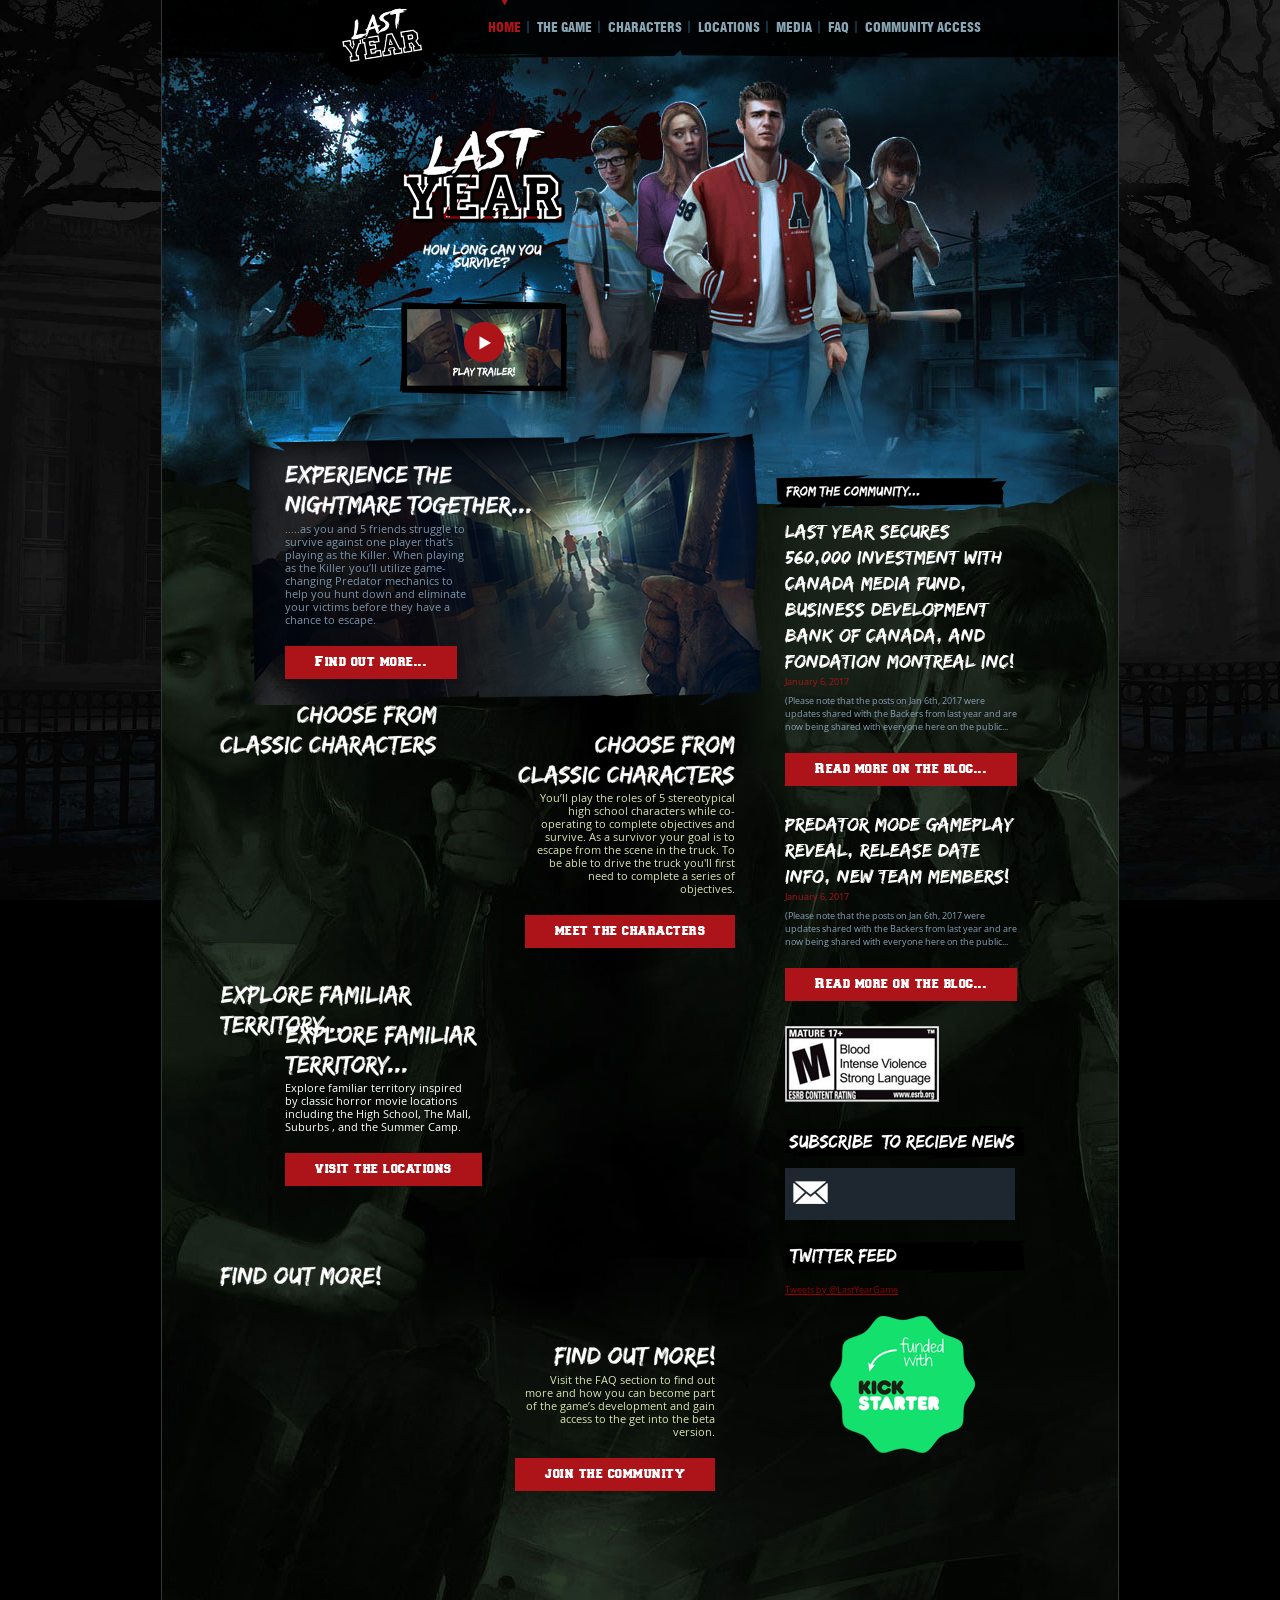
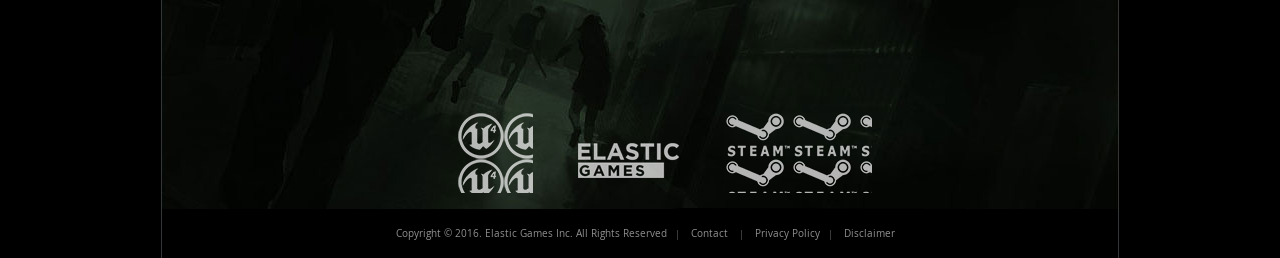
<file: index.html>
<!DOCTYPE html>
<html lang="en-US">

<meta http-equiv="content-type" content="text/html;charset=UTF-8" />

<head>

	<meta charset="UTF-8" />
	<title>Last Year</title>
	<link rel="profile" href="http://gmpg.org/xfn/11" />
	<link rel="stylesheet" type="text/css" media="all" href="./css/style.css" /> <!-- importa o css de styles.css -->
	<link rel="pingback" href="http://www.lastyearthegame.com/xmlrpc.php" />

	<link rel="alternate" type="application/rss+xml" title="Last Year » Feed" href="feed/index.html" />
	<link rel="alternate" type="application/rss+xml" title="Last Year » Comments Feed"
		href="comments/feed/index.html" />
	<link rel="alternate" type="application/rss+xml" title="Last Year » HOME Comments Feed"
		href="home/feed/index.html" />
	<script type="text/javascript">
		window._wpemojiSettings = { "baseUrl": "https:\/\/web.archive.org\/web\/20170201002837\/http:\/\/s.w.org\/images\/core\/emoji\/72x72\/", "ext": ".png", "source": { "concatemoji": "https:\/\/web.archive.org\/web\/20170201002837\/http:\/\/www.lastyearthegame.com\/wp-includes\/js\/wp-emoji-release.min.js?ver=4.3.8" } };
		!function (a, b, c) { function d(a) { var c = b.createElement("canvas"), d = c.getContext && c.getContext("2d"); return d && d.fillText ? (d.textBaseline = "top", d.font = "600 32px Arial", "flag" === a ? (d.fillText(String.fromCharCode(55356, 56812, 55356, 56807), 0, 0), c.toDataURL().length > 3e3) : (d.fillText(String.fromCharCode(55357, 56835), 0, 0), 0 !== d.getImageData(16, 16, 1, 1).data[0])) : !1 } function e(a) { var c = b.createElement("script"); c.src = a, c.type = "text/javascript", b.getElementsByTagName("head")[0].appendChild(c) } var f, g; c.supports = { simple: d("simple"), flag: d("flag") }, c.DOMReady = !1, c.readyCallback = function () { c.DOMReady = !0 }, c.supports.simple && c.supports.flag || (g = function () { c.readyCallback() }, b.addEventListener ? (b.addEventListener("DOMContentLoaded", g, !1), a.addEventListener("load", g, !1)) : (a.attachEvent("onload", g), b.attachEvent("onreadystatechange", function () { "complete" === b.readyState && c.readyCallback() })), f = c.source || {}, f.concatemoji ? e(f.concatemoji) : f.wpemoji && f.twemoji && (e(f.twemoji), e(f.wpemoji))) }(window, document, window._wpemojiSettings);
	</script>
	<style type="text/css">
		img.wp-smiley,
		img.emoji {
			display: inline !important;
			border: none !important;
			box-shadow: none !important;
			height: 1em !important;
			width: 1em !important;
			margin: 0 .07em !important;
			vertical-align: -0.1em !important;
			background: none !important;
			padding: 0 !important;
		}
	</style>
	<script type="text/javascript"
		src="./js/jquery.js"></script>
	<script type="text/javascript"
		src="./js/jquery-migrate.min.js"></script>
	<script type="text/javascript"
		src="./js/custom.js"></script>
	<link rel="EditURI" type="application/rsd+xml" title="RSD" href="http://www.lastyearthegame.com/xmlrpc.php?rsd" />
	<link rel="wlwmanifest" type="application/wlwmanifest+xml"
		href="http://www.lastyearthegame.com/wp-includes/wlwmanifest.xml" />
	<meta name="generator" content="WordPress 4.3.8" />
	<link rel="canonical" href="index.html" />
	<link rel="shortlink" href="index.html" />
</head>

<body class="home page page-id-2 page-template page-template-home-page page-template-home-page-php">

	<div class="wrapper">

		<header>

			<div class="header-top">

				<h1>
					<a href="index.html" title="Last Year" rel="home"><span>Last Year</span></a>
				</h1>

				<div class="main-menu " role="navigation">
					<div class="menu-header">
						<ul id="menu-main-menu" class="menu">
							<li id="menu-item-17"
								class="menu-item menu-item-type-post_type menu-item-object-page current-menu-item page_item page-item-2 current_page_item menu-item-17">
								<a href="index.html">HOME</a></li>
							<li id="menu-item-18"
								class="menu-item menu-item-type-post_type menu-item-object-page menu-item-18"><a
									href="./pages/the-game.html">The Game</a></li>
							<li id="menu-item-19"
								class="menu-item menu-item-type-post_type menu-item-object-page menu-item-19"><a
									href="./pages/characters.html">Characters</a></li>
							<li id="menu-item-20"
								class="menu-item menu-item-type-post_type menu-item-object-page menu-item-20"><a
									href="./pages/locations.html">Locations</a></li>
							<li id="menu-item-483"
								class="menu-item menu-item-type-post_type menu-item-object-page menu-item-483"><a
									href="./pages/media.html">Media</a></li>
							<li id="menu-item-21"
								class="menu-item menu-item-type-post_type menu-item-object-page menu-item-21"><a
									href="./pages/faq.html">FAQ</a></li>
							<li id="menu-item-149"
								class="menu-item menu-item-type-post menu-item-object-latest menu-item-149"><a
									href="./pages/secures.html">Community
									Access</a></li>
							<li id="menu-item-152"
								class="menu-item menu-item-type-custom menu-item-object-custom menu-item-152"><a
									href="https://web.archive.org/web/20170204173247/http://www.lastyearthegame.com/wp-admin">Community
									Access</a></li>
						</ul>
					</div>


				</div><!-- #access -->

			</div>

			<div class="home-logo"></div>
			<div class="home-title title"><span>How long can you survive?</span></div>
			<a href="#" class="home-video"></a>

		</header>

		<div class="content">

			<div class="home-content">
				<div class="block-game home-block"
					style="background:url('./images/home-nightmare.png') no-repeat;">
					<div class="block-content">
						<h2 class="title"><span>Experience the nightmare together...</span></h2>
						<p>.....as you and 5 friends struggle to survive against one player that's playing as the
							Killer. When playing as the Killer you’ll utilize game-changing Predator mechanics to help
							you hunt down and eliminate your victims before they have a chance to escape. </p><a
							href="./pages/the-game.html" class="button">Find out more...</a>
					</div>
				</div>
				<div class="block-characters home-block"
					style="background:url('./images/home-characters.png') no-repeat;">
					<div class="block-content">
						<h2 class="title"><span>Choose from classic characters</span></h2>
						<p>You’ll play the roles of 5 stereotypical high school characters while co-operating to
							complete objectives and survive. As a survivor your goal is to escape from the scene in the
							truck. To be able to drive the truck you'll first need to complete a series of objectives.
						</p><a href="./pages/characters.html" class="button">meet the characters</a>
					</div>
				</div>
				<div class="block-locations home-block"
					style="background:url('./images/home-locations.png') no-repeat;">
					<div class="block-content">
						<h2 class="title"><span>Explore familiar territory...</span></h2>
						<p>Explore familiar territory inspired by classic horror movie locations including the High
							School, The Mall, Suburbs , and the Summer Camp. </p><a href="./pages/locations.html"
							class="button">visit the locations</a>
					</div>
				</div>
				<div class="block-more home-block"
					style="background:url('./images/home-more.png') no-repeat;">
					<div class="block-content">
						<h2 class="title"><span>Find out more!</span></h2>
						<p>Visit the FAQ section to find out more and how you can become part of the game’s development
							and gain access to the get into the beta version.</p><a
							href="https://web.archive.org/web/20170204173247/http://www.lastyearthegame.com/wp-admin"
							class="button">join the community</a>
					</div>
				</div>
			</div>

			<div class="home-side cf">

				<div class="home-community">
					<h2 class="title"><span>From the community</span></h2>
					<div class="blog-excerpt">
						<h3 class="title"><a
								href="https://web.archive.org/web/20170204173247/http://www.lastyearthegame.com/wp-admin">Last
								Year secures 560,000 investment with Canada Media Fund, Business Development Bank Of
								Canada, and Fondation Montreal Inc!</a></h3>
						<div class="post-date">January 6, 2017</div>
						<div class="post-excerpt">(Please note that the posts on Jan 6th, 2017 were updates shared with
							the Backers from last year and are now being shared with everyone here on the public...
						</div><a
							href="https://web.archive.org/web/20170204173247/http://www.lastyearthegame.com/wp-admin"
							class="button">Read more on the blog...</a>
					</div>
					<div class="blog-excerpt">
						<h3 class="title"><a
								href="https://web.archive.org/web/20170204173247/http://www.lastyearthegame.com/wp-admin">Predator
								Mode Gameplay Reveal, Release Date Info, New Team Members!</a></h3>
						<div class="post-date">January 6, 2017</div>
						<div class="post-excerpt">(Please note that the posts on Jan 6th, 2017 were updates shared with
							the Backers from last year and are now being shared with everyone here on the public...
						</div><a
							href="https://web.archive.org/web/20170204173247/http://www.lastyearthegame.com/wp-admin"
							class="button">Read more on the blog...</a>
					</div>
				</div>
				<img src="./images/esrb-rating.gif"
					alt="ESRB rating" class="rating">

				<div class="home-subscribe">
					<h2 class="title"><span>Subscribe to receive news</span></h2>

					<div class="gf_browser_unknown gform_wrapper" id="gform_wrapper_1">
						<form method="post" enctype="multipart/form-data" target="gform_ajax_frame_1" id="gform_1"
							action="https://web.archive.org/web/20170201002837/http://www.lastyearthegame.com/">
							<div class="gform_body">
								<ul id="gform_fields_1"
									class="gform_fields top_label form_sublabel_below description_below">
									<li id="field_1_1"
										class="gfield gfield_contains_required field_sublabel_below field_description_below">
										<label class="gfield_label" for="input_1_1">Email Address<span
												class="gfield_required">*</span></label>
										<div class="ginput_container ginput_container_email">
											<input name="input_1" id="input_1_1" type="text" value="" class="medium" />
										</div>
									</li>
								</ul>
							</div>

						</form>
					</div>
					<iframe style="display:none;width:0px;height:0px;" src="about:blank" name="gform_ajax_frame_1"
						id="gform_ajax_frame_1"></iframe>
					<script
						type="text/javascript">jQuery(document).ready(function ($) { gformInitSpinner(1, './images/spinner.gif'); jQuery('#gform_ajax_frame_1').load(function () { var contents = jQuery(this).contents().find('*').html(); var is_postback = contents.indexOf('GF_AJAX_POSTBACK') >= 0; if (!is_postback) { return; } var form_content = jQuery(this).contents().find('#gform_wrapper_1'); var is_confirmation = jQuery(this).contents().find('#gform_confirmation_wrapper_1').length > 0; var is_redirect = contents.indexOf('gformRedirect(){') >= 0; var is_form = form_content.length > 0 && !is_redirect && !is_confirmation; if (is_form) { jQuery('#gform_wrapper_1').html(form_content.html()); setTimeout(function () { /* delay the scroll by 50 milliseconds to fix a bug in chrome */ }, 50); if (window['gformInitDatepicker']) { gformInitDatepicker(); } if (window['gformInitPriceFields']) { gformInitPriceFields(); } var current_page = jQuery('#gform_source_page_number_1').val(); gformInitSpinner(1, './images/spinner.gif'); jQuery(document).trigger('gform_page_loaded', [1, current_page]); window['gf_submitting_1'] = false; } else if (!is_redirect) { var confirmation_content = jQuery(this).contents().find('#gforms_confirmation_message_1').html(); if (!confirmation_content) { confirmation_content = contents; } setTimeout(function () { jQuery('#gform_wrapper_1').replaceWith('<' + 'div id=\'gforms_confirmation_message_1\' class=\'gform_confirmation_message_1 gforms_confirmation_message\'' + '>' + confirmation_content + '<' + '/div' + '>'); jQuery(document).trigger('gform_confirmation_loaded', [1]); window['gf_submitting_1'] = false; }, 50); } else { jQuery('#gform_1').append(contents); if (window['gformRedirect']) { gformRedirect(); } } jQuery(document).trigger('gform_post_render', [1, current_page]); }); });</script>
					<script
						type="text/javascript"> if (typeof gf_global == 'undefined') var gf_global = { "gf_currency_config": { "name": "U.S. Dollar", "symbol_left": "$", "symbol_right": "", "symbol_padding": "", "thousand_separator": ",", "decimal_separator": ".", "decimals": 2 }, "base_url": "https:\/\/web.archive.org\/web\/20170201002837\/http:\/\/www.lastyearthegame.com\/wp-content\/plugins\/gravityforms", "number_formats": [], "spinnerUrl": "https:\/\/web.archive.org\/web\/20170201002837\/http:\/\/www.lastyearthegame.com\/wp-content\/plugins\/gravityforms\/images\/spinner.gif" }; jQuery(document).bind('gform_post_render', function (event, formId, currentPage) { if (formId == 1) { } }); jQuery(document).bind('gform_post_conditional_logic', function (event, formId, fields, isInit) { });</script>
					<script
						type="text/javascript"> jQuery(document).ready(function () { jQuery(document).trigger('gform_post_render', [1, 1]) }); </script>
				</div>

				<div class="home-twitter">
					<h2 class="title"><span>Twitter feed</span></h2>
					<a class="twitter-timeline"
						href="https://web.archive.org/web/20170201002837/https://twitter.com/LastYearGame"
						data-widget-id="640219631278522368">Tweets by @LastYearGame</a>
					<script>!function (d, s, id) { var js, fjs = d.getElementsByTagName(s)[0], p = /^http:/.test(d.location) ? 'http' : 'https'; if (!d.getElementById(id)) { js = d.createElement(s); js.id = id; js.src = p + "://platform.twitter.com/widgets.js"; fjs.parentNode.insertBefore(js, fjs); } }(document, "script", "twitter-wjs");</script>
				</div>

				<a
					href="https://web.archive.org/web/20170201002837/https://www.kickstarter.com/projects/lastyear/last-year-5-vs-1-multiplayer-survival-horror"><img
						src="./images/home-side-kickstarter.png"
						alt="Kickstarter" class="kickstarter"></a>

			</div>


		</div>

		<footer>



			<ul class="xoxo">
				<li id="text-3" class="widget-container widget_text">
					<h3 class="widget-title">Signup info</h3>
					<div class="textwidget">
						<p>Last Year is a game currently in development and funded by a community of Kickstarter
							backers. The community access section is a private area where backers can get a behind the
							scenes look at game’s creation process. For their early support backers recieve exlusive
							art, news, developer interviews, assets, game footage and all the work-in-progress aspects
							that go into making a game.</p>
						<p>Want to be a part of creating an awesome new survival horror game franchise? If you missed
							the opportunity to back the Kickstarter you can sign up with your email address and you’ll
							notified when access becomes available in the future.</p>
						<p><a href="index.html">Go to our site</a> to subscribe now and you'll receive an email update
							when access is available.</p>
					</div>
				</li>
				<li id="text-2" class="widget-container widget_text">
					<h3 class="widget-title">Footer icons and links</h3>
					<div class="textwidget">
						<div class="icons">
							<div class="unreal"></div>
							<div class="elastic"></div>
							<div class="steam"></div>
						</div>

						<ul class="links">
							<li>Copyright © 2016. Elastic Games Inc. All Rights Reserved</li>
							<li><a
									href="https://web.archive.org/web/20170201002837/mailto:contact@elastic-games.com">Contact</a>
							</li>
							<li><a href="privacy-policy/index.html">Privacy Policy</a></li>
							<li><a href="disclaimer/index.html">Disclaimer</a></li>
						</ul>
					</div>
				</li>
			</ul>




		</footer>

	</div>


	<div class="video-overlay"></div>
	<div class="video-modal"
		data-url="https://web.archive.org/web/20170201002837oe_/https://www.youtube.com/embed/skZS-fviHBI"></div>
	<div class="video-close">X</div>

	<!-- Start of StatCounter Code for Default Guide -->
	<script type="text/javascript">
		var sc_project = 10643114;
		var sc_invisible = 1;
		var sc_security = "83cd6a39";
		var scJsHost = (("https:" == document.location.protocol) ?
			"https://web.archive.org/web/20170201002837/https://secure." : "https://web.archive.org/web/20170201002837/http://www.");
		document.write("<sc" + "ript type='text/javascript' src='" +
			scJsHost +
			"statcounter.com/counter/counter.js'></" + "script>");
	</script>

	<noscript>
		<div class="statcounter"><a title="shopify visitor statistics"
				href="https://web.archive.org/web/20170201002837/http://statcounter.com/shopify/" target="_blank"><img
					class="statcounter"
					src="https://web.archive.org/web/20170201002837im_/http://c.statcounter.com/10643114/0/83cd6a39/1/"
					alt="shopify visitor statistics"></a></div>
	</noscript>

	<link rel="stylesheet" id="gforms_reset_css-css"
		href="./css/formreset.min.css"
		type="text/css" media="all" />
	<link rel="stylesheet" id="gforms_formsmain_css-css"
		href="./css/formsmain.min.css"
		type="text/css" media="all" />
	<link rel="stylesheet" id="gforms_ready_class_css-css"
		href="./css/readyclass.min.css"
		type="text/css" media="all" />
	<link rel="stylesheet" id="gforms_browsers_css-css"
		href="./css/browsers.min.css"
		type="text/css" media="all" />
	<script type="text/javascript"
		src="./js/jquery.json.js"></script>
	<script type="text/javascript"
		src="./js/gravityforms.min.js"></script>
</body>

</html>
</file>
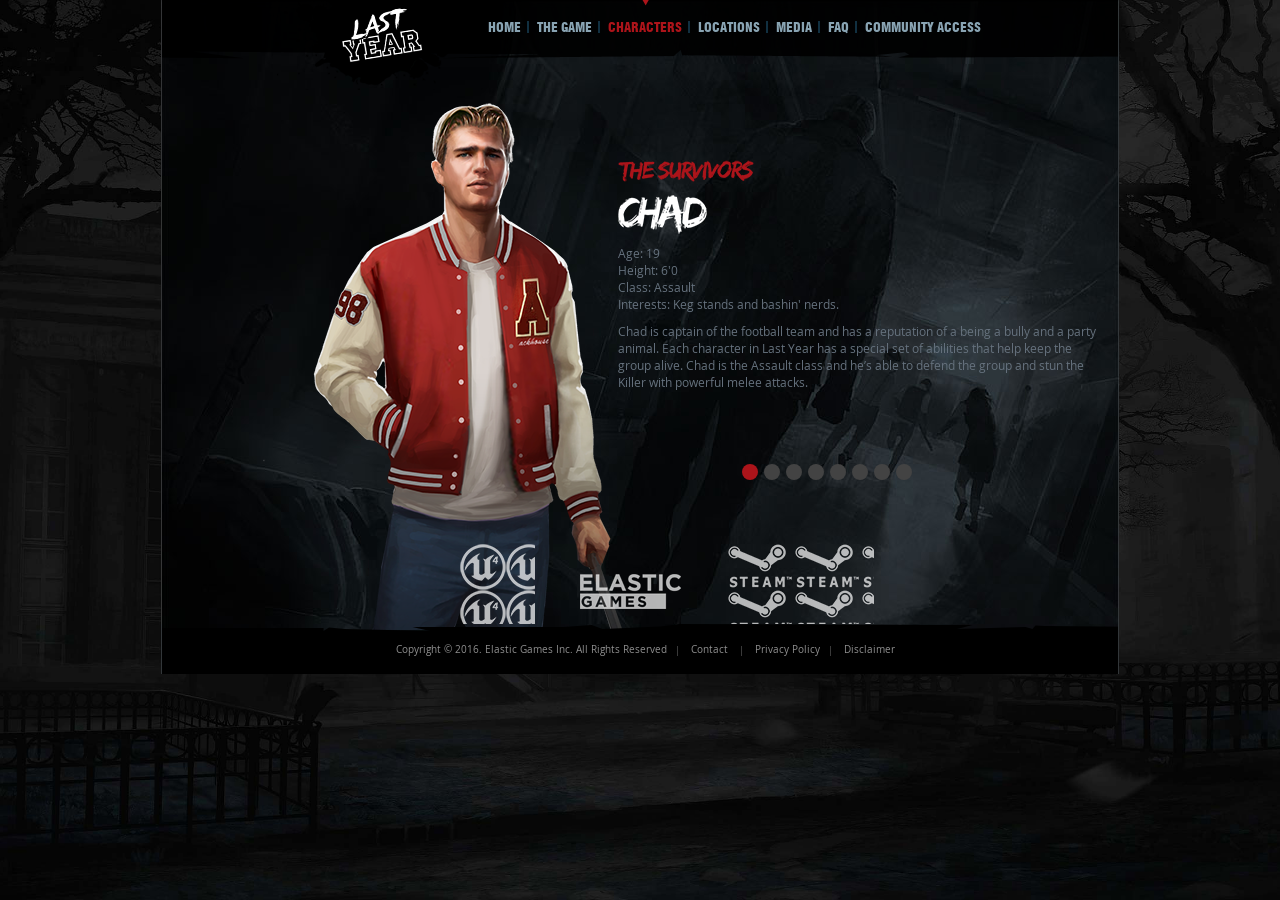
<file: pages/characters.html>
<!DOCTYPE html>
<html lang="en-US">

<head>

    <meta charset="UTF-8" />
    <title>Characters | Last Year</title>
    <link rel="profile" href="http://gmpg.org/xfn/11" />
    <link rel="stylesheet" type="text/css" media="all"
        href="../css/style.css" />
    <link rel="pingback" href="http://www.lastyearthegame.com/xmlrpc.php" />

    <link rel="alternate" type="application/rss+xml" title="Last Year » Feed"
        href="https://web.archive.org/web/20170204171443/http://www.lastyearthegame.com/feed/" />
    <link rel="alternate" type="application/rss+xml" title="Last Year » Comments Feed"
        href="https://web.archive.org/web/20170204171443/http://www.lastyearthegame.com/comments/feed/" />
    <script type="text/javascript">
        window._wpemojiSettings = { "baseUrl": "https:\/\/web.archive.org\/web\/20170204171443\/http:\/\/s.w.org\/images\/core\/emoji\/72x72\/", "ext": ".png", "source": { "concatemoji": "https:\/\/web.archive.org\/web\/20170204171443\/http:\/\/www.lastyearthegame.com\/wp-includes\/js\/wp-emoji-release.min.js?ver=4.3.8" } };
        !function (a, b, c) { function d(a) { var c = b.createElement("canvas"), d = c.getContext && c.getContext("2d"); return d && d.fillText ? (d.textBaseline = "top", d.font = "600 32px Arial", "flag" === a ? (d.fillText(String.fromCharCode(55356, 56812, 55356, 56807), 0, 0), c.toDataURL().length > 3e3) : (d.fillText(String.fromCharCode(55357, 56835), 0, 0), 0 !== d.getImageData(16, 16, 1, 1).data[0])) : !1 } function e(a) { var c = b.createElement("script"); c.src = a, c.type = "text/javascript", b.getElementsByTagName("head")[0].appendChild(c) } var f, g; c.supports = { simple: d("simple"), flag: d("flag") }, c.DOMReady = !1, c.readyCallback = function () { c.DOMReady = !0 }, c.supports.simple && c.supports.flag || (g = function () { c.readyCallback() }, b.addEventListener ? (b.addEventListener("DOMContentLoaded", g, !1), a.addEventListener("load", g, !1)) : (a.attachEvent("onload", g), b.attachEvent("onreadystatechange", function () { "complete" === b.readyState && c.readyCallback() })), f = c.source || {}, f.concatemoji ? e(f.concatemoji) : f.wpemoji && f.twemoji && (e(f.twemoji), e(f.wpemoji))) }(window, document, window._wpemojiSettings);
    </script>
    <style type="text/css">
        img.wp-smiley,
        img.emoji {
            display: inline !important;
            border: none !important;
            box-shadow: none !important;
            height: 1em !important;
            width: 1em !important;
            margin: 0 .07em !important;
            vertical-align: -0.1em !important;
            background: none !important;
            padding: 0 !important;
        }
    </style>
    <script type="text/javascript"
        src="../js/jquery.js"></script>
    <script type="text/javascript"
        src="../js/jquery-migrate.min.js"></script>
    <script type="text/javascript"
        src="../js/custom.js"></script>
    <link rel="EditURI" type="application/rsd+xml" title="RSD" href="http://www.lastyearthegame.com/xmlrpc.php?rsd" />
    <link rel="wlwmanifest" type="application/wlwmanifest+xml"
        href="http://www.lastyearthegame.com/wp-includes/wlwmanifest.xml" />
    <meta name="generator" content="WordPress 4.3.8" />
    <link rel="canonical"
        href="https://web.archive.org/web/20170204171443/http://www.lastyearthegame.com/characters/" />
    <link rel="shortlink" href="https://web.archive.org/web/20170204171443/http://www.lastyearthegame.com/?p=10" />
</head>

<body class="page page-id-10 page-template page-template-page-characters page-template-page-characters-php">

    <div class="wrapper">

        <header>

            <div class="header-top">

                <h1>
                    <a href="https://web.archive.org/web/20170204171443/http://www.lastyearthegame.com/"
                        title="Last Year" rel="home"><span>Last Year</span></a>
                </h1>

                <div class="main-menu " role="navigation">
                    <div class="menu-header">
                        <ul id="menu-main-menu" class="menu">
                            <li id="menu-item-17"
                                class="menu-item menu-item-type-post_type menu-item-object-page menu-item-17"><a
                                    href="../index.html">HOME</a>
                            </li>
                            <li id="menu-item-18"
                                class="menu-item menu-item-type-post_type menu-item-object-page menu-item-18"><a
                                    href="the-game.html">The Game</a></li>
                            <li id="menu-item-19"
                                class="menu-item menu-item-type-post_type menu-item-object-page current-menu-item page_item page-item-10 current_page_item menu-item-19">
                                <a
                                    href="characters.html">Characters</a>
                            </li>
                            <li id="menu-item-20"
                                class="menu-item menu-item-type-post_type menu-item-object-page menu-item-20"><a
                                    href="locations.html">Locations</a>
                            </li>
                            <li id="menu-item-483"
                                class="menu-item menu-item-type-post_type menu-item-object-page menu-item-483"><a
                                    href="media.html">Media</a>
                            </li>
                            <li id="menu-item-21"
                                class="menu-item menu-item-type-post_type menu-item-object-page menu-item-21"><a
                                    href="faq.html">FAQ</a>
                            </li>
                            <li id="menu-item-149"
                                class="menu-item menu-item-type-post menu-item-object-latest menu-item-149"><a
                                    href="secures.html">Community
                                    Access</a></li>
                            <li id="menu-item-152"
                                class="menu-item menu-item-type-custom menu-item-object-custom menu-item-152"><a
                                    href="/web/20170204171443/http://www.lastyearthegame.com/wp-admin">Community
                                    Access</a></li>
                        </ul>
                    </div>


                </div><!-- #access -->

            </div>


        </header>

        <div class="content">

            <div class="page-content cf">

                <div class="characters">
                    <div class="character-block cf"
                        style="background-image:url('../images/character_chad.png')"
                        id="character-1">
                        <h3 class="character-type-survivor"></h3>
                        <h2 class="title"><span>Chad</span></h2>
                        <div class="character-age">Age: 19</div>
                        <div class="character-age">Height: 6&#039;0</div>
                        <div class="character-age">Class: Assault</div>
                        <div class="character-age">Interests: Keg stands and bashin&#039; nerds.</div>
                        <p class="character-description">Chad is captain of the football team and has a reputation of a
                            being a bully and a party animal. Each character in Last Year has a special set of abilities
                            that help keep the group alive. Chad is the Assault class and he’s able to defend the group
                            and stun the Killer with powerful melee attacks. </p>
                    </div>
                    <div class="character-block cf"
                        style="background-image:url('../images/character_troy.png')"
                        id="character-2">
                        <h3 class="character-type-survivor"></h3>
                        <h2 class="title"><span>Troy</span></h2>
                        <div class="character-age">Age: 18</div>
                        <div class="character-age">Height: 5&#039;5</div>
                        <div class="character-age">Class: Support</div>
                        <div class="character-age">Interests: Keg stands and nerd bashin&#039;</div>
                        <p class="character-description">Troy is the Support Class and he’s best friends and fellow
                            teammates with Chad. He provides additional attacking and combat protection for the team and
                            also has a secondary ability to lay traps for The Killer. </p>
                    </div>
                    <div class="character-block cf"
                        style="background-image:url('../images/character-amber.png')"
                        id="character-3">
                        <h3 class="character-type-survivor"></h3>
                        <h2 class="title"><span>Amber</span></h2>
                        <div class="character-age">Age: 17</div>
                        <div class="character-age">Height: 5&#039;10</div>
                        <div class="character-age">Class: Scout</div>
                        <div class="character-age">Interests: Shopping, makeup.</div>
                        <p class="character-description">Amber is Chad’s girlfriend and the most popular girl in school.
                            As the Scout she doesn’t have lot of strength or attacking abilities but she is extremely
                            fast and able to spot traps and obstacles for other players. </p>
                    </div>
                    <div class="character-block cf"
                        style="background-image:url('../images/character-nick.png')"
                        id="character-4">
                        <h3 class="character-type-survivor"></h3>
                        <h2 class="title"><span>Nick</span></h2>
                        <div class="character-age">Age: 15</div>
                        <div class="character-age">Height: 5&#039;5</div>
                        <div class="character-age">Class: Technician</div>
                        <div class="character-age">Interests: Computer hacking and lock picking.</div>
                        <p class="character-description">Nick is a computer and electronics wizard and he’s the
                            president of the Chess Club. As the Technician class he’s able to pick locks, repair phone
                            lines, and hack the school’s computers to help the group stay alive and escape. </p>
                    </div>
                    <div class="character-block cf"
                        style="background-image:url('../images/character-samantha.png')"
                        id="character-5">
                        <h3 class="character-type-survivor"></h3>
                        <h2 class="title"><span>Samantha</span></h2>
                        <div class="character-age">Age: 16</div>
                        <div class="character-age">Height: 5&#039;8</div>
                        <div class="character-age">Class: Medic</div>
                        <div class="character-age">Interests: Her pet animals.</div>
                        <p class="character-description">Samantha is the most unpopular girl at East Side. She’s
                            secretly in love with Chad but he doesn’t even know she exists. She keeps a picture of him
                            in her locker and dreams of the day when he’ll finally ask her to the prom. She spends her
                            summers at Camp where she learned first aid skills that make her the team’s Medic class.
                        </p>
                    </div>
                    <div class="character-block cf"
                        style="background-image:url('../images/character-slasher.png')"
                        id="character-6">
                        <h3 class="character-type-killer"></h3>
                        <h2 class="title"><span>The Slasher</span></h2>
                        <div class="character-age">Age: 52</div>
                        <div class="character-age">Height: 6&#039;5</div>
                        <div class="character-age">Class: Assault</div>
                        <div class="character-age">Interests: Cuttin&#039; stuff.</div>
                        <p class="character-description">There are three Killers to choose from and each Killer has
                            different abilities that help you hunt down your victims. The Slasher is the crazed janitor
                            from East Side High. His preferred weapons include machetes, axes, and even chainsaws. He’s
                            the strongest and fastest of the Killers and is able to eliminate his victims with melee
                            attacks and laying deadly traps. </p>
                    </div>
                    <div class="character-block cf"
                        style="background-image:url('../images/character-hitter1.png')"
                        id="character-7">
                        <h3 class="character-type-killer"></h3>
                        <h2 class="title"><span>The Giant</span></h2>
                        <div class="character-age">Age: Unknown</div>
                        <div class="character-age">Height: 6&#039;9</div>
                        <div class="character-age">Class: Heavy</div>
                        <div class="character-age">Interests: Bashin&#039; stuff.</div>
                        <p class="character-description">The Giant is an escaped convict with a thirst for teenage
                            blood. His abilities include grabbing players and throwing them across the level or against
                            a wall. . He’s strong and able to take a lot of damage, but he’s slower and less agile than
                            the Strangler and Slasher. </p>
                    </div>
                    <div class="character-block cf"
                        style="background-image:url('../images/character-strangler.png')"
                        id="character-8">
                        <h3 class="character-type-killer"></h3>
                        <h2 class="title"><span>The Strangler</span></h2>
                        <div class="character-age">Age: Unknown</div>
                        <div class="character-age">Height: 5&#039;8</div>
                        <div class="character-age">Class: Scout</div>
                        <div class="character-age">Interests: Stranglin&#039; stuff</div>
                        <p class="character-description">The Strangler is a deranged hobo that likes to strangle his
                            victims with his bare hands. As the Strangler you’re able to dash and grab a victim. Once
                            grabbed, you can kidnap the player and drag them away to another location, forcing the
                            others to decide whether to come to the rescue or save themselves. </p>
                    </div>
                    <ul class="character-selectors">
                        <li><a href="#" data-uri="character-1"></a></li>
                        <li><a href="#" data-uri="character-2"></a></li>
                        <li><a href="#" data-uri="character-3"></a></li>
                        <li><a href="#" data-uri="character-4"></a></li>
                        <li><a href="#" data-uri="character-5"></a></li>
                        <li><a href="#" data-uri="character-6"></a></li>
                        <li><a href="#" data-uri="character-7"></a></li>
                        <li><a href="#" data-uri="character-8"></a></li>
                    </ul>
                </div>
            </div>


        </div>

        <footer>



            <ul class="xoxo">
                <li id="text-3" class="widget-container widget_text">
                    <h3 class="widget-title">Signup info</h3>
                    <div class="textwidget">
                        <p>Last Year is a game currently in development and funded by a community of Kickstarter
                            backers. The community access section is a private area where backers can get a behind the
                            scenes look at game’s creation process. For their early support backers recieve exlusive
                            art, news, developer interviews, assets, game footage and all the work-in-progress aspects
                            that go into making a game.</p>
                        <p>Want to be a part of creating an awesome new survival horror game franchise? If you missed
                            the opportunity to back the Kickstarter you can sign up with your email address and you’ll
                            notified when access becomes available in the future.</p>
                        <p><a href="/web/20170204171443/http://www.lastyearthegame.com/">Go to our site</a> to subscribe
                            now and you'll receive an email update when access is available.</p>
                    </div>
                </li>
                <li id="text-2" class="widget-container widget_text">
                    <h3 class="widget-title">Footer icons and links</h3>
                    <div class="textwidget">
                        <div class="icons">
                            <div class="unreal"></div>
                            <div class="elastic"></div>
                            <div class="steam"></div>
                        </div>

                        <ul class="links">
                            <li>Copyright © 2016. Elastic Games Inc. All Rights Reserved</li>
                            <li><a
                                    href="https://web.archive.org/web/20170204171443/mailto:contact@elastic-games.com">Contact</a>
                            </li>
                            <li><a href="privacy-policy/">Privacy
                                    Policy</a></li>
                            <li><a href="disclaimer/">Disclaimer</a>
                            </li>
                        </ul>
                    </div>
                </li>
            </ul>




        </footer>

    </div>



    <!-- Start of StatCounter Code for Default Guide -->
    <script type="text/javascript">
        var sc_project = 10643114;
        var sc_invisible = 1;
        var sc_security = "83cd6a39";
        var scJsHost = (("https:" == document.location.protocol) ?
            "https://web.archive.org/web/20170204171443/https://secure." : "https://web.archive.org/web/20170204171443/http://www.");
        document.write("<sc" + "ript type='text/javascript' src='" +
            scJsHost +
            "statcounter.com/counter/counter.js'></" + "script>");
    </script>

    <noscript>
        <div class="statcounter"><a title="shopify visitor statistics"
                href="https://web.archive.org/web/20170204171443/http://statcounter.com/shopify/" target="_blank"><img
                    class="statcounter"
                    src="https://web.archive.org/web/20170204171443im_/http://c.statcounter.com/10643114/0/83cd6a39/1/"
                    alt="shopify visitor statistics"></a></div>
    </noscript>

</body>

</html>
</file>
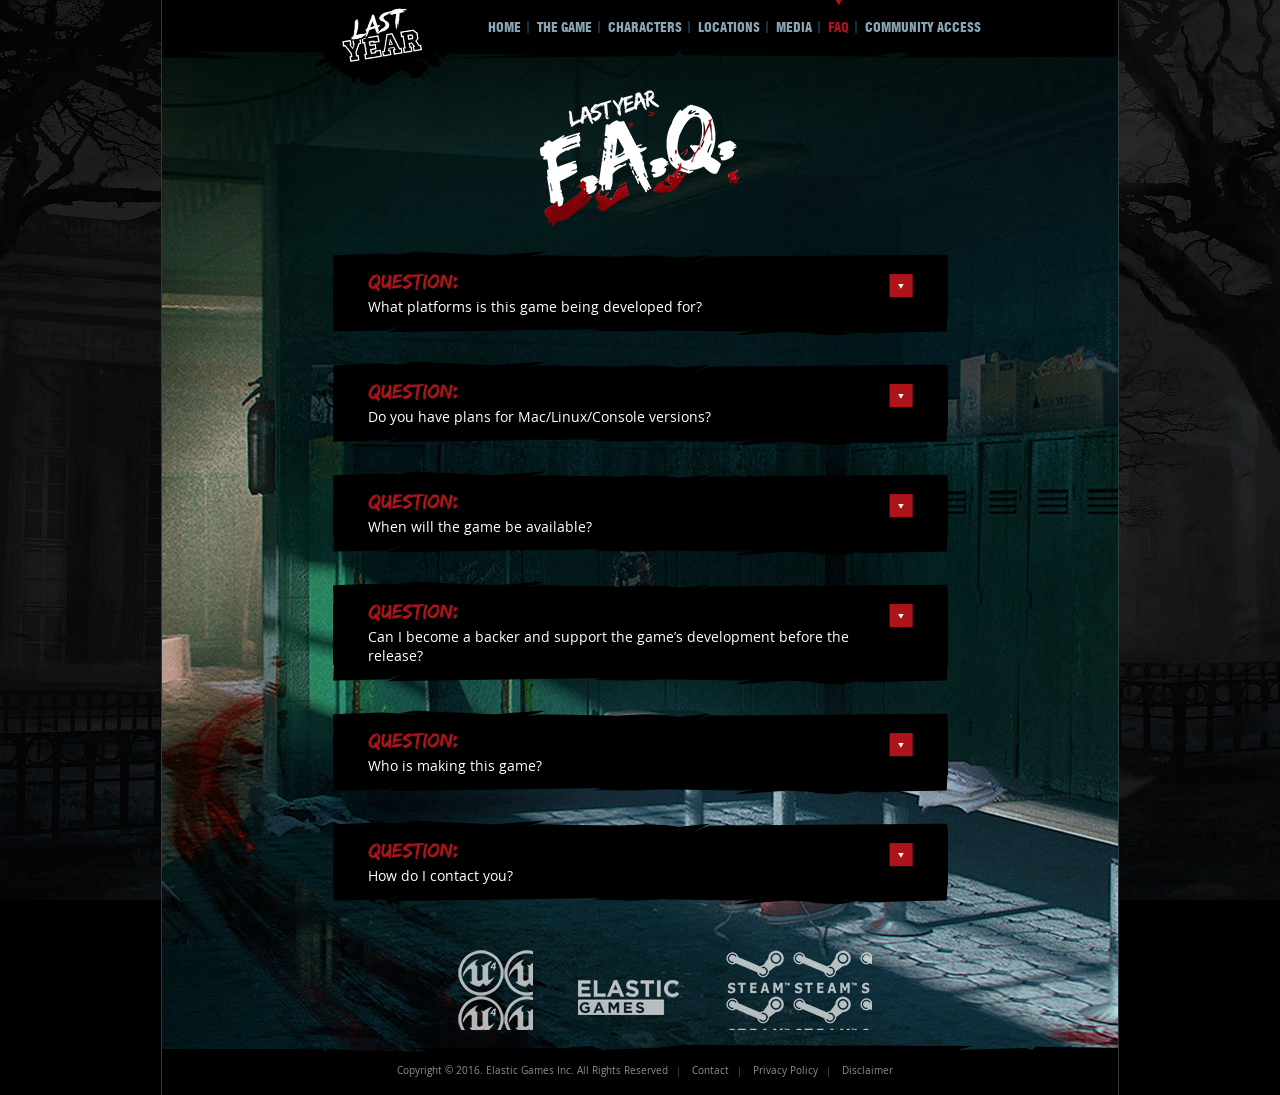
<file: pages/faq.html>
<!DOCTYPE html>
<html lang="en-US">
<head>

<meta charset="UTF-8"/>
<title>FAQ | Last Year</title>
<link rel="profile" href="http://gmpg.org/xfn/11"/>
<link rel="stylesheet" type="text/css" media="all" href="../css/style.css"/>
<link rel="pingback" href="http://www.lastyearthegame.com/xmlrpc.php"/>

<link rel="alternate" type="application/rss+xml" title="Last Year » Feed" href="https://web.archive.org/web/20170204125459/http://www.lastyearthegame.com/feed/"/>
<link rel="alternate" type="application/rss+xml" title="Last Year » Comments Feed" href="https://web.archive.org/web/20170204125459/http://www.lastyearthegame.com/comments/feed/"/>
		<script type="text/javascript">
			window._wpemojiSettings = {"baseUrl":"https:\/\/web.archive.org\/web\/20170204125459\/http:\/\/s.w.org\/images\/core\/emoji\/72x72\/","ext":".png","source":{"concatemoji":"https:\/\/web.archive.org\/web\/20170204125459\/http:\/\/www.lastyearthegame.com\/wp-includes\/js\/wp-emoji-release.min.js?ver=4.3.8"}};
			!function(a,b,c){function d(a){var c=b.createElement("canvas"),d=c.getContext&&c.getContext("2d");return d&&d.fillText?(d.textBaseline="top",d.font="600 32px Arial","flag"===a?(d.fillText(String.fromCharCode(55356,56812,55356,56807),0,0),c.toDataURL().length>3e3):(d.fillText(String.fromCharCode(55357,56835),0,0),0!==d.getImageData(16,16,1,1).data[0])):!1}function e(a){var c=b.createElement("script");c.src=a,c.type="text/javascript",b.getElementsByTagName("head")[0].appendChild(c)}var f,g;c.supports={simple:d("simple"),flag:d("flag")},c.DOMReady=!1,c.readyCallback=function(){c.DOMReady=!0},c.supports.simple&&c.supports.flag||(g=function(){c.readyCallback()},b.addEventListener?(b.addEventListener("DOMContentLoaded",g,!1),a.addEventListener("load",g,!1)):(a.attachEvent("onload",g),b.attachEvent("onreadystatechange",function(){"complete"===b.readyState&&c.readyCallback()})),f=c.source||{},f.concatemoji?e(f.concatemoji):f.wpemoji&&f.twemoji&&(e(f.twemoji),e(f.wpemoji)))}(window,document,window._wpemojiSettings);
		</script>
		<style type="text/css">
img.wp-smiley,
img.emoji {
	display: inline !important;
	border: none !important;
	box-shadow: none !important;
	height: 1em !important;
	width: 1em !important;
	margin: 0 .07em !important;
	vertical-align: -0.1em !important;
	background: none !important;
	padding: 0 !important;
}
</style>
<script type="text/javascript" src="../js/jquery.js"></script>
<script type="text/javascript" src="../js/jquery-migrate.min.js"></script>
<script type="text/javascript" src="../js/custom.js"></script>
<link rel="EditURI" type="application/rsd+xml" title="RSD" href="http://www.lastyearthegame.com/xmlrpc.php?rsd"/>
<link rel="wlwmanifest" type="application/wlwmanifest+xml" href="http://www.lastyearthegame.com/wp-includes/wlwmanifest.xml"/> 
<meta name="generator" content="WordPress 4.3.8"/>
<link rel="canonical" href="https://web.archive.org/web/20170204125459/http://www.lastyearthegame.com/faq/"/>
<link rel="shortlink" href="https://web.archive.org/web/20170204125459/http://www.lastyearthegame.com/?p=14"/>
</head>

<body class="page page-id-14 page-template page-template-page-faq page-template-page-faq-php">
 

	<div class="wrapper">

		<header> 

			<div class="header-top">
				
				<h1>
					<a href="https://web.archive.org/web/20170204125459/http://www.lastyearthegame.com/" title="Last Year" rel="home"><span>Last Year</span></a>
				</h1>

				<div class="main-menu " role="navigation">
					<div class="menu-header"><ul id="menu-main-menu" class="menu"><li id="menu-item-17" class="menu-item menu-item-type-post_type menu-item-object-page menu-item-17"><a href="../index.html">HOME</a></li>
<li id="menu-item-18" class="menu-item menu-item-type-post_type menu-item-object-page menu-item-18"><a href="the-game.html">The Game</a></li>
<li id="menu-item-19" class="menu-item menu-item-type-post_type menu-item-object-page menu-item-19"><a href="characters.html">Characters</a></li>
<li id="menu-item-20" class="menu-item menu-item-type-post_type menu-item-object-page menu-item-20"><a href="locations.html">Locations</a></li>
<li id="menu-item-483" class="menu-item menu-item-type-post_type menu-item-object-page menu-item-483"><a href="media.html">Media</a></li>
<li id="menu-item-21" class="menu-item menu-item-type-post_type menu-item-object-page current-menu-item page_item page-item-14 current_page_item menu-item-21"><a href="faq.html">FAQ</a></li>
<li id="menu-item-149" class="menu-item menu-item-type-post menu-item-object-latest menu-item-149"><a href="secures.html">Community Access</a></li>
<li id="menu-item-152" class="menu-item menu-item-type-custom menu-item-object-custom menu-item-152"><a href="/web/20170204125459/http://www.lastyearthegame.com/wp-admin">Community Access</a></li>
</ul></div>
					 

				</div><!-- #access -->

			</div>

			
		</header>

		<div class="content">

<div class="page-content cf">

	<h1 class="title"><span>Last Year - FAQ</span></h1>

	<div class="faq-block cf"><div class="faq-entry closed"><div class="faq-question"><a href="#" class="faq-arrow"></a><h2 class="question"><span>Question</span></h2>What platforms is this game being developed for? </div><div class="faq-answer"><h2 class="question"><span>Answer</span></h2>The game is being developed for PC/Steam.</div></div></div><div class="faq-block cf"><div class="faq-entry closed"><div class="faq-question"><a href="#" class="faq-arrow"></a><h2 class="question"><span>Question</span></h2>Do you have plans for Mac/Linux/Console versions?</div><div class="faq-answer"><h2 class="question"><span>Answer</span></h2>Our focus is creating only the PC platform right now. In the future we would like to branch out to other platforms but we are currently focusing our efforts on making the best possible PC experience. </div></div></div><div class="faq-block cf"><div class="faq-entry closed"><div class="faq-question"><a href="#" class="faq-arrow"></a><h2 class="question"><span>Question</span></h2>When will the game be available?</div><div class="faq-answer"><h2 class="question"><span>Answer</span></h2>The Beta will be available mid-August 2017. </div></div></div><div class="faq-block cf"><div class="faq-entry closed"><div class="faq-question"><a href="#" class="faq-arrow"></a><h2 class="question"><span>Question</span></h2>Can I become a backer and support the game’s development before the release?</div><div class="faq-answer"><h2 class="question"><span>Answer</span></h2>If you missed our Kickstarter crowdfunding campaign there will be another opportunity in the future to back the game for special rewards and a discounted price. Sign up to our newsletter  to be notified when this will happen. </div></div></div><div class="faq-block cf"><div class="faq-entry closed"><div class="faq-question"><a href="#" class="faq-arrow"></a><h2 class="question"><span>Question</span></h2>Who is making this game?</div><div class="faq-answer"><h2 class="question"><span>Answer</span></h2>The game is being developed by a team of industry veterans from Montreal that have worked on games including Assassin’s Creed and Far Cry series. </div></div></div><div class="faq-block cf"><div class="faq-entry closed"><div class="faq-question"><a href="#" class="faq-arrow"></a><h2 class="question"><span>Question</span></h2>How do I contact you?</div><div class="faq-answer"><h2 class="question"><span>Answer</span></h2>Write us an email at lastyearthegame [AT] gmail dot com.</div></div></div>
</div>


		</div>

		<footer>

			

					<ul class="xoxo">
						<li id="text-3" class="widget-container widget_text"><h3 class="widget-title">Signup info</h3>			<div class="textwidget"><p>Last Year is a game currently in development and funded by a community of Kickstarter backers. The community access section is a private area where backers can get a behind the scenes look at game’s creation process.  For their early support backers recieve exlusive art, news, developer interviews, assets, game footage and all the work-in-progress aspects that go into making a game.</p>
<p>Want to be a part of creating an awesome new survival horror game franchise? If you missed the opportunity to back the Kickstarter you can sign up with your email address and you’ll notified when access becomes available in the future.</p>
<p><a href="/web/20170204125459/http://www.lastyearthegame.com/">Go to our site</a> to subscribe now and you'll receive an email update when access is available.</p>
</div>
		</li><li id="text-2" class="widget-container widget_text"><h3 class="widget-title">Footer icons and links</h3>			<div class="textwidget"><div class="icons">
      <div class="unreal"></div>
     <div class="elastic"></div> 
     <div class="steam"></div>
</div>

<ul class="links">
      <li>Copyright © 2016. Elastic Games Inc.  All Rights Reserved</li>
      <li><a href="https://web.archive.org/web/20170204125459/mailto:contact@elastic-games.com">Contact</a></li>
<li><a href="privacy-policy.html">Privacy Policy</a></li>
<li><a href="disclaimer.html">Disclaimer</a></li>
</ul></div>
		</li>					</ul>




		</footer>
		
	</div>


	
<!-- Start of StatCounter Code for Default Guide -->
<script type="text/javascript">
	var sc_project=10643114; 
	var sc_invisible=1; 
	var sc_security="83cd6a39"; 
	var scJsHost = (("https:" == document.location.protocol) ?
	"https://web.archive.org/web/20170204125459/https://secure." : "https://web.archive.org/web/20170204125459/http://www.");
	document.write("<sc"+"ript type='text/javascript' src='" +
	scJsHost+
	"statcounter.com/counter/counter.js'></"+"script>");
</script>

<noscript>
	<div class="statcounter"><a title="shopify visitor statistics" href="https://web.archive.org/web/20170204125459/http://statcounter.com/shopify/" target="_blank"><img class="statcounter" src="https://web.archive.org/web/20170204125459im_/http://c.statcounter.com/10643114/0/83cd6a39/1/" alt="shopify visitor statistics"></a></div>
</noscript>

</body>
</html>
</file>
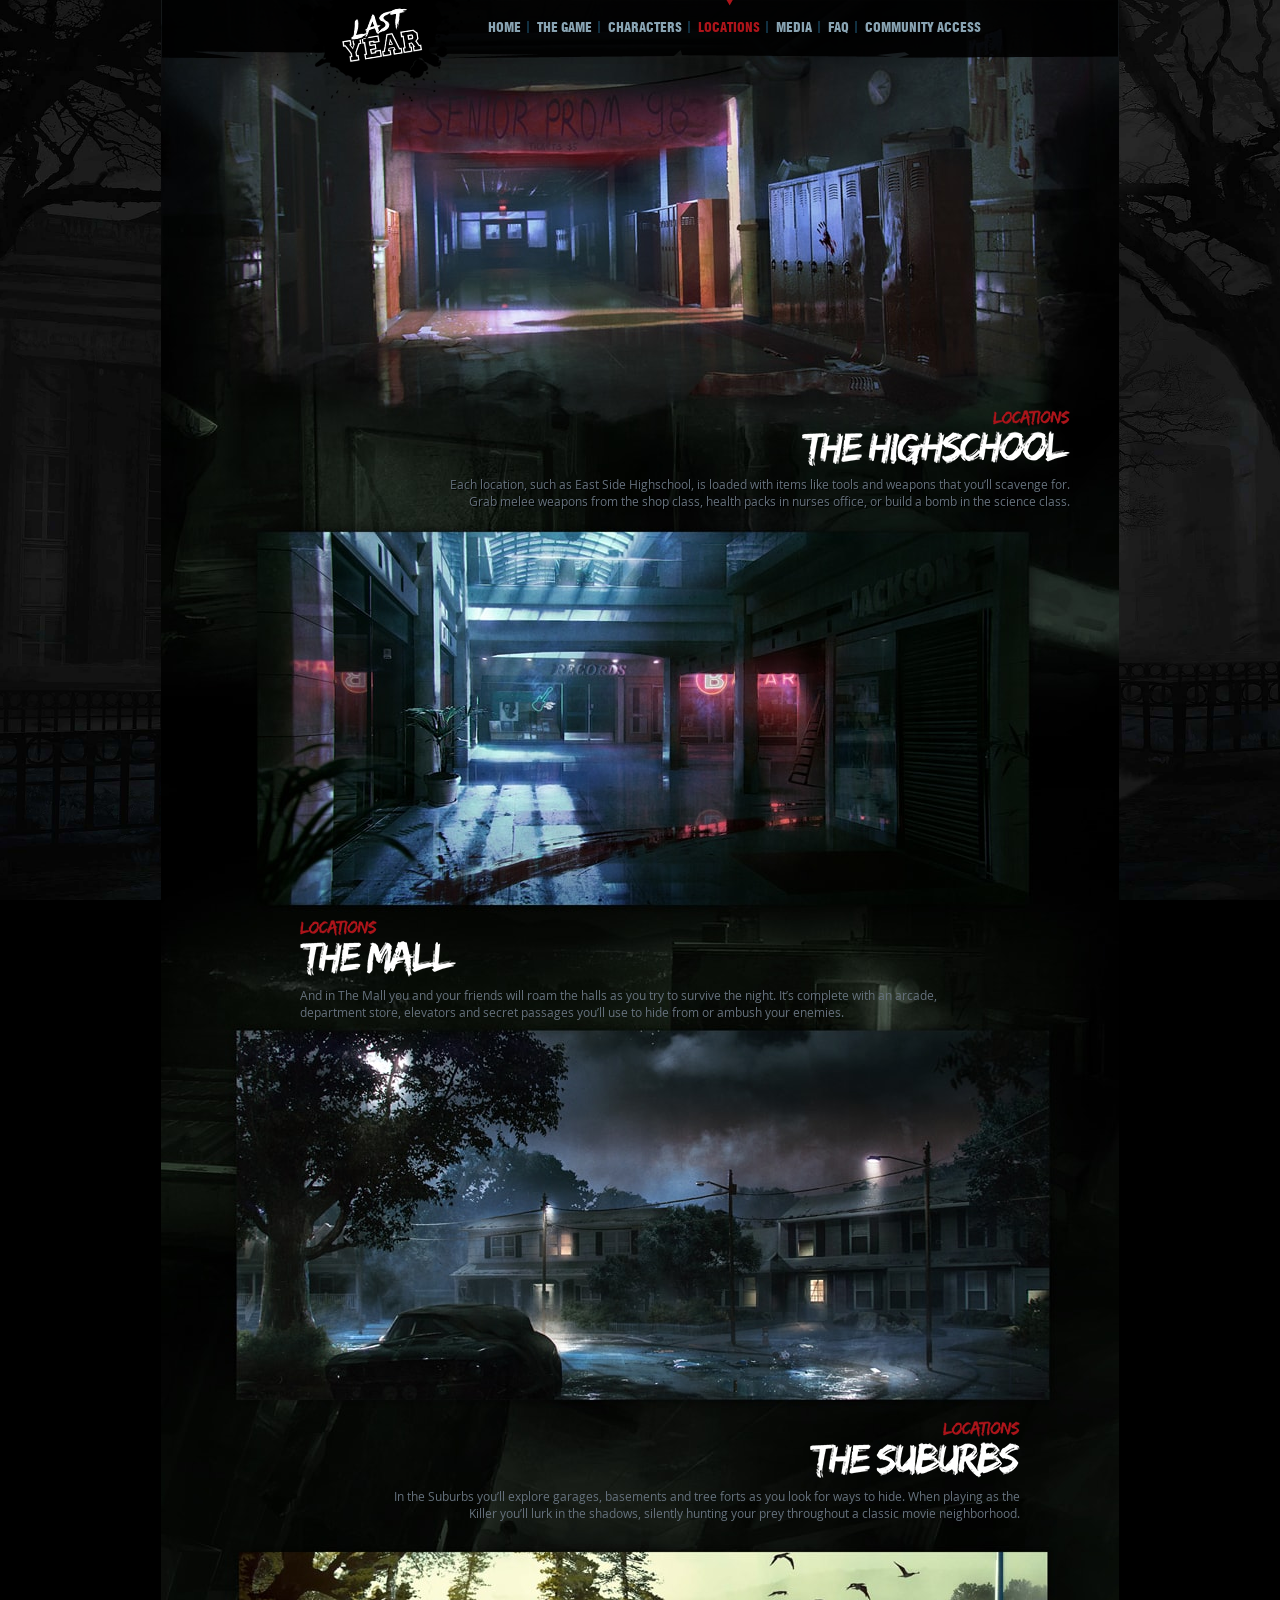
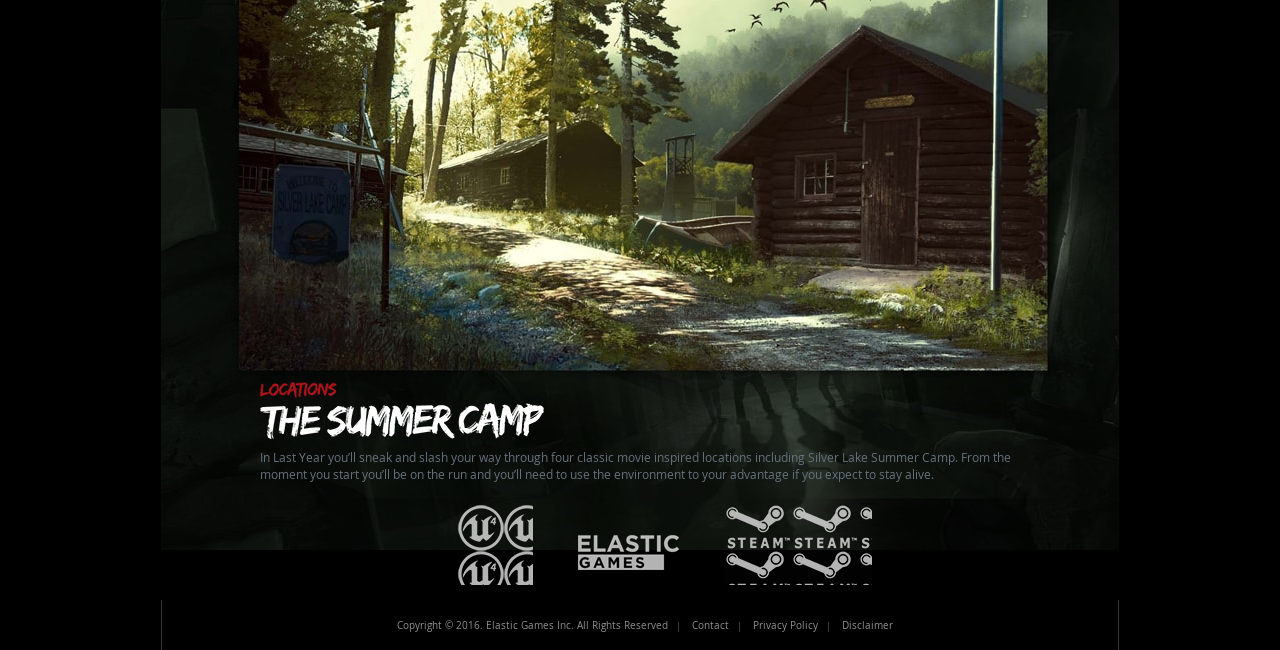
<file: pages/locations.html>
<!DOCTYPE html>
<html lang="en-US">
<head>

<meta charset="UTF-8"/>
<title>Locations | Last Year</title>
<link rel="profile" href="http://gmpg.org/xfn/11"/>
<link rel="stylesheet" type="text/css" media="all" href="../css/style.css"/>
<link rel="pingback" href="http://www.lastyearthegame.com/xmlrpc.php"/>

<link rel="alternate" type="application/rss+xml" title="Last Year » Feed" href="https://web.archive.org/web/20170204105511/http://www.lastyearthegame.com/feed/"/>
<link rel="alternate" type="application/rss+xml" title="Last Year » Comments Feed" href="https://web.archive.org/web/20170204105511/http://www.lastyearthegame.com/comments/feed/"/>
		<script type="text/javascript">
			window._wpemojiSettings = {"baseUrl":"https:\/\/web.archive.org\/web\/20170204105511\/http:\/\/s.w.org\/images\/core\/emoji\/72x72\/","ext":".png","source":{"concatemoji":"https:\/\/web.archive.org\/web\/20170204105511\/http:\/\/www.lastyearthegame.com\/wp-includes\/js\/wp-emoji-release.min.js?ver=4.3.8"}};
			!function(a,b,c){function d(a){var c=b.createElement("canvas"),d=c.getContext&&c.getContext("2d");return d&&d.fillText?(d.textBaseline="top",d.font="600 32px Arial","flag"===a?(d.fillText(String.fromCharCode(55356,56812,55356,56807),0,0),c.toDataURL().length>3e3):(d.fillText(String.fromCharCode(55357,56835),0,0),0!==d.getImageData(16,16,1,1).data[0])):!1}function e(a){var c=b.createElement("script");c.src=a,c.type="text/javascript",b.getElementsByTagName("head")[0].appendChild(c)}var f,g;c.supports={simple:d("simple"),flag:d("flag")},c.DOMReady=!1,c.readyCallback=function(){c.DOMReady=!0},c.supports.simple&&c.supports.flag||(g=function(){c.readyCallback()},b.addEventListener?(b.addEventListener("DOMContentLoaded",g,!1),a.addEventListener("load",g,!1)):(a.attachEvent("onload",g),b.attachEvent("onreadystatechange",function(){"complete"===b.readyState&&c.readyCallback()})),f=c.source||{},f.concatemoji?e(f.concatemoji):f.wpemoji&&f.twemoji&&(e(f.twemoji),e(f.wpemoji)))}(window,document,window._wpemojiSettings);
		</script>
		<style type="text/css">
img.wp-smiley,
img.emoji {
	display: inline !important;
	border: none !important;
	box-shadow: none !important;
	height: 1em !important;
	width: 1em !important;
	margin: 0 .07em !important;
	vertical-align: -0.1em !important;
	background: none !important;
	padding: 0 !important;
}
</style>
<script type="text/javascript" src="../js/jquery.js"></script>
<script type="text/javascript" src="../js/jquery-migrate.min.js"></script>
<script type="text/javascript" src="../js/custom.js"></script>
<link rel="EditURI" type="application/rsd+xml" title="RSD" href="http://www.lastyearthegame.com/xmlrpc.php?rsd"/>
<link rel="wlwmanifest" type="application/wlwmanifest+xml" href="http://www.lastyearthegame.com/wp-includes/wlwmanifest.xml"/> 
<meta name="generator" content="WordPress 4.3.8"/>
<link rel="canonical" href="https://web.archive.org/web/20170204105511/http://www.lastyearthegame.com/locations/"/>
<link rel="shortlink" href="https://web.archive.org/web/20170204105511/http://www.lastyearthegame.com/?p=12"/>
</head>

<body class="page page-id-12 page-template page-template-page-locations page-template-page-locations-php">
 

	<div class="wrapper">

		<header> 

			<div class="header-top">
				
				<h1>
					<a href="https://web.archive.org/web/20170204105511/http://www.lastyearthegame.com/" title="Last Year" rel="home"><span>Last Year</span></a>
				</h1>

				<div class="main-menu " role="navigation">
					<div class="menu-header"><ul id="menu-main-menu" class="menu"><li id="menu-item-17" class="menu-item menu-item-type-post_type menu-item-object-page menu-item-17"><a href="../index.html">HOME</a></li>
<li id="menu-item-18" class="menu-item menu-item-type-post_type menu-item-object-page menu-item-18"><a href="the-game.html">The Game</a></li>
<li id="menu-item-19" class="menu-item menu-item-type-post_type menu-item-object-page menu-item-19"><a href="characters.html">Characters</a></li>
<li id="menu-item-20" class="menu-item menu-item-type-post_type menu-item-object-page current-menu-item page_item page-item-12 current_page_item menu-item-20"><a href="locations.html">Locations</a></li>
<li id="menu-item-483" class="menu-item menu-item-type-post_type menu-item-object-page menu-item-483"><a href="media.html">Media</a></li>
<li id="menu-item-21" class="menu-item menu-item-type-post_type menu-item-object-page menu-item-21"><a href="faq.html">FAQ</a></li>
<li id="menu-item-149" class="menu-item menu-item-type-post menu-item-object-latest menu-item-149"><a href="secures.html">Community Access</a></li>
<li id="menu-item-152" class="menu-item menu-item-type-custom menu-item-object-custom menu-item-152"><a href="/web/20170204105511/http://www.lastyearthegame.com/wp-admin">Community Access</a></li>
</ul></div>
					 

				</div><!-- #access -->

			</div>

			
		</header>

		<div class="content">

<div class="page-content cf">

	<div class="block-highschool locations-block cf"><h3><span>LOCATIONS<span></h3><h2 class="title"><span>THE HIGHSCHOOL</span></h2><p>Each location, such as East Side Highschool, is loaded with items like tools and weapons that you’ll scavenge for. Grab melee weapons from the 
shop class, health packs in nurses office, or build a bomb in the science class.
 </p></div><div class="block-mall locations-block cf"><h3><span>LOCATIONS<span></h3><h2 class="title"><span>THE MALL</span></h2><p>And in The Mall you and your friends will roam the halls as you try to survive the night. It’s complete with an arcade, department store, elevators and secret passages you’ll use to  hide from or ambush your enemies. </p></div><div class="block-suburbs locations-block cf"><h3><span>LOCATIONS<span></h3><h2 class="title"><span>THE SUBURBS</span></h2><p>In the Suburbs you’ll explore garages, basements and tree forts as you look for ways to hide. When playing as the Killer you’ll lurk in the shadows, silently hunting your prey throughout a classic movie neighborhood. </p></div><div class="block-summercamp locations-block cf"><h3><span>LOCATIONS<span></h3><h2 class="title"><span>THE CAMP</span></h2><p>In Last Year you’ll sneak and slash your way through four classic movie inspired locations including  Silver Lake Summer Camp. From the moment you start you’ll be on the run and you’ll need to use the environment to your advantage if you expect to stay alive.</p></div>
</div>


		</div>

		<footer>

			

					<ul class="xoxo">
						<li id="text-3" class="widget-container widget_text"><h3 class="widget-title">Signup info</h3>			<div class="textwidget"><p>Last Year is a game currently in development and funded by a community of Kickstarter backers. The community access section is a private area where backers can get a behind the scenes look at game’s creation process.  For their early support backers recieve exlusive art, news, developer interviews, assets, game footage and all the work-in-progress aspects that go into making a game.</p>
<p>Want to be a part of creating an awesome new survival horror game franchise? If you missed the opportunity to back the Kickstarter you can sign up with your email address and you’ll notified when access becomes available in the future.</p>
<p><a href="/web/20170204105511/http://www.lastyearthegame.com/">Go to our site</a> to subscribe now and you'll receive an email update when access is available.</p>
</div>
		</li><li id="text-2" class="widget-container widget_text"><h3 class="widget-title">Footer icons and links</h3>			<div class="textwidget"><div class="icons">
      <div class="unreal"></div>
     <div class="elastic"></div> 
     <div class="steam"></div>
</div>

<ul class="links">
      <li>Copyright © 2016. Elastic Games Inc.  All Rights Reserved</li>
      <li><a href="https://web.archive.org/web/20170204105511/mailto:contact@elastic-games.com">Contact</a></li>
<li><a href="privacy-policy.html">Privacy Policy</a></li>
<li><a href="disclaimer.html">Disclaimer</a></li>
</ul></div>
		</li>					</ul>




		</footer>
		
	</div>


	
<!-- Start of StatCounter Code for Default Guide -->
<script type="text/javascript">
	var sc_project=10643114; 
	var sc_invisible=1; 
	var sc_security="83cd6a39"; 
	var scJsHost = (("https:" == document.location.protocol) ?
	"https://web.archive.org/web/20170204105511/https://secure." : "https://web.archive.org/web/20170204105511/http://www.");
	document.write("<sc"+"ript type='text/javascript' src='" +
	scJsHost+
	"statcounter.com/counter/counter.js'></"+"script>");
</script>

<noscript>
	<div class="statcounter"><a title="shopify visitor statistics" href="https://web.archive.org/web/20170204105511/http://statcounter.com/shopify/" target="_blank"><img class="statcounter" src="https://web.archive.org/web/20170204105511im_/http://c.statcounter.com/10643114/0/83cd6a39/1/" alt="shopify visitor statistics"></a></div>
</noscript>

</body>
</html>
</file>
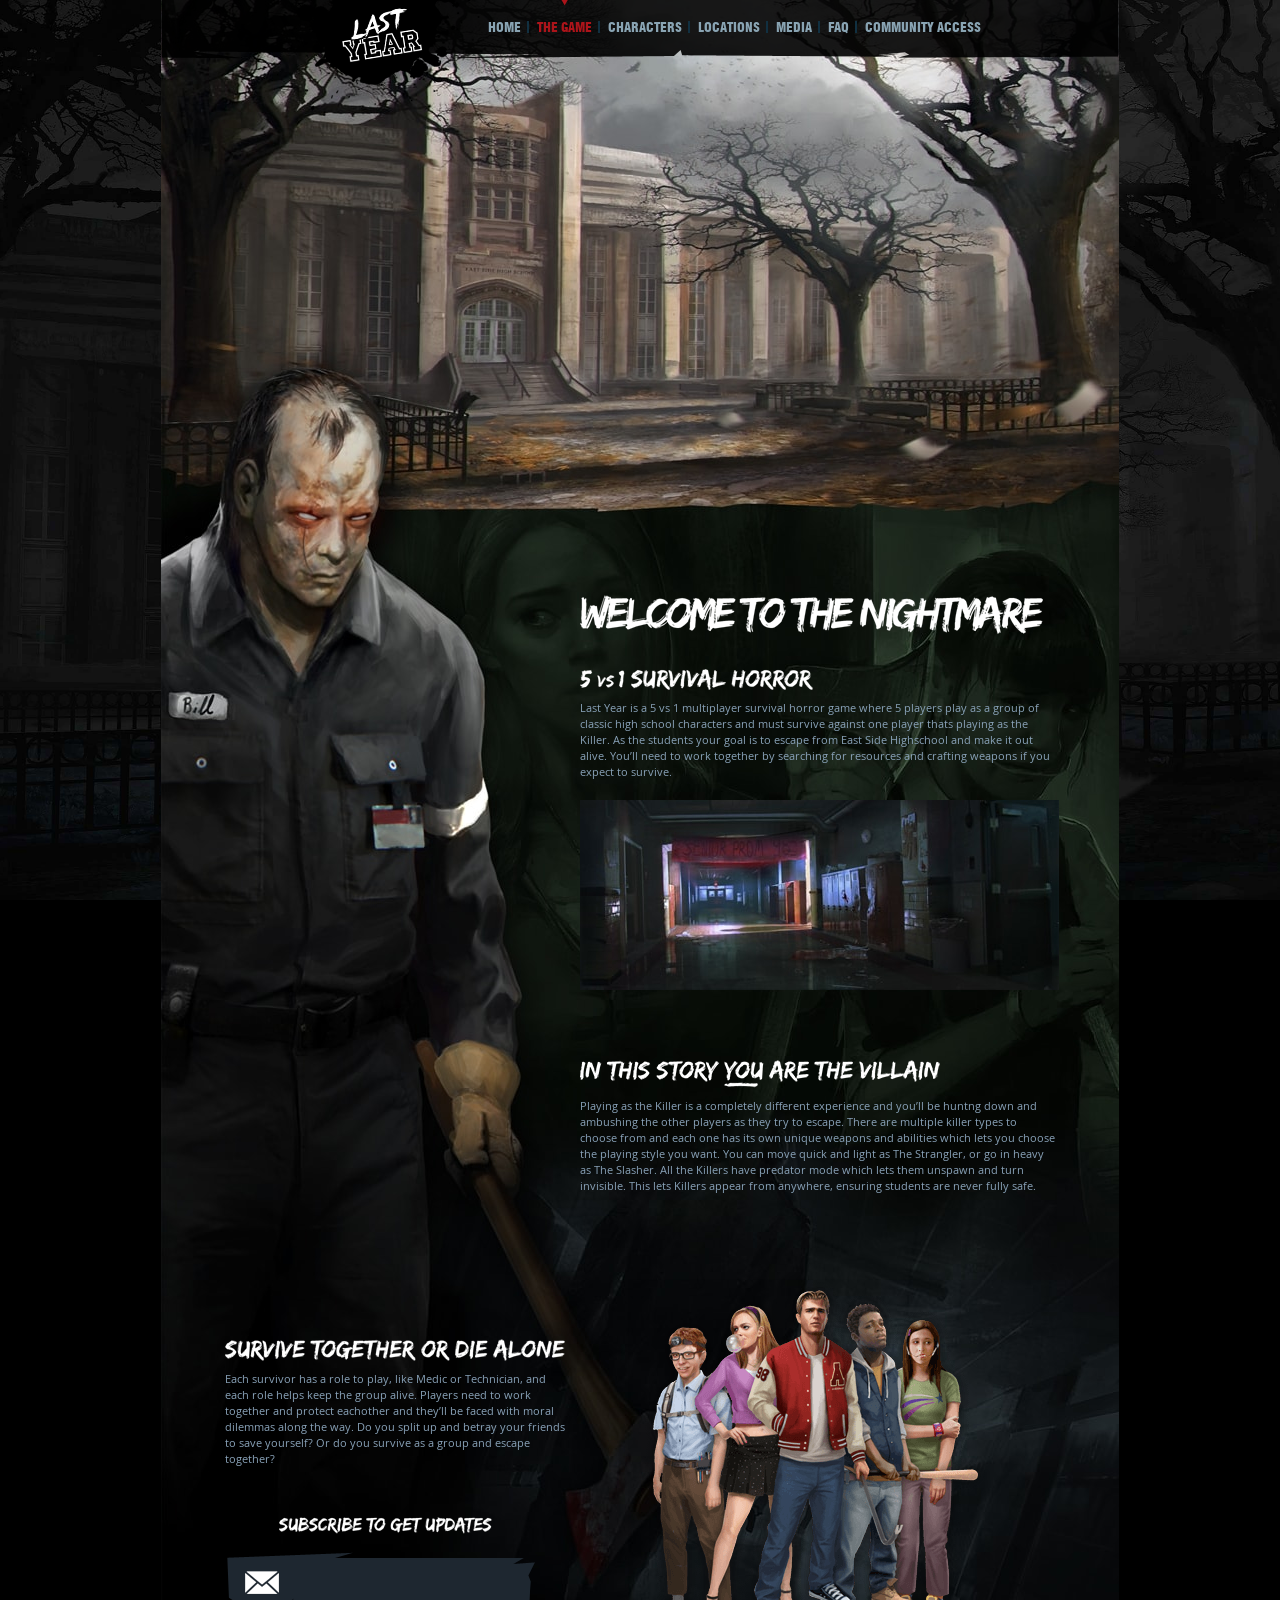
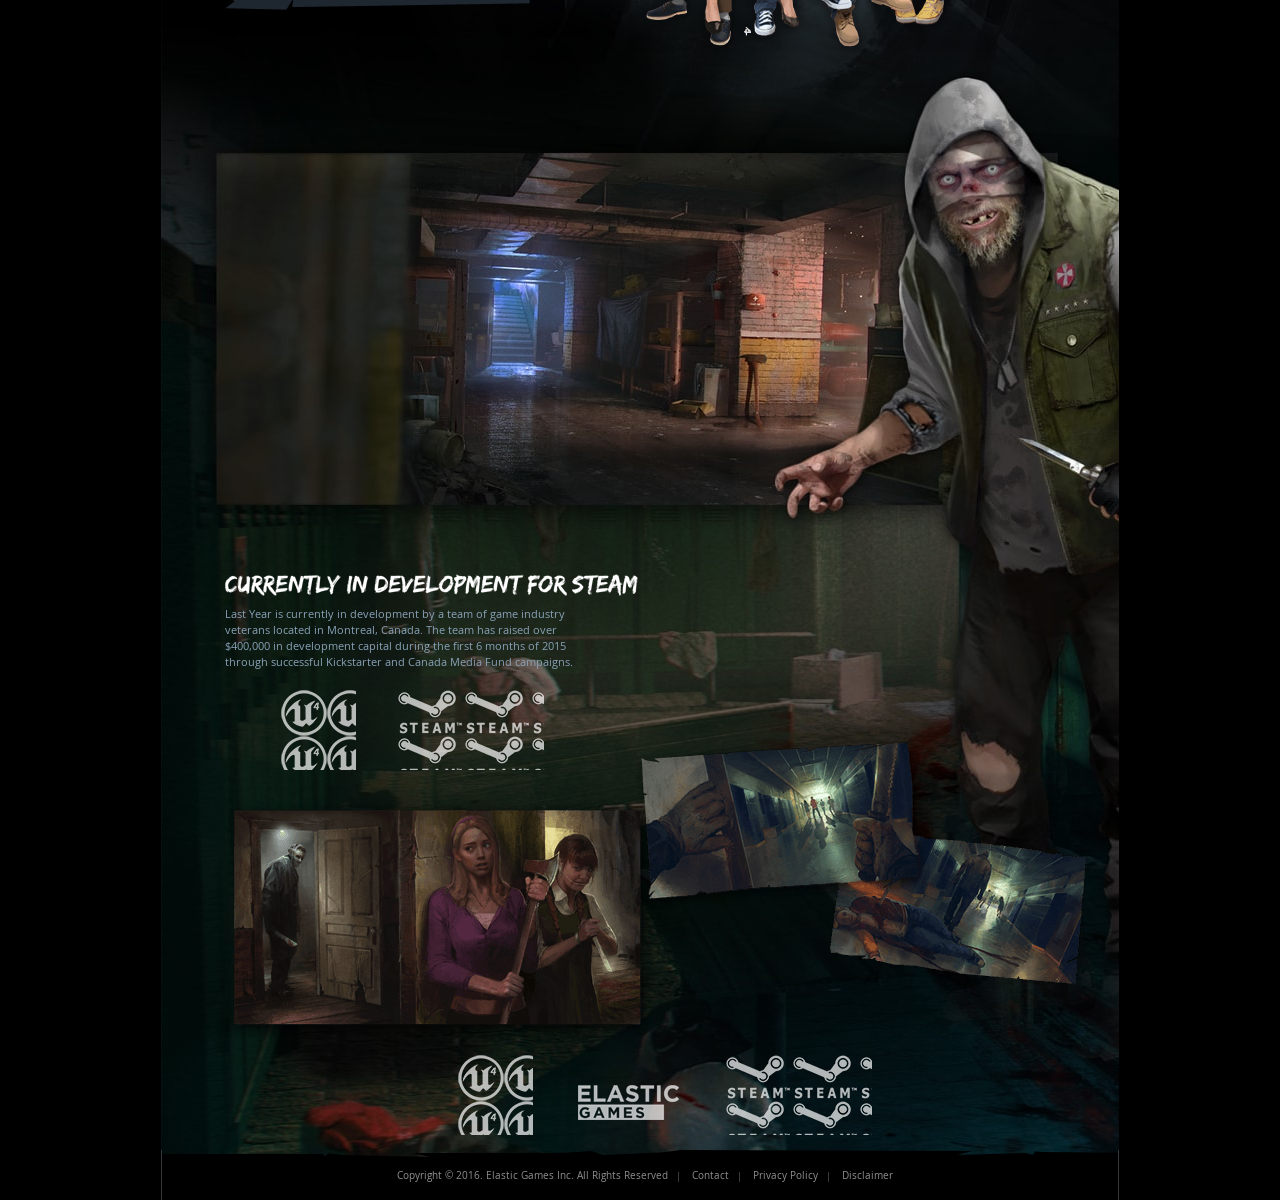
<file: pages/the-game.html>
<!DOCTYPE html>
<html lang="en-US">
<head>

<meta charset="UTF-8"/>
<title>The Game | Last Year</title>
<link rel="profile" href="http://gmpg.org/xfn/11"/>
<link rel="stylesheet" type="text/css" media="all" href="../css/style.css"/>
<link rel="pingback" href="http://www.lastyearthegame.com/xmlrpc.php"/>

<link rel="alternate" type="application/rss+xml" title="Last Year » Feed" href="https://web.archive.org/web/20170204173419/http://www.lastyearthegame.com/feed/"/>
<link rel="alternate" type="application/rss+xml" title="Last Year » Comments Feed" href="https://web.archive.org/web/20170204173419/http://www.lastyearthegame.com/comments/feed/"/>
		<script type="text/javascript">
			window._wpemojiSettings = {"baseUrl":"https:\/\/web.archive.org\/web\/20170204173419\/http:\/\/s.w.org\/images\/core\/emoji\/72x72\/","ext":".png","source":{"concatemoji":"https:\/\/web.archive.org\/web\/20170204173419\/http:\/\/www.lastyearthegame.com\/wp-includes\/js\/wp-emoji-release.min.js?ver=4.3.8"}};
			!function(a,b,c){function d(a){var c=b.createElement("canvas"),d=c.getContext&&c.getContext("2d");return d&&d.fillText?(d.textBaseline="top",d.font="600 32px Arial","flag"===a?(d.fillText(String.fromCharCode(55356,56812,55356,56807),0,0),c.toDataURL().length>3e3):(d.fillText(String.fromCharCode(55357,56835),0,0),0!==d.getImageData(16,16,1,1).data[0])):!1}function e(a){var c=b.createElement("script");c.src=a,c.type="text/javascript",b.getElementsByTagName("head")[0].appendChild(c)}var f,g;c.supports={simple:d("simple"),flag:d("flag")},c.DOMReady=!1,c.readyCallback=function(){c.DOMReady=!0},c.supports.simple&&c.supports.flag||(g=function(){c.readyCallback()},b.addEventListener?(b.addEventListener("DOMContentLoaded",g,!1),a.addEventListener("load",g,!1)):(a.attachEvent("onload",g),b.attachEvent("onreadystatechange",function(){"complete"===b.readyState&&c.readyCallback()})),f=c.source||{},f.concatemoji?e(f.concatemoji):f.wpemoji&&f.twemoji&&(e(f.twemoji),e(f.wpemoji)))}(window,document,window._wpemojiSettings);
		</script>
		<style type="text/css">
img.wp-smiley,
img.emoji {
	display: inline !important;
	border: none !important;
	box-shadow: none !important;
	height: 1em !important;
	width: 1em !important;
	margin: 0 .07em !important;
	vertical-align: -0.1em !important;
	background: none !important;
	padding: 0 !important;
}
</style>
<script type="text/javascript" src="../js/jquery.js"></script>
<script type="text/javascript" src="../js/jquery-migrate.min.js"></script>
<script type="text/javascript" src="../js/custom.js"></script>
<link rel="EditURI" type="application/rsd+xml" title="RSD" href="http://www.lastyearthegame.com/xmlrpc.php?rsd"/>
<link rel="wlwmanifest" type="application/wlwmanifest+xml" href="http://www.lastyearthegame.com/wp-includes/wlwmanifest.xml"/> 
<meta name="generator" content="WordPress 4.3.8"/>
<link rel="canonical" href="https://web.archive.org/web/20170204173419/http://www.lastyearthegame.com/the-game/"/>
<link rel="shortlink" href="https://web.archive.org/web/20170204173419/http://www.lastyearthegame.com/?p=8"/>
</head>

<body class="page page-id-8 page-template page-template-page-game page-template-page-game-php">
 

	<div class="wrapper">

		<header> 

			<div class="header-top">
				
				<h1>
					<a href="https://web.archive.org/web/20170204173419/http://www.lastyearthegame.com/" title="Last Year" rel="home"><span>Last Year</span></a>
				</h1>

				<div class="main-menu " role="navigation">
					<div class="menu-header"><ul id="menu-main-menu" class="menu"><li id="menu-item-17" class="menu-item menu-item-type-post_type menu-item-object-page menu-item-17"><a href="../index.html">HOME</a></li>
<li id="menu-item-18" class="menu-item menu-item-type-post_type menu-item-object-page current-menu-item page_item page-item-8 current_page_item menu-item-18"><a href="the-game.html">The Game</a></li>
<li id="menu-item-19" class="menu-item menu-item-type-post_type menu-item-object-page menu-item-19"><a href="characters.html">Characters</a></li>
<li id="menu-item-20" class="menu-item menu-item-type-post_type menu-item-object-page menu-item-20"><a href="locations.html">Locations</a></li>
<li id="menu-item-483" class="menu-item menu-item-type-post_type menu-item-object-page menu-item-483"><a href="media.html">Media</a></li>
<li id="menu-item-21" class="menu-item menu-item-type-post_type menu-item-object-page menu-item-21"><a href="faq.html">FAQ</a></li>
<li id="menu-item-149" class="menu-item menu-item-type-post menu-item-object-latest menu-item-149"><a href="secures.html">Community Access</a></li>
<li id="menu-item-152" class="menu-item menu-item-type-custom menu-item-object-custom menu-item-152"><a href="/web/20170204173419/http://www.lastyearthegame.com/wp-admin">Community Access</a></li>
</ul></div>
					 

				</div><!-- #access -->

			</div>

			
		</header>

		<div class="content">

<div class="page-content cf">

	<h1 class="title"><span>Welcome to the nightmare</span></h1>

	<div class="block-survival game-block cf"><h2 class="title"><span>5 vs 1 survival horror</span></h2><p>Last Year is a 5 vs 1 multiplayer survival horror game where 5 players play as a group of classic high school characters and must survive against one player thats playing as the Killer. As the students your goal is to escape from East Side Highschool and make it out alive.  You’ll need to work together by searching for resources and crafting weapons if you expect to survive.</p><img src="../images/game-survival.jpg" alt="survival" class="featured"></div><div class="block-villain game-block cf"><h2 class="title"><span>In this story you are the villain</span></h2><p>Playing as the Killer is a completely different experience and you’ll be huntng down and ambushing the other players as they try to escape. There are multiple killer types to choose from and each one has its own unique weapons and abilities which lets you choose the  playing style you want. You can move quick and light as The Strangler, or go in heavy as The Slasher. All the Killers have predator mode which lets them unspawn and turn invisible. This lets Killers appear from anywhere, ensuring students are never fully safe. </p></div><div class="block-together game-block cf"><img src="../images/game-survive-together.png" alt="together" class="cast"><h2 class="title"><span>Survive together or die alone</span></h2><p>Each survivor has a role to play, like Medic or Technician, and each role helps keep the group alive. Players need to work together and protect eachother and they’ll be faced with moral dilemmas along the way. Do you split up and betray your friends to save yourself? Or do you survive as a group and escape together?</p><div class="signup"><h2 class="title"><span>Subscribe to get updates</span></h2>
                <div class="gf_browser_unknown gform_wrapper" id="gform_wrapper_1"><form method="post" enctype="multipart/form-data" target="gform_ajax_frame_1" id="gform_1" action="/web/20170204173419/http://www.lastyearthegame.com/the-game/">
                        <div class="gform_body"><ul id="gform_fields_1" class="gform_fields top_label form_sublabel_below description_below"><li id="field_1_1" class="gfield gfield_contains_required field_sublabel_below field_description_below"><label class="gfield_label" for="input_1_1">Email Address<span class="gfield_required">*</span></label><div class="ginput_container ginput_container_email">
                            <input name="input_1" id="input_1_1" type="text" value="" class="medium"/>
                        </div></li>
                            </ul></div>

                        </form>
                        </div>
                <iframe style="display:none;width:0px;height:0px;" src="about:blank" name="gform_ajax_frame_1" id="gform_ajax_frame_1"></iframe>
                <script type="text/javascript">jQuery(document).ready(function($){gformInitSpinner( 1, '.../images/spinner.gif' );jQuery('#gform_ajax_frame_1').load( function(){var contents = jQuery(this).contents().find('*').html();var is_postback = contents.indexOf('GF_AJAX_POSTBACK') >= 0;if(!is_postback){return;}var form_content = jQuery(this).contents().find('#gform_wrapper_1');var is_confirmation = jQuery(this).contents().find('#gform_confirmation_wrapper_1').length > 0;var is_redirect = contents.indexOf('gformRedirect(){') >= 0;var is_form = form_content.length > 0 && ! is_redirect && ! is_confirmation;if(is_form){jQuery('#gform_wrapper_1').html(form_content.html());setTimeout( function() { /* delay the scroll by 50 milliseconds to fix a bug in chrome */  }, 50 );if(window['gformInitDatepicker']) {gformInitDatepicker();}if(window['gformInitPriceFields']) {gformInitPriceFields();}var current_page = jQuery('#gform_source_page_number_1').val();gformInitSpinner( 1, '../images/spinner.gif' );jQuery(document).trigger('gform_page_loaded', [1, current_page]);window['gf_submitting_1'] = false;}else if(!is_redirect){var confirmation_content = jQuery(this).contents().find('#gforms_confirmation_message_1').html();if(!confirmation_content){confirmation_content = contents;}setTimeout(function(){jQuery('#gform_wrapper_1').replaceWith('<' + 'div id=\'gforms_confirmation_message_1\' class=\'gform_confirmation_message_1 gforms_confirmation_message\'' + '>' + confirmation_content + '<' + '/div' + '>');jQuery(document).trigger('gform_confirmation_loaded', [1]);window['gf_submitting_1'] = false;}, 50);}else{jQuery('#gform_1').append(contents);if(window['gformRedirect']) {gformRedirect();}}jQuery(document).trigger('gform_post_render', [1, current_page]);} );} );</script><script type="text/javascript"> if(typeof gf_global == 'undefined') var gf_global = {"gf_currency_config":{"name":"U.S. Dollar","symbol_left":"$","symbol_right":"","symbol_padding":"","thousand_separator":",","decimal_separator":".","decimals":2},"base_url":"https:\/\/web.archive.org\/web\/20170204173419\/http:\/\/www.lastyearthegame.com\/wp-content\/plugins\/gravityforms","number_formats":[],"spinnerUrl":"https:\/\/web.archive.org\/web\/20170204173419\/http:\/\/www.lastyearthegame.com\/wp-content\/plugins\/gravityforms\/images\/spinner.gif"};jQuery(document).bind('gform_post_render', function(event, formId, currentPage){if(formId == 1) {} } );jQuery(document).bind('gform_post_conditional_logic', function(event, formId, fields, isInit){} );</script><script type="text/javascript"> jQuery(document).ready(function(){jQuery(document).trigger('gform_post_render', [1, 1]) } ); </script></div></div><div class="block-development game-block cf"><h2 class="title"><span>Currently in development for Steam</span></h2><p>Last  Year is currently in development by a team of game industry veterans located in Montreal, Canada. The team has raised over $400,000 in development capital during the first 6 months of 2015 through successful Kickstarter and Canada Media Fund campaigns. 
<!-- For more information please visit the about page <a href="/about">HERE</a>.  -->
</p><div class="icons"><div class="unreal"></div><div class="steam"></div></div><img src="../images/game-development1.png" alt="development" class="featured"></div>
</div>


		</div>

		<footer>

			

					<ul class="xoxo">
						<li id="text-3" class="widget-container widget_text"><h3 class="widget-title">Signup info</h3>			<div class="textwidget"><p>Last Year is a game currently in development and funded by a community of Kickstarter backers. The community access section is a private area where backers can get a behind the scenes look at game’s creation process.  For their early support backers recieve exlusive art, news, developer interviews, assets, game footage and all the work-in-progress aspects that go into making a game.</p>
<p>Want to be a part of creating an awesome new survival horror game franchise? If you missed the opportunity to back the Kickstarter you can sign up with your email address and you’ll notified when access becomes available in the future.</p>
<p><a href="/web/20170204173419/http://www.lastyearthegame.com/">Go to our site</a> to subscribe now and you'll receive an email update when access is available.</p>
</div>
		</li><li id="text-2" class="widget-container widget_text"><h3 class="widget-title">Footer icons and links</h3>			<div class="textwidget"><div class="icons">
      <div class="unreal"></div>
     <div class="elastic"></div> 
     <div class="steam"></div>
</div>

<ul class="links">
      <li>Copyright © 2016. Elastic Games Inc.  All Rights Reserved</li>
      <li><a href="https://web.archive.org/web/20170204173419/mailto:contact@elastic-games.com">Contact</a></li>
<li><a href="privacy-policy.html">Privacy Policy</a></li>
<li><a href="disclaimer.html">Disclaimer</a></li>
</ul></div>
		</li>					</ul>




		</footer>
		
	</div>


	
<!-- Start of StatCounter Code for Default Guide -->
<script type="text/javascript">
	var sc_project=10643114; 
	var sc_invisible=1; 
	var sc_security="83cd6a39"; 
	var scJsHost = (("https:" == document.location.protocol) ?
	"https://web.archive.org/web/20170204173419/https://secure." : "https://web.archive.org/web/20170204173419/http://www.");
	document.write("<sc"+"ript type='text/javascript' src='" +
	scJsHost+
	"statcounter.com/counter/counter.js'></"+"script>");
</script>

<noscript>
	<div class="statcounter"><a title="shopify visitor statistics" href="https://web.archive.org/web/20170204173419/http://statcounter.com/shopify/" target="_blank"><img class="statcounter" src="https://web.archive.org/web/20170204173419im_/http://c.statcounter.com/10643114/0/83cd6a39/1/" alt="shopify visitor statistics"></a></div>
</noscript>

<link rel="stylesheet" id="gforms_reset_css-css" href="../css/formreset.min.css" type="text/css" media="all"/>
<link rel="stylesheet" id="gforms_formsmain_css-css" href="../css/formsmain.min.css" type="text/css" media="all"/>
<link rel="stylesheet" id="gforms_ready_class_css-css" href="../css/readyclass.min.css" type="text/css" media="all"/>
<link rel="stylesheet" id="gforms_browsers_css-css" href="../css/browsers.min.css" type="text/css" media="all"/>
<script type="text/javascript" src="../js/jquery.json.js"></script>
<script type="text/javascript" src="../js/gravityforms.min.js"></script>
</body>
</html>
</file>
<file: css/style.css>
/*
Theme Name: Last Year
Theme URI: http://www.lastyear.com
Description: Last Year 2015 (Based on Starkers 3.0)
Version: 1.0
Author: Mark Senff
Author URI: http://www.senff.com
Tags: starkers, naked, clean, basic
*/

@import "../css/styles.css";
</file>
<file: css/formreset.min.css>
body .gform_wrapper.gf_reset_wrapper,
body .gform_wrapper.gf_reset_wrapper button,
body .gform_wrapper.gf_reset_wrapper caption,
body .gform_wrapper.gf_reset_wrapper div,
body .gform_wrapper.gf_reset_wrapper fieldset,
body .gform_wrapper.gf_reset_wrapper form,
body .gform_wrapper.gf_reset_wrapper h1,
body .gform_wrapper.gf_reset_wrapper h2,
body .gform_wrapper.gf_reset_wrapper h3,
body .gform_wrapper.gf_reset_wrapper h4,
body .gform_wrapper.gf_reset_wrapper h5,
body .gform_wrapper.gf_reset_wrapper h6,
body .gform_wrapper.gf_reset_wrapper iframe,
body .gform_wrapper.gf_reset_wrapper img,
body .gform_wrapper.gf_reset_wrapper input[type=button],
body .gform_wrapper.gf_reset_wrapper input[type=email],
body .gform_wrapper.gf_reset_wrapper input[type=image],
body .gform_wrapper.gf_reset_wrapper input[type=number],
body .gform_wrapper.gf_reset_wrapper input[type=password],
body .gform_wrapper.gf_reset_wrapper input[type=submit],
body .gform_wrapper.gf_reset_wrapper input[type=tel],
body .gform_wrapper.gf_reset_wrapper input[type=text],
body .gform_wrapper.gf_reset_wrapper input[type=url],
body .gform_wrapper.gf_reset_wrapper label,
body .gform_wrapper.gf_reset_wrapper legend,
body .gform_wrapper.gf_reset_wrapper li,
body .gform_wrapper.gf_reset_wrapper ol,
body .gform_wrapper.gf_reset_wrapper p,
body .gform_wrapper.gf_reset_wrapper select,
body .gform_wrapper.gf_reset_wrapper span,
body .gform_wrapper.gf_reset_wrapper table,
body .gform_wrapper.gf_reset_wrapper tbody,
body .gform_wrapper.gf_reset_wrapper td,
body .gform_wrapper.gf_reset_wrapper textarea,
body .gform_wrapper.gf_reset_wrapper tfoot,
body .gform_wrapper.gf_reset_wrapper th,
body .gform_wrapper.gf_reset_wrapper thead,
body .gform_wrapper.gf_reset_wrapper tr,
body .gform_wrapper.gf_reset_wrapper ul {
  margin: 0;
  padding: 0;
  border: 0;
  outline: 0
}

body .gform_wrapper.gf_reset_wrapper button,
body .gform_wrapper.gf_reset_wrapper caption,
body .gform_wrapper.gf_reset_wrapper div,
body .gform_wrapper.gf_reset_wrapper fieldset,
body .gform_wrapper.gf_reset_wrapper form,
body .gform_wrapper.gf_reset_wrapper iframe,
body .gform_wrapper.gf_reset_wrapper img,
body .gform_wrapper.gf_reset_wrapper input[type=button],
body .gform_wrapper.gf_reset_wrapper input[type=email],
body .gform_wrapper.gf_reset_wrapper input[type=image],
body .gform_wrapper.gf_reset_wrapper input[type=number],
body .gform_wrapper.gf_reset_wrapper input[type=password],
body .gform_wrapper.gf_reset_wrapper input[type=submit],
body .gform_wrapper.gf_reset_wrapper input[type=tel],
body .gform_wrapper.gf_reset_wrapper input[type=text],
body .gform_wrapper.gf_reset_wrapper input[type=url],
body .gform_wrapper.gf_reset_wrapper label,
body .gform_wrapper.gf_reset_wrapper legend,
body .gform_wrapper.gf_reset_wrapper li,
body .gform_wrapper.gf_reset_wrapper ol,
body .gform_wrapper.gf_reset_wrapper p,
body .gform_wrapper.gf_reset_wrapper select,
body .gform_wrapper.gf_reset_wrapper span,
body .gform_wrapper.gf_reset_wrapper table,
body .gform_wrapper.gf_reset_wrapper tbody,
body .gform_wrapper.gf_reset_wrapper td,
body .gform_wrapper.gf_reset_wrapper textarea,
body .gform_wrapper.gf_reset_wrapper tfoot,
body .gform_wrapper.gf_reset_wrapper th,
body .gform_wrapper.gf_reset_wrapper thead,
body .gform_wrapper.gf_reset_wrapper tr,
body .gform_wrapper.gf_reset_wrapper ul {
  font-style: inherit;
  font-size: 100%;
  font-family: inherit;
  vertical-align: baseline;
  line-height: 1;
  font-weight: 400
}

body .gform_wrapper.gf_reset_wrapper div,
body .gform_wrapper.gf_reset_wrapper p,
body .gform_wrapper.gf_reset_wrapper span {
  line-height: 1.8
}

body .gform_wrapper.gf_reset_wrapper fieldset,
body .gform_wrapper.gf_reset_wrapper img {
  border: 0
}

body .gform_wrapper.gf_reset_wrapper li,
body .gform_wrapper.gf_reset_wrapper ol,
body .gform_wrapper.gf_reset_wrapper ul {
  list-style: none
}

body .gform_wrapper.gf_reset_wrapper a img {
  border: none
}

body .gform_wrapper.gf_reset_wrapper :focus {
  outline: 0
}
</file>
<file: css/formsmain.min.css>
.gform_wrapper select,
.gform_wrapper textarea {
  font-size: inherit;
  font-family: inherit;
  letter-spacing: normal
}

.gform_wrapper {
  overflow: inherit;
  margin: 1em 0;
  max-width: 98%
}

.gform_wrapper h1,
.gform_wrapper h2,
.gform_wrapper h3 {
  font-weight: 400;
  border: none;
  background: 0 0
}

.gform_wrapper form {
  text-align: left
}

.gform_wrapper input[type=email],
.gform_wrapper input[type=number],
.gform_wrapper input[type=password],
.gform_wrapper input[type=tel],
.gform_wrapper input[type=text],
.gform_wrapper input[type=url] {
  font-size: inherit;
  font-family: inherit;
  padding: .313em 0;
  letter-spacing: normal;
  text-indent: .25em
}

.gform_wrapper input[type=image] {
  border: none !important;
  padding: 0 !important;
  width: auto !important
}

.gform_wrapper textarea {
  padding: .25em .125em;
  resize: none
}

.gform_wrapper ul {
  margin: 0 !important;
  list-style-type: none
}

.gform_wrapper ul,
html>body .entry ul {
  text-indent: 0
}

.gform_wrapper form li,
.gform_wrapper li {
  margin-left: 0 !important;
  list-style: none !important;
  overflow: visible
}

.gform_wrapper ul li.gfield {
  clear: both
}

.gform_wrapper ul.gfield_checkbox li,
.gform_wrapper ul.gfield_radio li {
  overflow: hidden
}

.gform_wrapper form ul.left_label li,
.gform_wrapper form ul.right_label li,
.gform_wrapper ul.left_label li,
.gform_wrapper ul.right_label li {
  margin-bottom: 14px
}

.gform_wrapper form ul.left_label li ul.gfield_checkbox li,
.gform_wrapper form ul.left_label li ul.gfield_radio li,
.gform_wrapper form ul.right_label li ul.gfield_checkbox li,
.gform_wrapper form ul.right_label li ul.gfield_radio li,
.gform_wrapper ul.left_label li ul.gfield_checkbox li,
.gform_wrapper ul.left_label li ul.gfield_radio li,
.gform_wrapper ul.right_label li ul.gfield_checkbox li,
.gform_wrapper ul.right_label li ul.gfield_radio li {
  margin-bottom: 10px
}

.gform_wrapper ul li:after,
.gform_wrapper ul li:before,
.gform_wrapper ul.gform_fields {
  padding: 0;
  margin: 0;
  overflow: visible
}

.gform_wrapper select option {
  padding: .125em;
  display: block
}

.gform_wrapper select[multiple=multiple] option {
  text-indent: .25em
}

.gform_wrapper .inline {
  display: inline !important
}

.gform_wrapper .gform_heading {
  width: 98%;
  margin-bottom: 1.125em
}

.gform_wrapper .gfield_date_day,
.gform_wrapper .gfield_date_month,
.gform_wrapper .gfield_date_year,
.gform_wrapper .gfield_time_hour,
.gform_wrapper .gfield_time_minute {
  width: 4.688em;
  vertical-align: top;
  display: -moz-inline-stack;
  display: inline-block
}

.gform_wrapper .gfield_time_hour i {
  font-style: normal !important;
  font-family: sans-serif !important;
  width: .625em;
  text-align: center;
  float: right;
  margin-top: 9%
}

.gform_wrapper .gfield_date_day,
.gform_wrapper .gfield_date_month,
.gform_wrapper .gfield_date_year {
  margin-right: .75em
}

.gform_wrapper .gfield_date_dropdown_day,
.gform_wrapper .gfield_date_dropdown_month,
.gform_wrapper .gfield_date_dropdown_year {
  vertical-align: top;
  display: -moz-inline-stack;
  display: inline-block;
  margin-right: .375em
}

.gform_wrapper .gfield_time_ampm {
  vertical-align: top;
  display: -moz-inline-stack;
  display: inline-block
}

.gform_wrapper .gfield_time_ampm select {
  width: 4.688em !important
}

.gform_wrapper .gfield_date_day input,
.gform_wrapper .gfield_date_month input,
.gform_wrapper .gfield_date_year input,
.gform_wrapper .gfield_time_hour input,
.gform_wrapper .gfield_time_minute input {
  width: 70% !important
}

.gform_wrapper .gfield_date_day,
.gform_wrapper .gfield_date_month,
.gform_wrapper .gfield_date_year {
  width: 3.125em;
  float: left
}

.gform_wrapper .gfield_date_year {
  width: 4.5em !important
}

.gform_wrapper .gfield_date_day input,
.gform_wrapper .gfield_date_month input,
.gform_wrapper .gfield_date_year input {
  width: 85% !important
}

.gform_wrapper .gfield_date_year input {
  width: 88% !important
}

.gform_wrapper .field_hover {
  border: 1px dashed #2175A9;
  cursor: pointer
}

.gform_wrapper .field_selected {
  background-color: #DFEFFF;
  border: 1px solid #C2D7EF
}

.gform_wrapper .field_name_first,
.gform_wrapper .field_name_last,
.gform_wrapper .field_name_middle {
  width: 49.5%;
  display: -moz-inline-stack;
  display: inline-block;
  vertical-align: top
}

.gform_wrapper .ginput_complex.ginput_container {
  overflow: hidden;
  width: 100%
}

.gform_wrapper .datepicker {
  width: 6.75em !important
}

.gform_wrapper .ginput_complex .ginput_left,
.gform_wrapper .ginput_complex .ginput_right {
  width: 48.5%;
  display: -moz-inline-stack;
  display: inline-block;
  vertical-align: top
}

.gform_wrapper .ginput_complex .ginput_right {
  margin-left: 1.6%
}

.gform_wrapper .gfield_error .ginput_complex .ginput_left,
.gform_wrapper .gfield_error .ginput_complex .ginput_right {
  width: 48.5%
}

.gform_wrapper .gfield_error .ginput_complex .ginput_left input[type=email],
.gform_wrapper .gfield_error .ginput_complex .ginput_left input[type=number],
.gform_wrapper .gfield_error .ginput_complex .ginput_left input[type=password],
.gform_wrapper .gfield_error .ginput_complex .ginput_left input[type=tel],
.gform_wrapper .gfield_error .ginput_complex .ginput_left input[type=text],
.gform_wrapper .gfield_error .ginput_complex .ginput_left input[type=url],
.gform_wrapper .gfield_error .ginput_complex .ginput_right input[type=email],
.gform_wrapper .gfield_error .ginput_complex .ginput_right input[type=number],
.gform_wrapper .gfield_error .ginput_complex .ginput_right input[type=password],
.gform_wrapper .gfield_error .ginput_complex .ginput_right input[type=tel],
.gform_wrapper .gfield_error .ginput_complex .ginput_right input[type=text],
.gform_wrapper .gfield_error .ginput_complex .ginput_right input[type=url],
.gform_wrapper .ginput_complex input[type=email],
.gform_wrapper .ginput_complex input[type=number],
.gform_wrapper .ginput_complex input[type=password],
.gform_wrapper .ginput_complex input[type=tel],
.gform_wrapper .ginput_complex input[type=text],
.gform_wrapper .ginput_complex input[type=url] {
  width: 97.5%
}

.gform_wrapper .ginput_complex .ginput_right select,
.gform_wrapper .ginput_complex select {
  width: 97% !important
}

.gform_wrapper .gfield_date_day label,
.gform_wrapper .gfield_date_month label,
.gform_wrapper .gfield_date_year label,
.gform_wrapper .gfield_time_ampm label,
.gform_wrapper .gfield_time_hour label,
.gform_wrapper .gfield_time_minute label,
.gform_wrapper .ginput_complex label,
.gform_wrapper .instruction {
  display: block;
  font-size: .875em;
  letter-spacing: .5pt;
  white-space: nowrap;
  margin: .188em 0 .75em
}

.gform_wrapper .field_sublabel_above .gfield_date_day label,
.gform_wrapper .field_sublabel_above .gfield_date_month label,
.gform_wrapper .field_sublabel_above .gfield_date_year label,
.gform_wrapper .field_sublabel_above .gfield_time_ampm label,
.gform_wrapper .field_sublabel_above .gfield_time_hour label,
.gform_wrapper .field_sublabel_above .gfield_time_minute label,
.gform_wrapper .field_sublabel_above .ginput_complex label,
.gform_wrapper .field_sublabel_above .instruction {
  margin: .75em 0 .188em
}

.gform_wrapper .ginput_complex span.name_prefix,
.gform_wrapper .ginput_complex span.name_suffix {
  display: block;
  clear: right;
  overflow: hidden
}

.gform_wrapper .ginput_complex span.name_prefix {
  min-height: 2.2em
}

.gform_wrapper .ginput_complex span.name_prefix select {
  width: auto !important
}

.gform_wrapper .ginput_complex span.name_suffix input[type=text] {
  width: 48%
}

.gform_wrapper .ginput_complex.has_middle span.name_suffix input[type=text] {
  width: 32%
}

.gform_wrapper .ginput_complex span.name_first,
.gform_wrapper .ginput_complex span.name_last,
.gform_wrapper .ginput_complex span.name_middle {
  vertical-align: bottom;
  min-height: 2.813em
}

.gform_wrapper .ginput_complex.ginput_container.has_first_name.no_middle_name.no_last_name span,
.gform_wrapper .ginput_complex.ginput_container.no_first_name.has_middle_name.no_last_name span,
.gform_wrapper .ginput_complex.ginput_container.no_first_name.no_middle_name.has_last_name span {
  width: 99.5%
}

.gform_wrapper .ginput_complex.ginput_container.has_first_name.has_middle_name.no_last_name span,
.gform_wrapper .ginput_complex.ginput_container.has_first_name.no_middle_name.has_last_name span,
.gform_wrapper .ginput_complex.ginput_container.no_first_name.has_middle_name.has_last_name span {
  display: -moz-inline-stack;
  display: inline-block;
  width: 48.5%;
  vertical-align: top
}

.gform_wrapper .ginput_complex.ginput_container.has_first_name.has_last_name span.name_last {
  clear: right
}

.gform_wrapper .ginput_complex.ginput_container.has_first_name.has_middle_name.has_last_name {
  width: 99%
}

.gform_wrapper .left_label .ginput_complex.ginput_container.has_first_name.has_middle_name.has_last_name,
.gform_wrapper .right_label .ginput_complex.ginput_container.has_first_name.has_middle_name.has_last_name {
  width: 63.25%
}

.gform_wrapper .ginput_complex.ginput_container.has_first_name.has_middle_name.has_last_name span {
  width: 31.9%
}

.gform_wrapper .ginput_complex.ginput_container.has_first_name.has_middle_name.has_last_name span.name_first,
.gform_wrapper .ginput_complex.ginput_container.has_first_name.has_middle_name.has_last_name span.name_last,
.gform_wrapper .ginput_complex.ginput_container.has_first_name.has_middle_name.has_last_name span.name_middle {
  display: -moz-inline-stack;
  display: inline-block;
  vertical-align: top
}

.gform_wrapper .ginput_complex.ginput_container.has_first_name.has_middle_name.has_last_name span.name_first,
.gform_wrapper .ginput_complex.ginput_container.has_first_name.has_middle_name.has_last_name span.name_middle,
.gform_wrapper .ginput_complex.ginput_container.has_first_name.no_middle_name.has_last_name span.name_first {
  margin-right: 1.3%
}

.gform_wrapper .ginput_complex.ginput_container.has_prefix span.name_prefix,
.gform_wrapper .ginput_complex.ginput_container.has_prefix span.name_suffix {
  float: none !important;
  clear: both
}

.gform_wrapper .field_sublabel_above .ginput_complex .name_prefix,
.gform_wrapper .field_sublabel_above .ginput_complex span.name_first,
.gform_wrapper .field_sublabel_above .ginput_complex span.name_last,
.gform_wrapper .field_sublabel_above .ginput_complex span.name_middle,
.gform_wrapper .field_sublabel_above .ginput_complex span.name_suffix {
  vertical-align: top
}

.gform_wrapper .top_label .gfield_label {
  margin: .625em 0 .5em;
  font-weight: 700;
  display: -moz-inline-stack;
  display: inline-block;
  line-height: 1.3;
  clear: both
}

.gform_wrapper .left_label .gfield_label {
  float: left;
  margin: .75em 15px 0 0;
  width: 29%;
  font-weight: 700
}

.gform_wrapper .left_label li.field_sublabel_below .gfield_label {
  margin: 0 1em 0 0
}

.gform_wrapper .right_label .gfield_label {
  float: left;
  margin: .75em 1em 0 0;
  width: 29%;
  font-weight: 700;
  text-align: right
}

.gform_wrapper .hidden_label .gfield_label,
.gform_wrapper label.hidden_sub_label,
.gform_wrapper label.screen-reader-text {
  overflow: hidden;
  clip: rect(1px, 1px, 1px, 1px);
  position: absolute !important;
  height: 1px;
  width: 1px
}

.gform_wrapper .right_label li.field_sublabel_below .gfield_label {
  margin: 0 1em 0 0
}

.gform_wrapper .left_label li.hidden_label input,
.gform_wrapper .right_label li.hidden_label input {
  margin-left: 3.7%
}

.gform_wrapper .left_label li.gfield .gfield_password_strength,
.gform_wrapper .right_label li.gfield .gfield_password_strength {
  margin-left: 30%
}

body .gform_wrapper label.gfield_label+div.ginput_container {
  margin-top: .375em
}

.gfield.left_label,
.gfield.right_label {
  padding-top: 10px
}

.gform_wrapper li.hidden_label input {
  margin-top: .75em
}

.gform_wrapper .field_sublabel_hidden_label .ginput_complex.ginput_container input[type=text],
.gform_wrapper .field_sublabel_hidden_label .ginput_complex.ginput_container select {
  margin-bottom: .75em
}

.gform_wrapper .left_label ul.gfield_checkbox,
.gform_wrapper .left_label ul.gfield_radio,
.gform_wrapper .right_label ul.gfield_checkbox,
.gform_wrapper .right_label ul.gfield_radio {
  margin-left: 30% !important;
  overflow: hidden
}

.gform_wrapper .top_label input.small,
.gform_wrapper .top_label select.small {
  width: 25%
}

.gform_wrapper .top_label input.medium,
.gform_wrapper .top_label select.medium {
  width: 47.5%
}

.gform_wrapper .hidden_label input.large,
.gform_wrapper .hidden_label select.large,
.gform_wrapper .top_label input.large,
.gform_wrapper .top_label select.large {
  width: 97.5%
}

.gform_wrapper textarea.small {
  height: 5em;
  width: 97.5%
}

.gform_wrapper textarea.medium {
  height: 9.375em;
  width: 97.5%
}

.gform_wrapper textarea.large {
  height: 15.625em;
  width: 97.5%
}

.gform_wrapper .left_label input.small,
.gform_wrapper .left_label select.small,
.gform_wrapper .right_label input.small,
.gform_wrapper .right_label select.small {
  width: 15%
}

.gform_wrapper .left_label input.medium,
.gform_wrapper .left_label select.medium,
.gform_wrapper .right_label input.medium,
.gform_wrapper .right_label select.medium {
  width: 35%
}

.gform_wrapper .left_label input.large,
.gform_wrapper .left_label select.large,
.gform_wrapper .left_label textarea.large,
.gform_wrapper .left_label textarea.medium,
.gform_wrapper .left_label textarea.small,
.gform_wrapper .right_label input.large,
.gform_wrapper .right_label select.large,
.gform_wrapper .right_label textarea.large,
.gform_wrapper .right_label textarea.medium,
.gform_wrapper .right_label textarea.small {
  width: 62.5%
}

.gform_wrapper .left_label div.ginput_complex,
.gform_wrapper .right_label div.ginput_complex {
  width: 64%
}

.gform_wrapper h2.gsection_title {
  margin: 0 !important;
  padding: 0 !important;
  letter-spacing: normal !important
}

.gform_wrapper .gsection .gfield_label,
.gform_wrapper h2.gsection_title,
.gform_wrapper h3.gform_title {
  font-weight: 700;
  font-size: 1.3em
}

.gform_wrapper h3.gform_title {
  letter-spacing: normal !important;
  margin: .625em 0 .375em
}

.gform_wrapper span.gform_description {
  font-weight: 400
}

.gform_wrapper .gsection {
  border-bottom: 1px solid #CCC;
  padding: 0 0 .5em;
  margin: 1.8em 0;
  clear: both
}

.gform_wrapper ul.gfield_checkbox li input[type=checkbox],
.gform_wrapper ul.gfield_radio li input[type=radio] {
  width: auto !important
}

.gform_wrapper ul.gfield_checkbox,
.gform_wrapper ul.gfield_radio {
  margin: 6px 0;
  padding: 0
}

.gform_wrapper .gfield_checkbox li label,
.gform_wrapper .gfield_radio li label {
  display: block;
  margin: 0 0 0 24px;
  padding: 0;
  width: auto;
  line-height: 1.5;
  vertical-align: top
}

.gform_wrapper .gfield_checkbox li input,
.gform_wrapper .gfield_checkbox li input[type=checkbox],
.gform_wrapper .gfield_radio li input[type=radio] {
  float: left;
  margin-top: 2px
}

.gform_wrapper .description,
.gform_wrapper .gfield_description,
.gform_wrapper .gsection_description,
.gform_wrapper .instruction {
  font-size: .875em;
  line-height: 1.5;
  clear: both;
  font-family: inherit;
  letter-spacing: normal
}

.gform_wrapper .description,
.gform_wrapper .gfield_description,
.gform_wrapper .gsection_description {
  padding: .625em 0
}

.gform_wrapper .top_label .gsection_description {
  width: 97.5%
}

.gform_wrapper .gfield_description {
  padding: .625em 0 0;
  width: 97.5%
}

.gform_wrapper li.field_description_above .gfield_description {
  margin-bottom: .75em
}

.gform_wrapper .left_label .gfield_description,
.gform_wrapper .right_label .gfield_description {
  width: 63%
}

.gform_wrapper .description_above .gfield_description {
  padding: 0 0 .625em
}

.gform_wrapper .field_description_below .gfield_description {
  padding: .625em 0 1em
}

.gfield_date_year+.gfield_description {
  padding: 0
}

.gform_wrapper .left_label .gfield_description,
.gform_wrapper .left_label .instruction,
.gform_wrapper .right_label .gfield_description,
.gform_wrapper .right_label .instruction {
  margin-left: 30%
}

.gform_wrapper .left_label .gsection .gsection_description,
.gform_wrapper .right_label .gsection .gsection_description {
  margin-left: 0;
  padding-top: .25em;
  padding-left: 0;
  line-height: 1.5
}

.gform_wrapper .gfield_required {
  color: #790000;
  margin-left: .25em
}

.gform_wrapper li.gfield.gfield_error,
.gform_wrapper li.gfield.gfield_error.gfield_contains_required.gfield_creditcard_warning {
  background-color: #FFDFE0;
  margin-bottom: .375em !important;
  padding: 0;
  border-top: 1px solid #C89797;
  border-bottom: 1px solid #C89797
}

.gform_wrapper li.gfield.gfield_creditcard_warning {
  padding-bottom: 1em !important;
  border: 1px solid #790000;
  border-top: none
}

.gform_wrapper li.gfield.gfield_creditcard_warning div.gfield_creditcard_warning_message {
  font-size: 1em;
  font-family: inherit;
  min-height: 1.563em;
  background-color: #790000;
  color: #FFF;
  max-width: 100%
}

.gform_wrapper li.gfield.gfield_creditcard_warning div.gfield_creditcard_warning_message span {
  display: block;
  padding: .625em;
  line-height: 1.5;
  letter-spacing: .2pt
}

li.gfield+li.gfield.gfield_creditcard_warning {
  margin-top: 1em !important
}

.gform_wrapper .top_label .gfield_error .ginput_container {
  max-width: 99%
}

.gform_wrapper li.gfield.gfield_error.gfield_contains_required div.ginput_container,
.gform_wrapper li.gfield_html {
  max-width: 97.5%
}

.gform_wrapper .top_label .gfield_error {
  width: 97%
}

.gform_wrapper .top_label .gfield_error input.large,
.gform_wrapper .top_label .gfield_error select.large,
.gform_wrapper .top_label .gfield_error textarea.textarea {
  width: 97.5%
}

.gform_wrapper .left_label .gfield_error input.large,
.gform_wrapper .left_label .gfield_error select.large,
.gform_wrapper .left_label .gfield_error textarea.textarea,
.gform_wrapper .right_label .gfield_error input.large,
.gform_wrapper .right_label .gfield_error select.large,
.gform_wrapper .right_label .gfield_error textarea.textarea {
  width: 66%
}

.gform_wrapper .gfield_error .gfield_label {
  color: #790000
}

.gform_wrapper li.gfield.gfield_error.gfield_contains_required {
  margin-top: .75em;
  margin-bottom: .75em !important
}

.gform_wrapper li.gfield.gfield_error.gfield_contains_required div.gfield_description,
.gform_wrapper li.gfield.gfield_error.gfield_contains_required div.ginput_container,
.gform_wrapper li.gfield.gfield_error.gfield_contains_required fieldset legend.gfield_label,
.gform_wrapper li.gfield.gfield_error.gfield_contains_required label.gfield_label {
  margin-left: 6px
}

.gform_wrapper li.gfield.gfield_error.gfield_contains_required div.gfield_time_ampm.ginput_container,
.gform_wrapper li.gfield.gfield_error.gfield_contains_required div.gfield_time_minute.ginput_container {
  margin-left: 0
}

.gform_wrapper li.gfield.gfield_error.gfield_contains_required div.gfield_description {
  max-width: 97.5%;
  padding-right: 6px !important
}

.gform_wrapper li.gfield.gfield_error.gfield_contains_required div.ginput_container,
.gform_wrapper li.gfield.gfield_error.gfield_contains_required label.gfield_label {
  margin-top: .75em
}

.gform_wrapper li.gfield.gfield_error.gfield_contains_required fieldset legend.gfield_label {
  position: relative;
  top: .75em
}

.gform_wrapper div.validation_error {
  color: #790000;
  font-size: 1.2em;
  font-weight: 700;
  margin-bottom: 1.6em;
  border-top: 2px solid #790000;
  border-bottom: 2px solid #790000;
  padding: 1em 0;
  clear: both;
  width: 97.5%
}

.gform_wrapper ol.validation_list {
  clear: both;
  width: 97.5%;
  margin-bottom: 1.6em;
  color: #790000
}

.gform_wrapper ol.validation_list li {
  list-style-type: decimal !important
}

.gform_wrapper ol.validation_list li a {
  color: #790000
}

.gform_wrapper ol.validation_list:after {
  content: ""
}

.gform_wrapper div#error {
  margin-bottom: 1.6em
}

.gform_wrapper table.gfield_list tbody tr td.gfield_list_icons {
  vertical-align: middle !important
}

body .gform_wrapper table.gfield_list tbody tr td.gfield_list_icons button[type=button].add_list_item,
body .gform_wrapper table.gfield_list tbody tr td.gfield_list_icons button[type=button].delete_list_item {
  background-color: transparent !important;
  background-position: 0 0;
  background-size: 1em 1em !important;
  background-repeat: no-repeat;
  border: none !important;
  width: 1em !important;
  height: 1em !important;
  vertical-align: middle !important;
  opacity: .5
}

body .gform_wrapper table.gfield_list tbody tr td.gfield_list_icons button[type=button].add_list_item {
  background-image: url([data-uri])
}

body .gform_wrapper table.gfield_list tbody tr td.gfield_list_icons button[type=button].delete_list_item {
  background-image: url([data-uri])
}

body .gform_wrapper table.gfield_list tbody tr td.gfield_list_icons button[type=button].add_list_item:hover,
body .gform_wrapper table.gfield_list tbody tr td.gfield_list_icons button[type=button].delete_list_item:hover {
  opacity: 1
}

.gform_wrapper li.gfield fieldset {
  margin: 0;
  padding: 0;
  display: block;
  position: relative;
  width: 100%
}

.gform_wrapper li.gfield fieldset>* {
  width: auto
}

.gform_wrapper li.gfield fieldset legend.gfield_label {
  width: 100%;
  line-height: 2em
}

div.gf_page_steps+div.validation_error {
  margin-top: 1em
}

.gform_wrapper div.gfield_description.validation_error {
  color: #790000;
  font-weight: 700;
  font-size: .875em;
  line-height: 1.2;
  margin-bottom: 1em
}

.gform_wrapper .validation_message {
  color: #790000;
  font-weight: 700;
  letter-spacing: normal
}

.gform_wrapper li.gfield_error input[type=email],
.gform_wrapper li.gfield_error input[type=number],
.gform_wrapper li.gfield_error input[type=password],
.gform_wrapper li.gfield_error input[type=tel],
.gform_wrapper li.gfield_error input[type=text],
.gform_wrapper li.gfield_error input[type=url],
.gform_wrapper li.gfield_error textarea {
  border: 1px solid #790000
}

.gform_wrapper li.gfield_error div.ginput_complex.ginput_container label,
.gform_wrapper li.gfield_error ul.gfield_checkbox,
.gform_wrapper li.gfield_error ul.gfield_radio {
  color: #790000
}

.gform_wrapper .gform_footer {
  padding: 1em 0 .625em;
  margin: 1em 0 0;
  clear: both
}

.gform_wrapper .gform_footer.left_label,
.gform_wrapper .gform_footer.right_label {
  padding: 1em 0 .625em;
  margin-left: 30%;
  width: 64%
}

.gform_wrapper .gform_footer input.button,
.gform_wrapper .gform_footer input[type=submit] {
  font-size: 1em
}

.gform_wrapper .gform_footer input.button,
.gform_wrapper .gform_footer input[type=image],
.gform_wrapper .gform_footer input[type=submit] {
  display: -moz-inline-stack;
  display: inline-block
}

.gform_wrapper .gform_footer a.gform_save_link {
  font-size: 1em;
  margin-left: 1em;
  display: -moz-inline-stack;
  display: inline-block
}

.gform_wrapper .gform_footer input[type=image] {
  padding: 0;
  width: auto !important;
  background: 0 0 !important;
  border: none !important
}

.gform_wrapper .ginput_complex .ginput_full,
.gform_wrapper .ginput_complex .ginput_left,
.gform_wrapper .ginput_complex .ginput_right {
  min-height: 2.813em
}

.gform_wrapper .ginput_complex .ginput_full input[type=email],
.gform_wrapper .ginput_complex .ginput_full input[type=number],
.gform_wrapper .ginput_complex .ginput_full input[type=password],
.gform_wrapper .ginput_complex .ginput_full input[type=tel],
.gform_wrapper .ginput_complex .ginput_full input[type=text],
.gform_wrapper .ginput_complex .ginput_full input[type=url] {
  width: 97.5% !important
}

.gform_wrapper .gfield_checkbox li,
.gform_wrapper .gfield_radio li {
  position: relative;
  margin: 0 0 .5em;
  line-height: 1.3
}

.gform_wrapper ul.gfield_checkbox li input[type=checkbox]:checked+label,
.gform_wrapper ul.gfield_radio li input[type=radio]:checked+label {
  font-weight: 700
}

.gform_wrapper input.datepicker.datepicker_with_icon {
  margin-right: .25em !important;
  display: -moz-inline-stack;
  display: inline-block
}

.gform_wrapper .gf_hidden,
.gform_wrapper .gform_hidden,
.gform_wrapper input.gform_hidden,
.gform_wrapper input[type=hidden] {
  display: none !important;
  max-height: 1px !important;
  overflow: hidden
}

.gform_wrapper .gf_invisible {
  visibility: hidden;
  position: absolute;
  left: -9999px
}

.gform_wrapper .ginput_full br,
.gform_wrapper .ginput_left br,
.gform_wrapper .ginput_right br {
  display: none !important
}

.gform_wrapper ul.gfield_checkbox li,
.gform_wrapper ul.gfield_radio li {
  padding: 0 !important
}

.gform_wrapper ul.gfield_radio li input+input {
  margin-left: .25em
}

.gform_wrapper ul.gfield_radio li input[value=gf_other_choice] {
  margin-right: .375em;
  margin-top: .25em
}

.gform_wrapper .top_label .gfield_description {
  padding: .625em 0 0
}

.gform_wrapper .gfield_description.validation_message,
.gform_wrapper .top_label .gfield_description.validation_message {
  padding: .625em 0 !important
}

.gform_wrapper .gfield_description+.gform_wrapper .gfield_description.validation_message,
.gform_wrapper .ginput_container+.gfield_description.validation_message {
  margin-top: .375em
}

.gform_wrapper .ginput_container.ginput_list+.gfield_description.validation_message {
  margin-top: 0
}

.gform_wrapper .left_label .ginput_container.ginput_list,
.gform_wrapper .right_label .ginput_container.ginput_list {
  padding-top: .75em !important
}

.gform_wrapper form .left_label li.gfield_html_formatted,
.gform_wrapper form .right_label li.gfield_html_formatted {
  margin-left: 30% !important;
  width: 64%
}

.gform_wrapper .gfield_html.gfield_no_follows_desc {
  margin-top: .625em
}

body .gform_wrapper ul li.gfield.gfield_html img {
  max-width: 97.5% !important
}

.gform_wrapper .gform_ajax_spinner {
  padding-left: .625em
}

.gform_validation_container,
.gform_wrapper .gform_validation_container,
body .gform_wrapper .gform_body ul.gform_fields li.gfield.gform_validation_container,
body .gform_wrapper li.gform_validation_container,
body .gform_wrapper ul.gform_fields li.gfield.gform_validation_container {
  display: none !important;
  position: absolute !important;
  left: -9000px
}

.gform_wrapper .gfield_captcha_input_container {
  padding-top: .188em
}

.gform_wrapper .simple_captcha_small input {
  width: 6.25em
}

.gform_wrapper .simple_captcha_medium input {
  width: 9.375em
}

.gform_wrapper .simple_captcha_large input {
  width: 12.5em
}

.gform_wrapper .gform_wrapper .left_label .simple_captcha_small,
.gform_wrapper .left_label .simple_captcha_large,
.gform_wrapper .left_label .simple_captcha_medium,
.gform_wrapper .right_label .simple_captcha_large,
.gform_wrapper .right_label .simple_captcha_medium,
.gform_wrapper .right_label .simple_captcha_small {
  margin-left: 32%
}

.gform_wrapper .gfield_captcha_container img.gfield_captcha {
  border: none !important;
  background: 0 0 !important;
  float: none !important;
  margin: 0 !important;
  padding: 0 !important
}

.gform_wrapper .left_label .math_large,
.gform_wrapper .left_label .math_medium,
.gform_wrapper .left_label .math_small,
.gform_wrapper .left_label div.charleft,
.gform_wrapper .right_label .math_large,
.gform_wrapper .right_label .math_medium,
.gform_wrapper .right_label .math_small,
.gform_wrapper .right_label div.charleft {
  margin-left: 32%
}

.gform_wrapper .math_small input {
  width: 4.313em
}

.gform_wrapper .math_medium input {
  width: 5.625em
}

.gform_wrapper .math_large input {
  width: 6.75em
}

.gform_wrapper div.charleft {
  font-size: .688em;
  margin-top: .25em;
  color: #B7B7B7;
  width: 92% !important;
  white-space: nowrap !important
}

.gform_wrapper div.charleft[style] {
  width: 92% !important
}

.gform_wrapper div.charleft.warningTextareaInfo {
  color: #A1A1A1
}

.gform_wrapper li.gf_hide_charleft div.charleft {
  display: none !important
}

.gf_submission_limit_message {
  color: #790000;
  font-size: 1.4em
}

.gform_wrapper .ginput_price {
  filter: alpha(opacity=70);
  -moz-opacity: .7;
  -khtml-opacity: .7;
  opacity: .7
}

.gform_wrapper span.ginput_total {
  color: #060;
  font-size: 1.2em
}

.gform_wrapper .top_label span.ginput_total {
  margin: .5em 0
}

.gform_wrapper span.ginput_product_price_label {
  margin-right: .125em
}

.gform_wrapper span.ginput_product_price {
  color: #900
}

.gform_wrapper span.ginput_quantity_label {
  margin-left: .625em;
  margin-right: .125em
}

.gform_wrapper input.ginput_quantity {
  width: 2.5em
}

.gform_wrapper .gform_page_footer {
  margin: 1.25em 0;
  width: 99%;
  border-top: 1px dotted #CCC;
  padding: 1em 0 0;
  clear: both
}

.gform_wrapper .gform_page_footer .button.gform_next_button,
.gform_wrapper .gform_page_footer .button.gform_previous_button {
  display: -moz-inline-stack;
  display: inline-block
}

.gform_wrapper .gform_page_footer .button.gform_previous_button {
  margin-bottom: .5em
}

.gform_wrapper .gform_page_footer .button.gform_button,
.gform_wrapper .gform_page_footer .button.gform_next_button {
  margin-right: .625em
}

.gform_wrapper .gf_progressbar_wrapper {
  clear: both;
  width: 99%;
  margin: 0 0 .5em;
  padding: 0 0 1em;
  border-bottom: 1px dotted #CCC
}

.gform_wrapper .gf_progressbar_wrapper h3.gf_progressbar_title {
  font-size: .813em;
  line-height: 1 !important;
  margin: 0 0 .375em !important;
  padding: 0 !important;
  clear: both;
  filter: alpha(opacity=60);
  -moz-opacity: .6;
  -khtml-opacity: .6;
  opacity: .6
}

.gform_wrapper .gf_progressbar {
  width: 99%;
  height: 20px;
  overflow: hidden;
  line-height: 20px !important;
  border: 1px solid #EEE;
  background-image: url(/web/20170201065225im_/http://www.lastyearthegame.com/wp-content/plugins/gravityforms/images/gf-percentbar-bg.png);
  background-repeat: repeat-x;
  background-position: bottom;
  background-color: #FFF;
  -webkit-border-radius: 4px;
  -moz-border-radius: 4px;
  border-radius: 4px;
  -moz-box-shadow: 0 0 4px 0 rgba(0, 0, 0, .2);
  -webkit-box-shadow: 0 0 4px 0 rgba(0, 0, 0, .2);
  box-shadow: 0 0 4px 0 rgba(0, 0, 0, .2)
}

.gform_wrapper .gf_progressbar_percentage {
  height: 20px;
  text-align: right;
  font-family: helvetica, arial, sans-serif;
  font-size: 13px !important;
  text-shadow: 0 1px 1px rgba(0, 0, 0, .5)
}

.gform_wrapper .gf_progressbar_percentage span {
  display: block;
  width: auto;
  float: right;
  margin-right: 5px;
  margin-left: 5px
}

.gform_wrapper .gf_progressbar_percentage.percentbar_0 span {
  color: #959595;
  text-shadow: none
}

.gform_wrapper .percentbar_blue {
  background-image: url(/web/20170201065225im_/http://www.lastyearthegame.com/wp-content/plugins/gravityforms/images/gf-percentbar-blue.png);
  background-repeat: repeat-x;
  background-color: #0072BC;
  color: #FFF
}

.gform_wrapper .percentbar_gray {
  background-image: url(/web/20170201065225im_/http://www.lastyearthegame.com/wp-content/plugins/gravityforms/images/gf-percentbar-gray.png);
  background-repeat: repeat-x;
  background-color: #666;
  color: #FFF
}

.gform_wrapper .percentbar_green {
  background-image: url(/web/20170201065225im_/http://www.lastyearthegame.com/wp-content/plugins/gravityforms/images/gf-percentbar-green.png);
  background-repeat: repeat-x;
  background-color: #94DC21;
  color: #FFF
}

.gform_wrapper .percentbar_orange {
  background-image: url(/web/20170201065225im_/http://www.lastyearthegame.com/wp-content/plugins/gravityforms/images/gf-percentbar-orange.png);
  background-repeat: repeat-x;
  background-color: #DC7021;
  color: #FFF
}

.gform_wrapper .percentbar_red {
  background-image: url(/web/20170201065225im_/http://www.lastyearthegame.com/wp-content/plugins/gravityforms/images/gf-percentbar-red.png);
  background-repeat: repeat-x;
  background-color: #DC2521;
  color: #FFF
}

.gform_wrapper .percentbar_custom {
  background-image: url(/web/20170201065225im_/http://www.lastyearthegame.com/wp-content/plugins/gravityforms/images/gf-percentbar-custom.png);
  background-repeat: repeat-x
}

.gform_wrapper .gf_page_steps {
  width: 99%;
  margin: 0 0 .5em;
  padding: 0 0 .25em;
  border-bottom: 1px dotted #CCC
}

.gform_wrapper .gf_step {
  width: auto !important;
  margin: 0 1em .625em 0;
  font-size: 1em;
  height: 1.25em;
  line-height: 1.25 !important;
  filter: alpha(opacity=20);
  -moz-opacity: .2;
  -khtml-opacity: .2;
  opacity: .2;
  font-family: arial, sans-serif;
  display: -moz-inline-stack;
  display: inline-block
}

.gform_wrapper .gf_step span.gf_step_number {
  font-size: 1.25em;
  float: left;
  font-family: arial, sans-serif
}

.gform_wrapper .gf_step.gf_step_active {
  filter: alpha(opacity=100);
  -moz-opacity: 1;
  -khtml-opacity: 1;
  opacity: 1
}

.gform_wrapper .gf_step_clear {
  display: block;
  clear: both;
  height: 1px;
  overflow: hidden
}

.gform_wrapper .gfield_password_strength {
  border: 1px solid #DDD;
  margin-top: 1.15em;
  margin-bottom: 1.15em;
  line-height: 1.8;
  padding: .313em;
  text-align: center;
  background-color: #EEE
}

.gform_wrapper ul.top_label li.gfield .gfield_password_strength {
  width: 97.45%
}

.gform_wrapper ul.top_label li.gfield.gfield_error.gfield_contains_required .gfield_password_strength {
  width: 95%;
  margin: 1.15em 0 1.15em .375em
}

.gform_wrapper ul.left_label li.gfield .gfield_password_strength,
.gform_wrapper ul.right_label li.gfield .gfield_password_strength {
  margin-top: 1.15em;
  margin-bottom: 1.15em;
  width: 62%
}

.gform_wrapper .gfield_password_strength.bad {
  background-color: #FFB78C;
  border-color: #FF853C
}

.gform_wrapper .gfield_password_strength.good {
  background-color: #FFEC8b;
  border-color: #FC0
}

.gform_wrapper .gfield_password_strength.mismatch,
.gform_wrapper .gfield_password_strength.short {
  background-color: #FFA0A0;
  border-color: #f04040
}

.gform_wrapper .gfield_password_strength.strong {
  background-color: #C3FF88;
  border-color: #8DFF1C
}

body .gform_wrapper div.gform_body ul.gform_fields li.gfield.gfield_html ul li,
body .gform_wrapper form div.gform_body ul.gform_fields li.gfield.gfield_html ul li {
  list-style-type: disc !important;
  margin: 0 0 .5em;
  overflow: visible;
  padding-left: 0
}

body .gform_wrapper div.gform_body ul.gform_fields li.gfield.gfield_html ul,
body .gform_wrapper form div.gform_body ul.gform_fields li.gfield.gfield_html ul {
  list-style-type: disc !important;
  margin: 1em 0 1em 1.5em;
  padding-left: 0
}

body .gform_wrapper div.gform_body ul.gform_fields li.gfield.gfield_html ol li,
body .gform_wrapper form div.gform_body ul.gform_fields li.gfield.gfield_html ol li {
  list-style-type: decimal !important;
  overflow: visible;
  margin: 0 0 .5em;
  padding-left: 0
}

body .gform_wrapper div.gform_body ul.gform_fields li.gfield.gfield_html ol,
body .gform_wrapper form div.gform_body ul.gform_fields li.gfield.gfield_html ol {
  list-style-type: decimal !important;
  margin: 1em 0 1.5em 2em;
  padding-left: 0
}

body .gform_wrapper div.gform_body ul.gform_fields li.gfield.gfield_html ol li ul,
body .gform_wrapper form div.gform_body ul.gform_fields li.gfield.gfield_html ol li ul li {
  list-style-type: disc !important;
  padding-left: 0
}

body .gform_wrapper div.gform_body ul.gform_fields li.gfield.gfield_html ol li ul {
  margin: 1em 0 1em 1.5em
}

body .gform_wrapper form div.gform_body ul.gform_fields li.gfield.gfield_html ol li ul li {
  margin: 0 0 .5em
}

body .gform_wrapper div.gform_body ul.gform_fields li.gfield.gfield_html dl {
  margin: 0 0 1.5em;
  padding-left: 0
}

body .gform_wrapper div.gform_body ul.gform_fields li.gfield.gfield_html dl dt {
  font-weight: 700
}

body .gform_wrapper div.gform_body ul.gform_fields li.gfield.gfield_html dl dd {
  margin: 0 0 1em 1.5em
}

.gform_wrapper table.gfield_list,
.gform_wrapper table.gfield_list caption,
.gform_wrapper table.gfield_list tbody,
.gform_wrapper table.gfield_list td,
.gform_wrapper table.gfield_list tfoot,
.gform_wrapper table.gfield_list th,
.gform_wrapper table.gfield_list thead,
.gform_wrapper table.gfield_list tr {
  margin: 0;
  padding: 0;
  border: 0;
  font: inherit;
  vertical-align: baseline
}

.gform_wrapper table.gfield_list {
  border-spacing: 0;
  border-collapse: collapse
}

.gform_wrapper table.gfield_list thead th {
  font-weight: 700;
  text-align: left
}

.gform_wrapper li.gfield.gfield_error table.gfield_list thead th {
  color: #790000
}

.gform_wrapper table.gfield_list thead,
.gform_wrapper table.gfield_list tr {
  padding: 0;
  margin: 0
}

.gform_wrapper table.gfield_list td,
.gform_wrapper table.gfield_list th {
  padding: .25em 0
}

.gform_wrapper table.gfield_list td+td,
.gform_wrapper table.gfield_list th+th {
  padding: 0 0 0 .25em
}

.gform_wrapper .left_label .gfield_list,
.gform_wrapper .right_label .gfield_list {
  width: 64%
}

.gform_wrapper .top_label .gfield_list {
  width: 97.5%
}

.gform_wrapper .left_label .gf_list_one_column,
.gform_wrapper .right_label .gf_list_one_column {
  width: 45%
}

.gform_wrapper .top_label .gf_list_one_column {
  width: 46%
}

.gform_wrapper .gfield_list td.gfield_list_cell input {
  width: 97.5%
}

.gfield_icon_disabled {
  cursor: default !important;
  filter: alpha(opacity=60);
  -moz-opacity: .6;
  -khtml-opacity: .6;
  opacity: .6
}

.gform_wrapper table.gfield_list tr td.gfield_list_icons,
.gform_wrapper table.gfield_list tr td:last-child {
  width: auto !important;
  min-width: 3.75em !important;
  padding: 0 0 0 .25em
}

.gform_wrapper table.gfield_list td.gfield_list_icons img {
  display: -moz-inline-stack;
  display: inline-block;
  vertical-align: middle
}

.gform_wrapper table.gfield_list td.gfield_list_cell {
  width: auto !important
}

.gform_wrapper select.chosen-select {
  visibility: hidden;
  height: 28px !important;
  min-height: 28px !important
}

.gform_wrapper .chosen-container {
  position: relative;
  display: inline-block;
  vertical-align: middle;
  font-size: 13px;
  -webkit-user-select: none;
  -moz-user-select: none;
  user-select: none
}

.gform_wrapper .chosen-container .chosen-drop {
  position: absolute;
  top: 100%;
  left: -9999px;
  z-index: 1010;
  -webkit-box-sizing: border-box;
  -moz-box-sizing: border-box;
  box-sizing: border-box;
  width: 100%;
  border: 1px solid #AAA;
  border-top: 0;
  background: #FFF;
  box-shadow: 0 4px 5px rgba(0, 0, 0, .15)
}

.gform_wrapper .chosen-container.chosen-with-drop .chosen-drop {
  left: 0
}

.gform_wrapper .chosen-container a {
  cursor: pointer
}

.gform_wrapper .chosen-container-single .chosen-single {
  position: relative;
  display: block;
  overflow: hidden;
  padding: 0 0 0 8px;
  height: 23px;
  border: 1px solid #AAA;
  border-radius: 5px;
  background: -webkit-gradient(linear, 50% 0, 50% 100%, color-stop(20%, #FFF), color-stop(50%, #F6F6F6), color-stop(52%, #EEE), color-stop(100%, #F4F4F4));
  background: -webkit-linear-gradient(top, #FFF 20%, #F6F6F6 50%, #EEE 52%, #F4F4F4 100%);
  background: -moz-linear-gradient(top, #FFF 20%, #F6F6F6 50%, #EEE 52%, #F4F4F4 100%);
  background: -o-linear-gradient(top, #FFF 20%, #F6F6F6 50%, #EEE 52%, #F4F4F4 100%);
  background: linear-gradient(top, #FFF 20%, #F6F6F6 50%, #EEE 52%, #F4F4F4 100%);
  background-clip: padding-box;
  box-shadow: 0 0 3px #fff inset, 0 1px 1px rgba(0, 0, 0, .1);
  color: #444;
  text-decoration: none;
  white-space: nowrap;
  line-height: 24px
}

.gform_wrapper .chosen-container-single .chosen-default {
  color: #999
}

.gform_wrapper .chosen-container-single .chosen-single span {
  display: block;
  overflow: hidden;
  margin-right: 26px;
  text-overflow: ellipsis;
  white-space: nowrap
}

.gform_wrapper .chosen-container-single .chosen-single-with-deselect span {
  margin-right: 38px
}

.gform_wrapper .chosen-container-single .chosen-single abbr {
  position: absolute;
  top: 6px;
  right: 26px;
  display: block;
  width: 12px;
  height: 12px;
  background: url(/web/20170201065225im_/http://www.lastyearthegame.com/wp-content/plugins/gravityforms/images/chosen-sprite.png)-42px 1px no-repeat;
  font-size: 1px
}

.gform_wrapper .chosen-container-single .chosen-single abbr:hover,
.gform_wrapper .chosen-container-single.chosen-disabled .chosen-single abbr:hover {
  background-position: -42px -10px
}

.gform_wrapper .chosen-container-single .chosen-single div {
  position: absolute;
  top: 0;
  right: 0;
  display: block;
  width: 18px;
  height: 100%
}

.gform_wrapper .chosen-container-single .chosen-single div b {
  display: block;
  width: 100%;
  height: 100%;
  background: url(/web/20170201065225im_/http://www.lastyearthegame.com/wp-content/plugins/gravityforms/images/chosen-sprite.png)0 2px no-repeat
}

.gform_wrapper .chosen-container-single .chosen-search {
  position: relative;
  z-index: 1010;
  margin: 0;
  padding: 3px 4px;
  white-space: nowrap
}

.gform_wrapper .chosen-container-single .chosen-search input[type=text] {
  -webkit-box-sizing: border-box;
  -moz-box-sizing: border-box;
  box-sizing: border-box;
  margin: 1px 0;
  padding: 4px 20px 4px 5px;
  width: 100%;
  height: auto;
  border: 1px solid #AAA;
  background: url(/web/20170201065225im_/http://www.lastyearthegame.com/wp-content/plugins/gravityforms/images/chosen-sprite.png)100% -20px no-repeat;
  font-size: 1em;
  font-family: sans-serif;
  line-height: normal;
  border-radius: 0
}

.gform_wrapper .chosen-container-single .chosen-drop {
  margin-top: -1px;
  border-radius: 0 0 4px 4px;
  background-clip: padding-box
}

.gform_wrapper .chosen-container-single.chosen-container-single-nosearch .chosen-search {
  position: absolute;
  left: -9999px
}

.gform_wrapper .chosen-container .chosen-results {
  position: relative;
  overflow-x: hidden;
  overflow-y: auto;
  margin: 0 4px 4px 0;
  padding: 0 0 0 4px;
  max-height: 240px;
  -webkit-overflow-scrolling: touch
}

.gform_wrapper .chosen-container .chosen-results li {
  display: none;
  margin: 0;
  padding: 5px 6px;
  list-style: none;
  line-height: 15px;
  -webkit-touch-callout: none
}

.gform_wrapper .chosen-container .chosen-results li.active-result {
  display: list-item;
  cursor: pointer
}

.gform_wrapper .chosen-container .chosen-results li.disabled-result {
  display: list-item;
  color: #CCC;
  cursor: default
}

.gform_wrapper .chosen-container .chosen-results li.highlighted {
  background-color: #3875d7;
  background-image: -webkit-gradient(linear, 50% 0, 50% 100%, color-stop(20%, #3875d7), color-stop(90%, #2a62bc));
  background-image: -webkit-linear-gradient(#3875d7 20%, #2a62bc 90%);
  background-image: -moz-linear-gradient(#3875d7 20%, #2a62bc 90%);
  background-image: -o-linear-gradient(#3875d7 20%, #2a62bc 90%);
  background-image: linear-gradient(#3875d7 20%, #2a62bc 90%);
  color: #FFF
}

.gform_wrapper .chosen-container .chosen-results li.no-results {
  display: list-item;
  background: #F4F4F4
}

.gform_wrapper .chosen-container .chosen-results li.group-result {
  display: list-item;
  font-weight: 700;
  cursor: default
}

.gform_wrapper .chosen-container .chosen-results li.group-option {
  padding-left: 15px
}

.gform_wrapper .chosen-container .chosen-results li em {
  font-style: normal;
  text-decoration: underline
}

.gform_wrapper .chosen-container-multi .chosen-choices {
  position: relative;
  overflow: hidden;
  -webkit-box-sizing: border-box;
  -moz-box-sizing: border-box;
  box-sizing: border-box;
  margin: 0;
  padding: 0;
  width: 100%;
  height: auto !important;
  height: 1%;
  border: 1px solid #AAA;
  background-color: #FFF;
  background-image: -webkit-gradient(linear, 50% 0, 50% 100%, color-stop(1%, #EEE), color-stop(15%, #FFF));
  background-image: -webkit-linear-gradient(#EEE 1%, #FFF 15%);
  background-image: -moz-linear-gradient(#EEE 1%, #FFF 15%);
  background-image: -o-linear-gradient(#EEE 1%, #FFF 15%);
  background-image: linear-gradient(#EEE 1%, #FFF 15%);
  cursor: text
}

.gform_wrapper .chosen-container-multi .chosen-choices li {
  float: left;
  list-style: none
}

.gform_wrapper .chosen-container-multi .chosen-choices li.search-field {
  margin: 0;
  padding: 0;
  white-space: nowrap
}

.gform_wrapper .chosen-container-multi .chosen-choices li.search-field input[type=text] {
  margin: 1px 0;
  padding: 5px;
  height: 15px;
  border: 0 !important;
  background: 0 0 !important;
  box-shadow: none;
  color: #666;
  font-size: 100%;
  font-family: sans-serif;
  line-height: normal;
  border-radius: 0
}

.gform_wrapper .chosen-container-multi .chosen-choices li.search-field .default {
  color: #999
}

.gform_wrapper .chosen-container-multi .chosen-choices li.search-choice {
  position: relative;
  margin: 3px 0 3px 5px;
  padding: 3px 20px 3px 5px;
  border: 1px solid #AAA;
  border-radius: 3px;
  background-color: #E4E4E4;
  background-image: -webkit-gradient(linear, 50% 0, 50% 100%, color-stop(20%, #F4F4F4), color-stop(50%, #F0F0F0), color-stop(52%, #E8E8E8), color-stop(100%, #EEE));
  background-image: -webkit-linear-gradient(#F4F4F4 20%, #F0F0F0 50%, #E8E8E8 52%, #EEE 100%);
  background-image: -moz-linear-gradient(#F4F4F4 20%, #F0F0F0 50%, #E8E8E8 52%, #EEE 100%);
  background-image: -o-linear-gradient(#F4F4F4 20%, #F0F0F0 50%, #E8E8E8 52%, #EEE 100%);
  background-image: linear-gradient(#F4F4F4 20%, #F0F0F0 50%, #E8E8E8 52%, #EEE 100%);
  background-clip: padding-box;
  box-shadow: 0 0 2px #fff inset, 0 1px 0 rgba(0, 0, 0, .05);
  color: #333;
  line-height: 13px;
  cursor: default
}

.gform_wrapper .chosen-container-multi .chosen-choices li.search-choice .search-choice-close {
  position: absolute;
  top: 4px;
  right: 3px;
  display: block;
  width: 12px;
  height: 12px;
  background: url(/web/20170201065225im_/http://www.lastyearthegame.com/wp-content/plugins/gravityforms/images/chosen-sprite.png)-42px 1px no-repeat;
  font-size: 1px
}

.gform_wrapper .chosen-container-multi .chosen-choices li.search-choice .search-choice-close:hover {
  background-position: -42px -10px
}

.gform_wrapper .chosen-container-multi .chosen-choices li.search-choice-disabled {
  padding-right: 5px;
  border: 1px solid #CCC;
  background-color: #E4E4E4;
  background-image: -webkit-gradient(linear, 50% 0, 50% 100%, color-stop(20%, #F4F4F4), color-stop(50%, #F0F0F0), color-stop(52%, #E8E8E8), color-stop(100%, #EEE));
  background-image: -webkit-linear-gradient(top, #F4F4F4 20%, #F0F0F0 50%, #E8E8E8 52%, #EEE 100%);
  background-image: -moz-linear-gradient(top, #F4F4F4 20%, #F0F0F0 50%, #E8E8E8 52%, #EEE 100%);
  background-image: -o-linear-gradient(top, #F4F4F4 20%, #F0F0F0 50%, #E8E8E8 52%, #EEE 100%);
  background-image: linear-gradient(top, #F4F4F4 20%, #F0F0F0 50%, #E8E8E8 52%, #EEE 100%);
  color: #666
}

.gform_wrapper .chosen-container-multi .chosen-choices li.search-choice-focus {
  background: #D4D4D4
}

.gform_wrapper .chosen-container-multi .chosen-choices li.search-choice-focus .search-choice-close {
  background-position: -42px -10px
}

.gform_wrapper .chosen-container-multi .chosen-results {
  margin: 0;
  padding: 0
}

.gform_wrapper .chosen-container-multi .chosen-drop .result-selected {
  display: list-item;
  color: #CCC;
  cursor: default
}

.gform_wrapper .chosen-container-active .chosen-single {
  border: 1px solid #5897FB;
  box-shadow: 0 0 5px rgba(0, 0, 0, .3)
}

.gform_wrapper .chosen-container-active.chosen-with-drop .chosen-single {
  border: 1px solid #AAA;
  -moz-border-radius-bottomright: 0;
  border-bottom-right-radius: 0;
  -moz-border-radius-bottomleft: 0;
  border-bottom-left-radius: 0;
  background-image: -webkit-gradient(linear, 50% 0, 50% 100%, color-stop(20%, #EEE), color-stop(80%, #FFF));
  background-image: -webkit-linear-gradient(#EEE 20%, #FFF 80%);
  background-image: -moz-linear-gradient(#EEE 20%, #FFF 80%);
  background-image: -o-linear-gradient(#EEE 20%, #FFF 80%);
  background-image: linear-gradient(#EEE 20%, #FFF 80%);
  box-shadow: 0 1px 0 #fff inset
}

.gform_wrapper .chosen-container-active.chosen-with-drop .chosen-single div {
  border-left: none;
  background: 0 0
}

.gform_wrapper .chosen-container-active.chosen-with-drop .chosen-single div b {
  background-position: -18px 2px
}

.gform_wrapper .chosen-container-active .chosen-choices {
  border: 1px solid #5897FB;
  box-shadow: 0 0 5px rgba(0, 0, 0, .3)
}

.gform_wrapper .chosen-container-active .chosen-choices li.search-field input[type=text] {
  color: #111 !important
}

.gform_wrapper .chosen-disabled {
  opacity: .5 !important;
  cursor: default
}

.gform_wrapper .chosen-disabled .chosen-choices .search-choice .search-choice-close,
.gform_wrapper .chosen-disabled .chosen-single {
  cursor: default
}

.gform_wrapper .chosen-rtl {
  text-align: right
}

.gform_wrapper .chosen-rtl .chosen-single {
  overflow: visible;
  padding: 0 8px 0 0
}

.gform_wrapper .chosen-rtl .chosen-single span {
  margin-right: 0;
  margin-left: 26px;
  direction: rtl
}

.gform_wrapper .chosen-rtl .chosen-single-with-deselect span {
  margin-left: 38px
}

.gform_wrapper .chosen-rtl .chosen-single div {
  right: auto;
  left: 3px
}

.gform_wrapper .chosen-rtl .chosen-single abbr {
  right: auto;
  left: 26px
}

.gform_wrapper .chosen-rtl .chosen-choices li {
  float: right
}

.gform_wrapper .chosen-rtl .chosen-choices li.search-field input[type=text] {
  direction: rtl
}

.gform_wrapper .chosen-rtl .chosen-choices li.search-choice {
  margin: 3px 5px 3px 0;
  padding: 3px 5px 3px 19px
}

.gform_wrapper .chosen-rtl .chosen-choices li.search-choice .search-choice-close {
  right: auto;
  left: 4px
}

.gform_wrapper .chosen-rtl .chosen-drop,
.gform_wrapper .chosen-rtl.chosen-container-single-nosearch .chosen-search {
  left: 9999px
}

.gform_wrapper .chosen-rtl.chosen-container-single .chosen-results {
  margin: 0 0 4px 4px;
  padding: 0 4px 0 0
}

.gform_wrapper .chosen-rtl .chosen-results li.group-option {
  padding-right: 15px;
  padding-left: 0
}

.gform_wrapper .chosen-rtl.chosen-container-active.chosen-with-drop .chosen-single div {
  border-right: none
}

.gform_wrapper .chosen-rtl .chosen-search input[type=text] {
  padding: 4px 5px 4px 20px;
  background: url(/web/20170201065225im_/http://www.lastyearthegame.com/wp-content/plugins/gravityforms/images/chosen-sprite.png)-30px -20px no-repeat;
  direction: rtl
}

.gform_wrapper .chosen-rtl.chosen-container-single .chosen-single div b {
  background-position: 6px 2px
}

.gform_wrapper .chosen-rtl.chosen-container-single.chosen-with-drop .chosen-single div b {
  background-position: -12px 2px
}

@media only screen and (-webkit-min-device-pixel-ratio:2),
only screen and (min-resolution:144dpi) {

  .gform_wrapper .chosen-container .chosen-results-scroll-down span,
  .gform_wrapper .chosen-container .chosen-results-scroll-up span,
  .gform_wrapper .chosen-container-multi .chosen-choices .search-choice .search-choice-close,
  .gform_wrapper .chosen-container-single .chosen-single abbr,
  .gform_wrapper .chosen-container-single .chosen-single div b,
  .gform_wrapper .chosen-rtl .chosen-search input[type=text] {
    background-image: url(/web/20170201065225im_/http://www.lastyearthegame.com/wp-content/plugins/gravityforms/images/chosen-sprite-2x.png) !important;
    background-position: 0 0;
    background-size: 52px 37px !important;
    background-repeat: no-repeat !important
  }
}

.gform_wrapper .gform_card_icon_container {
  margin: 8px 0 6px;
  height: 32px
}

.gform_wrapper div.gform_card_icon {
  margin-right: 4px;
  text-indent: -9000px;
  background-image: url(/web/20170201065225im_/http://www.lastyearthegame.com/wp-content/plugins/gravityforms/images/gf-creditcard-icons.png);
  background-repeat: no-repeat;
  width: 36px;
  height: 32px;
  float: left
}

.gform_wrapper .gform_card_icon_container.gform_card_icon_style1 div.gform_card_icon.gform_card_icon_visa {
  background-position: 0 0
}

.gform_wrapper .gform_card_icon_container.gform_card_icon_style1 div.gform_card_icon.gform_card_icon_selected.gform_card_icon_visa {
  background-position: 0 -32px
}

.gform_wrapper .gform_card_icon_container.gform_card_icon_style1 div.gform_card_icon.gform_card_icon_inactive.gform_card_icon_visa {
  background-position: 0 -64px
}

.gform_wrapper .gform_card_icon_container.gform_card_icon_style1 div.gform_card_icon.gform_card_icon_mastercard {
  background-position: -36px 0
}

.gform_wrapper .gform_card_icon_container.gform_card_icon_style1 div.gform_card_icon.gform_card_icon_selected.gform_card_icon_mastercard {
  background-position: -36px -32px
}

.gform_wrapper .gform_card_icon_container.gform_card_icon_style1 div.gform_card_icon.gform_card_icon_inactive.gform_card_icon_mastercard {
  background-position: -36px -64px
}

.gform_wrapper .gform_card_icon_container.gform_card_icon_style1 div.gform_card_icon.gform_card_icon_amex {
  background-position: -72px 0
}

.gform_wrapper .gform_card_icon_container.gform_card_icon_style1 div.gform_card_icon.gform_card_icon_selected.gform_card_icon_amex {
  background-position: -72px -32px
}

.gform_wrapper .gform_card_icon_container.gform_card_icon_style1 div.gform_card_icon.gform_card_icon_inactive.gform_card_icon_amex {
  background-position: -72px -64px
}

.gform_wrapper .gform_card_icon_container.gform_card_icon_style1 div.gform_card_icon.gform_card_icon_discover {
  background-position: -108px 0
}

.gform_wrapper .gform_card_icon_container.gform_card_icon_style1 div.gform_card_icon.gform_card_icon_selected.gform_card_icon_discover {
  background-position: -108px -32px
}

.gform_wrapper .gform_card_icon_container.gform_card_icon_style1 div.gform_card_icon.gform_card_icon_inactive.gform_card_icon_discover {
  background-position: -108px -64px
}

.gform_wrapper .gform_card_icon_container.gform_card_icon_style1 div.gform_card_icon.gform_card_icon_maestro {
  background-position: -144px 0
}

.gform_wrapper .gform_card_icon_container.gform_card_icon_style1 div.gform_card_icon.gform_card_icon_selected.gform_card_icon_maestro {
  background-position: -144px -32px
}

.gform_wrapper .gform_card_icon_container.gform_card_icon_style1 div.gform_card_icon.gform_card_icon_inactive.gform_card_icon_maestro {
  background-position: -144px -64px
}

.gform_wrapper .gform_card_icon_container.gform_card_icon_style1 div.gform_card_icon.gform_card_icon_jcb {
  background-position: -180px 0
}

.gform_wrapper .gform_card_icon_container.gform_card_icon_style1 div.gform_card_icon.gform_card_icon_selected.gform_card_icon_jcb {
  background-position: -180px -32px
}

.gform_wrapper .gform_card_icon_container.gform_card_icon_style1 div.gform_card_icon.gform_card_icon_inactive.gform_card_icon_jcb {
  background-position: -180px -64px
}

.gform_wrapper .gform_card_icon_container.gform_card_icon_style2 div.gform_card_icon.gform_card_icon_visa {
  background-position: 0 -192px
}

.gform_wrapper .gform_card_icon_container.gform_card_icon_style2 div.gform_card_icon.gform_card_icon_selected.gform_card_icon_visa {
  background-position: 0 -224px
}

.gform_wrapper .gform_card_icon_container.gform_card_icon_style2 div.gform_card_icon.gform_card_icon_inactive.gform_card_icon_visa {
  background-position: 0 -256px
}

.gform_wrapper .gform_card_icon_container.gform_card_icon_style2 div.gform_card_icon.gform_card_icon_mastercard {
  background-position: -36px -192px
}

.gform_wrapper .gform_card_icon_container.gform_card_icon_style2 div.gform_card_icon.gform_card_icon_selected.gform_card_icon_mastercard {
  background-position: -36px -224px
}

.gform_wrapper .gform_card_icon_container.gform_card_icon_style2 div.gform_card_icon.gform_card_icon_inactive.gform_card_icon_mastercard {
  background-position: -36px -256px
}

.gform_wrapper .gform_card_icon_container.gform_card_icon_style2 div.gform_card_icon.gform_card_icon_amex {
  background-position: -72px -192px
}

.gform_wrapper .gform_card_icon_container.gform_card_icon_style2 div.gform_card_icon.gform_card_icon_selected.gform_card_icon_amex {
  background-position: -72px -224px
}

.gform_wrapper .gform_card_icon_container.gform_card_icon_style2 div.gform_card_icon.gform_card_icon_inactive.gform_card_icon_amex {
  background-position: -72px -256px
}

.gform_wrapper .gform_card_icon_container.gform_card_icon_style2 div.gform_card_icon.gform_card_icon_discover {
  background-position: -108px -192px
}

.gform_wrapper .gform_card_icon_container.gform_card_icon_style2 div.gform_card_icon.gform_card_icon_selected.gform_card_icon_discover {
  background-position: -108px -224px
}

.gform_wrapper .gform_card_icon_container.gform_card_icon_style2 div.gform_card_icon.gform_card_icon_inactive.gform_card_icon_discover {
  background-position: -108px -256px
}

.gform_wrapper .gform_card_icon_container.gform_card_icon_style2 div.gform_card_icon.gform_card_icon_maestro {
  background-position: -144px -192px
}

.gform_wrapper .gform_card_icon_container.gform_card_icon_style2 div.gform_card_icon.gform_card_icon_selected.gform_card_icon_maestro {
  background-position: -144px -224px
}

.gform_wrapper .gform_card_icon_container.gform_card_icon_style2 div.gform_card_icon.gform_card_icon_inactive.gform_card_icon_maestro {
  background-position: -144px -256px
}

.gform_wrapper .gform_card_icon_container.gform_card_icon_style2 div.gform_card_icon.gform_card_icon_jcb {
  background-position: -180px -192px
}

.gform_wrapper .gform_card_icon_container.gform_card_icon_style2 div.gform_card_icon.gform_card_icon_selected.gform_card_icon_jcb {
  background-position: -180px -224px
}

.gform_wrapper .gform_card_icon_container.gform_card_icon_style2 div.gform_card_icon.gform_card_icon_inactive.gform_card_icon_jcb {
  background-position: -180px -256px
}

.gform_card_icon_container input[type=radio]#gform_payment_method_creditcard {
  float: left;
  position: relative;
  top: 4px !important
}

.gform_wrapper .ginput_complex .ginput_cardinfo_left,
.gform_wrapper .ginput_complex .ginput_cardinfo_right {
  min-height: 43px;
  position: relative;
  float: left
}

.gform_wrapper .ginput_complex .ginput_cardinfo_left {
  width: 50%;
  margin-right: 1%
}

.gform_wrapper .ginput_complex .ginput_cardinfo_right {
  min-width: 85px !important
}

.gform_wrapper .ginput_complex .ginput_cardinfo_left label,
.gform_wrapper .ginput_complex .ginput_cardinfo_right label {
  white-space: nowrap !important
}

.gform_wrapper .ginput_complex span.ginput_cardextras {
  display: block;
  overflow: hidden
}

.gform_wrapper .ginput_complex .ginput_cardinfo_left span.ginput_card_expiration_container {
  position: relative;
  display: block;
  min-width: 160px !important
}

.gform_wrapper .ginput_complex select.ginput_card_expiration.ginput_card_expiration_month,
.gform_wrapper .ginput_complex select.ginput_card_expiration.ginput_card_expiration_year {
  width: 47% !important;
  display: -moz-inline-stack;
  display: inline-block
}

.gform_wrapper .ginput_complex .ginput_cardinfo_left select.ginput_card_expiration.ginput_card_expiration_month {
  margin-right: 4px
}

.gform_wrapper .ginput_complex .ginput_cardinfo_right input.ginput_card_security_code {
  max-width: 50% !important
}

.gform_wrapper .ginput_complex .ginput_cardinfo_right span.ginput_card_security_code_icon {
  width: 32px;
  height: 23px;
  background-image: url(/web/20170201065225im_/http://www.lastyearthegame.com/wp-content/plugins/gravityforms/images/gf-creditcard-icons.png);
  background-repeat: no-repeat;
  background-position: 0 -128px;
  position: relative;
  top: -1px;
  left: 6px;
  display: -moz-inline-stack;
  display: inline-block
}

.gform_wrapper .gform_fileupload_multifile .gform_drop_area {
  padding: 25px;
  border: 2px dashed #ddd;
  text-align: center;
  color: #AAA;
  margin-bottom: 10px
}

.left_label .gform_fileupload_multifile,
.right_label .gform_fileupload_multifile {
  margin-left: 3.5%
}

.gform_delete {
  vertical-align: middle;
  cursor: pointer
}

.gform_wrapper .copy_values_option_container .copy_values_enabled {
  width: auto
}

.gform_wrapper li.field_sublabel_above .ginput_complex input[type=text] {
  margin-bottom: 1px
}

.gform_wrapper .form_saved_message {
  margin: 1em 0;
  line-height: 1.8;
  border: 2px solid #91AFC7;
  background-color: #E3F3F3;
  border-radius: 2px
}

.form_saved_message_sent,
.gform_wrapper .form_saved_message {
  width: 100%;
  font-size: 1em;
  text-align: center;
  -webkit-border-radius: 2px;
  -moz-border-radius: 2px
}

.gform_wrapper .form_saved_message form {
  text-align: center
}

.gform_wrapper .form_saved_message span:first-child {
  display: block;
  padding: 2.5em 1em
}

.form_saved_message a.resume_form_link {
  word-wrap: break-word
}

.form_saved_message a.resume_form_link:after,
.form_saved_message a.resume_form_link:before {
  content: "";
  display: block
}

.form_saved_message a.resume_form_link:before {
  margin-top: .75em
}

.form_saved_message a.resume_form_link:after {
  margin-bottom: .75em
}

.form_saved_message a+br,
.form_saved_message br+br {
  display: none
}

.form_saved_message .form_saved_message_emailform {
  margin: 1em 0 0
}

div.form_saved_message div.form_saved_message_emailform form input[type=text] {
  line-height: 2.25;
  height: 2.25em;
  margin-bottom: .25em
}

div.form_saved_message div.form_saved_message_emailform form input[type=submit] {
  margin: .75em auto 0;
  display: block
}

.form_saved_message .form_saved_message_emailform .validation_message {
  color: red
}

.form_saved_message_sent {
  margin: 1em 0;
  border: 2px solid #CFE2C0;
  background-color: #E9FFD9;
  border-radius: 2px
}

.form_saved_message_sent span:first-child {
  display: block;
  padding: 1em
}

body #content .entry-content .gform_wrapper form .gform_body .gform_fields .gfield .ginput_container #recaptcha_widget_div #recaptcha_area .recaptchatable tbody tr td .recaptcha_input_area,
body .gform_wrapper form .gform_body .gform_fields .gfield .ginput_container #recaptcha_widget_div #recaptcha_area .recaptchatable tbody tr td .recaptcha_input_area {
  line-height: 1 !important
}

body .gform_wrapper img.ui-datepicker-trigger {
  width: 17px !important;
  height: 16px !important;
  display: -moz-inline-stack;
  display: inline-block
}

body .gform_wrapper img.add_list_item,
body .gform_wrapper img.delete_list_item {
  display: -moz-inline-stack;
  display: inline-block
}

.gform_wrapper ul li.gfield.field_sublabel_above.field_description_below+li.gfield {
  margin-top: 1em
}

.gform_wrapper li.gfield ul.gfield_radio li input[type=radio]+input[type=text] {
  width: 45.25%
}

.gform_wrapper table.recaptchatable {
  table-layout: auto
}
</file>
<file: css/readyclass.min.css>
.gform_wrapper .top_label li.gfield.gf_inline {
  vertical-align: top;
  width: auto !important;
  margin-right: .875em;
  float: none !important;
  display: -moz-inline-stack;
  display: inline-block
}

.gform_wrapper .top_label li.gfield.gf_inline input[type=email].large,
.gform_wrapper .top_label li.gfield.gf_inline input[type=number].large,
.gform_wrapper .top_label li.gfield.gf_inline input[type=password].large,
.gform_wrapper .top_label li.gfield.gf_inline input[type=tel].large,
.gform_wrapper .top_label li.gfield.gf_inline input[type=text].large,
.gform_wrapper .top_label li.gfield.gf_inline input[type=url].large {
  width: 25.4em !important
}

.gform_wrapper .top_label li.gfield.gf_inline input[type=email].medium,
.gform_wrapper .top_label li.gfield.gf_inline input[type=number].medium,
.gform_wrapper .top_label li.gfield.gf_inline input[type=password].medium,
.gform_wrapper .top_label li.gfield.gf_inline input[type=tel].medium,
.gform_wrapper .top_label li.gfield.gf_inline input[type=text].medium,
.gform_wrapper .top_label li.gfield.gf_inline input[type=url].medium {
  width: 18.7em !important
}

.gform_wrapper .top_label li.gfield.gf_inline input[type=text].datepicker.medium {
  width: 6em !important
}

.gform_wrapper .top_label li.gfield.gf_inline input[type=email].small,
.gform_wrapper .top_label li.gfield.gf_inline input[type=number].small,
.gform_wrapper .top_label li.gfield.gf_inline input[type=password].small,
.gform_wrapper .top_label li.gfield.gf_inline input[type=tel].small,
.gform_wrapper .top_label li.gfield.gf_inline input[type=text].small,
.gform_wrapper .top_label li.gfield.gf_inline input[type=url].small {
  width: 5em !important
}

.gform_wrapper .top_label li.gfield.gf_inline select {
  width: auto !important
}

.gform_wrapper .top_label li.gfield.gf_inline textarea {
  width: 95% !important
}

.gform_wrapper .top_label li.gfield.gf_inline div.gfield_time_hour input[type=text],
.gform_wrapper .top_label li.gfield.gf_inline div.gfield_time_minute input[type=text] {
  width: 70% !important
}

.gform_wrapper .top_label li.gfield.gf_inline div.gfield_date_day,
.gform_wrapper .top_label li.gfield.gf_inline div.gfield_date_month,
.gform_wrapper .top_label li.gfield.gf_inline div.gfield_date_year,
.gform_wrapper .top_label li.gfield.gf_inline div.gfield_time_hour,
.gform_wrapper .top_label li.gfield.gf_inline div.gfield_time_minute {
  width: 3.125em
}

.gform_wrapper .top_label li.gfield.gf_inline div.gfield_time_ampm {
  width: auto
}

.gform_wrapper li.gf_inline div.ginput_container {
  white-space: nowrap !important
}

.gform_wrapper .top_label li.gfield.gf_left_half {
  margin: 0 0 .5em;
  width: 49%
}

.gform_wrapper .top_label li.gfield.gf_right_half {
  margin: 0 0 .5em;
  width: 48.5%
}

.gform_wrapper .top_label li.gfield.gf_left_half,
.gform_wrapper .top_label li.gfield.gf_right_half {
  display: -moz-inline-stack;
  display: inline-block;
  vertical-align: top
}

.gform_wrapper .top_label li.gfield.gf_left_half {
  clear: left !important;
  margin-right: 1.6%
}

.gform_wrapper .top_label li.gfield.gf_right_half {
  clear: right !important
}

.gform_wrapper .top_label li.gfield.gfield_error.gf_left_half,
.gform_wrapper .top_label li.gfield.gfield_error.gf_right_half {
  width: 47.5% !important
}

.gform_wrapper .top_label li.gfield.gfield_error.gf_left_half {
  margin-right: 1.2%
}

.gform_wrapper .top_label li.gfield.gf_left_half input.large,
.gform_wrapper .top_label li.gfield.gf_left_half input.medium,
.gform_wrapper .top_label li.gfield.gf_left_half select.large,
.gform_wrapper .top_label li.gfield.gf_left_half select.medium,
.gform_wrapper .top_label li.gfield.gf_right_half input.large,
.gform_wrapper .top_label li.gfield.gf_right_half input.medium,
.gform_wrapper .top_label li.gfield.gf_right_half select.large,
.gform_wrapper .top_label li.gfield.gf_right_half select.medium {
  width: 97%
}

.gform_wrapper .top_label li.gfield.gf_left_half textarea,
.gform_wrapper .top_label li.gfield.gf_right_half textarea {
  width: 98%
}

.gform_wrapper .top_label li.gfield.gf_left_half input.small,
.gform_wrapper .top_label li.gfield.gf_right_half input.small {
  width: 35%
}

.gform_wrapper .top_label li.gfield.gf_left_half+li.gfield.gsection.gf_left_half,
.gform_wrapper .top_label li.gfield.gf_left_half+li.gfield.gsection.gf_right_half,
.gform_wrapper .top_label li.gfield.gf_left_half+li.gsection,
.gform_wrapper .top_label li.gfield.gf_right_half+li.gfield.gsection.gf_left_half,
.gform_wrapper .top_label li.gfield.gf_right_half+li.gfield.gsection.gf_right_half,
.gform_wrapper .top_label li.gfield.gf_right_half+li.gsection,
.gform_wrapper .top_label li.gfield.gsection.gf_left_half+li.gfield.gsection.gf_left_half,
.gform_wrapper .top_label li.gfield.gsection.gf_right_half+li.gfield.gsection.gf_left_half,
.gform_wrapper .top_label li.gfield.gsection.gf_right_half+li.gfield.gsection.gf_right_half {
  padding: 1em 0 .5em
}

.gform_wrapper .top_label li.gfield.gsection.gf_left_half+li.gfield.gsection.gf_right_half {
  padding: 0 0 .5em
}

.gform_wrapper .top_label li.gfield.gf_left_third+li.gsection,
.gform_wrapper .top_label li.gfield.gf_right_third+li.gsection,
.gform_wrapper .top_label li.gfield.gsection.gf_left_half+li.gfield.gsection.gf_right_half+li.gfield.gsection.gf_left_half+li.gfield.gsection.gf_right_half {
  padding: 1em 0 .5em
}

.gform_wrapper .top_label li.gfield.gf_left_half+.gform_footer,
.gform_wrapper .top_label li.gfield.gf_left_half+li.gfield,
.gform_wrapper .top_label li.gfield.gf_right_half+.gform_footer,
.gform_wrapper .top_label li.gfield.gf_right_half+li.gfield {
  clear: both
}

.gform_wrapper .top_label li.gfield.gf_left_third,
.gform_wrapper .top_label li.gfield.gf_middle_third,
.gform_wrapper .top_label li.gfield.gf_right_third {
  width: 31.9%;
  display: -moz-inline-stack;
  display: inline-block;
  vertical-align: top
}

.gform_wrapper .top_label li.gfield.gf_left_third {
  margin: 0 0 .5em;
  clear: left !important
}

.gform_wrapper .top_label li.gfield.gf_middle_third,
.gform_wrapper .top_label li.gfield.gf_right_third {
  margin-bottom: .5em;
  margin-left: 1.3% !important
}

.gform_wrapper .top_label li.gfield.gfield_error.gf_left_third,
.gform_wrapper .top_label li.gfield.gfield_error.gf_middle_third,
.gform_wrapper .top_label li.gfield.gfield_error.gf_right_third {
  width: 31.5%
}

.gform_wrapper .top_label li.gfield.gf_middle_third {
  clear: none !important
}

.gform_wrapper .top_label li.gfield.gf_right_third {
  clear: right !important
}

.gform_wrapper .top_label li.gfield.gf_left_third input.large,
.gform_wrapper .top_label li.gfield.gf_left_third input.medium,
.gform_wrapper .top_label li.gfield.gf_left_third select.large,
.gform_wrapper .top_label li.gfield.gf_left_third select.medium,
.gform_wrapper .top_label li.gfield.gf_middle_third input.large,
.gform_wrapper .top_label li.gfield.gf_middle_third input.medium,
.gform_wrapper .top_label li.gfield.gf_middle_third select.large,
.gform_wrapper .top_label li.gfield.gf_middle_third select.medium,
.gform_wrapper .top_label li.gfield.gf_right_third input.large,
.gform_wrapper .top_label li.gfield.gf_right_third input.medium,
.gform_wrapper .top_label li.gfield.gf_right_third select.large,
.gform_wrapper .top_label li.gfield.gf_right_third select.medium {
  width: 97.5%
}

.gform_wrapper .top_label li.gfield.gf_left_third+.gform_footer,
.gform_wrapper .top_label li.gfield.gf_left_third+li.gfield,
.gform_wrapper .top_label li.gfield.gf_middle_third+.gform_footer,
.gform_wrapper .top_label li.gfield.gf_middle_third+li.gfield,
.gform_wrapper .top_label li.gfield.gf_right_third+.gform_footer,
.gform_wrapper .top_label li.gfield.gf_right_third+li.gfield {
  clear: both
}

.gform_wrapper li.gfield.gf_2col ul.gfield_checkbox li,
.gform_wrapper li.gfield.gf_2col ul.gfield_radio li,
.gform_wrapper li.gfield.gf_list_2col ul.gfield_checkbox li,
.gform_wrapper li.gfield.gf_list_2col ul.gfield_radio li {
  width: 50%;
  display: -moz-inline-stack;
  display: inline-block;
  margin: 0 0 .5em;
  min-height: 1.8em;
  vertical-align: top
}

.gform_wrapper li.gfield.gf_3col ul.gfield_checkbox li,
.gform_wrapper li.gfield.gf_3col ul.gfield_radio li,
.gform_wrapper li.gfield.gf_list_3col ul.gfield_checkbox li,
.gform_wrapper li.gfield.gf_list_3col ul.gfield_radio li {
  width: 33%;
  display: -moz-inline-stack;
  display: inline-block;
  margin: 0 0 .5em;
  min-height: 1.8em;
  vertical-align: top
}

.gform_wrapper li.gfield.gf_list_4col ul.gfield_checkbox li,
.gform_wrapper li.gfield.gf_list_4col ul.gfield_radio li {
  width: 25%;
  display: -moz-inline-stack;
  display: inline-block;
  margin: 0 0 .5em;
  min-height: 1.8em;
  vertical-align: top
}

.gform_wrapper li.gfield.gf_list_5col ul.gfield_checkbox li,
.gform_wrapper li.gfield.gf_list_5col ul.gfield_radio li {
  width: 20%;
  display: -moz-inline-stack;
  display: inline-block;
  margin: 0 0 .5em;
  min-height: 1.8em;
  vertical-align: top
}

.gform_wrapper li.gfield.gf_2col ul.gfield_checkbox,
.gform_wrapper li.gfield.gf_2col ul.gfield_radio,
.gform_wrapper li.gfield.gf_3col ul.gfield_checkbox,
.gform_wrapper li.gfield.gf_3col ul.gfield_radio,
.gform_wrapper li.gfield.gf_list_2col ul.gfield_checkbox,
.gform_wrapper li.gfield.gf_list_2col ul.gfield_radio,
.gform_wrapper li.gfield.gf_list_3col ul.gfield_checkbox,
.gform_wrapper li.gfield.gf_list_3col ul.gfield_radio,
.gform_wrapper li.gfield.gf_list_4col ul.gfield_checkbox,
.gform_wrapper li.gfield.gf_list_4col ul.gfield_radio,
.gform_wrapper li.gfield.gf_list_5col ul.gfield_checkbox,
.gform_wrapper li.gfield.gf_list_5col ul.gfield_radio {
  overflow: hidden
}

.gform_wrapper li.gfield.gf_list_2col label.gfield_label,
.gform_wrapper li.gfield.gf_list_3col label.gfield_label,
.gform_wrapper li.gfield.gf_list_4col label.gfield_label,
.gform_wrapper li.gfield.gf_list_5col label.gfield_label,
.gform_wrapper li.gfield.gf_list_inline label.gfield_label {
  margin: .625em 0
}

.gform_wrapper li.gfield.gf_list_height_25 ul.gfield_checkbox li,
.gform_wrapper li.gfield.gf_list_height_25 ul.gfield_radio li {
  height: 25px
}

.gform_wrapper li.gfield.gf_list_height_50 ul.gfield_checkbox li,
.gform_wrapper li.gfield.gf_list_height_50 ul.gfield_radio li {
  height: 50px
}

.gform_wrapper li.gfield.gf_list_height_75 ul.gfield_checkbox li,
.gform_wrapper li.gfield.gf_list_height_75 ul.gfield_radio li {
  height: 75px
}

.gform_wrapper li.gfield.gf_list_height_100 ul.gfield_checkbox li,
.gform_wrapper li.gfield.gf_list_height_100 ul.gfield_radio li {
  height: 100px
}

.gform_wrapper li.gfield.gf_list_height_125 ul.gfield_checkbox li,
.gform_wrapper li.gfield.gf_list_height_125 ul.gfield_radio li {
  height: 125px
}

.gform_wrapper li.gfield.gf_list_height_150 ul.gfield_checkbox li,
.gform_wrapper li.gfield.gf_list_height_150 ul.gfield_radio li {
  height: 150px
}

.gform_wrapper li.gf_list_inline ul.gfield_checkbox li,
.gform_wrapper li.gf_list_inline ul.gfield_radio li {
  width: auto !important;
  float: none !important;
  margin: 0 .625em .625em 0;
  display: -moz-inline-stack;
  display: inline-block
}

body.gform_wrapper .top_label li.gsection.gf_scroll_text {
  width: 92.5% !important
}

.gform_wrapper li.gf_hide_ampm div.gfield_time_ampm {
  display: none !important
}

.gform_wrapper .top_label li.gsection.gf_scroll_text {
  height: 11.25em;
  width: 97.5% !important;
  background-color: #fff;
  overflow: auto;
  border: 1px solid #CCC;
  border-bottom: 1px solid #CCC !important
}

.gform_wrapper .top_label li.gsection.gf_scroll_text h2.gsection_title {
  margin: .625em .625em 0 .5em !important
}

.gform_wrapper.gf_browser_chrome .top_label li.gsection.gf_scroll_text h2.gsection_title,
.gform_wrapper.gf_browser_gecko .top_label li.gsection.gf_scroll_text h2.gsection_title {
  margin: 0 .625em 0 .5em !important
}

.gform_wrapper .top_label li.gsection.gf_scroll_text .gsection_description {
  margin: .625em;
  font-size: .8em
}

.gform_wrapper div.gform_ul.gform_fields .top_label li.gfield.gsection.gf_scroll_text div.gsection_description ul li,
.gform_wrapper form div.gform_ul.gform_fields .top_label li.gfield.gsection.gf_scroll_text div.gsection_description ul li {
  list-style-type: disc !important;
  margin: 0 0 .5em;
  overflow: visible;
  padding-left: 0
}

.gform_wrapper div.gform_ul.gform_fields .top_label li.gfield.gsection.gf_scroll_text div.gsection_description ul,
.gform_wrapper form div.gform_ul.gform_fields .top_label li.gfield.gsection.gf_scroll_text div.gsection_description ul {
  list-style-type: disc !important;
  margin: 1em 0 1em 1.5em;
  padding-left: 0
}

.gform_wrapper div.gform_ul.gform_fields .top_label li.gfield.gsection.gf_scroll_text div.gsection_description ol li,
.gform_wrapper form div.gform_ul.gform_fields .top_label li.gfield.gsection.gf_scroll_text div.gsection_description ol li {
  list-style-type: decimal !important;
  overflow: visible;
  margin: 0 0 .5em;
  padding-left: 0
}

.gform_wrapper div.gform_ul.gform_fields .top_label li.gfield.gsection.gf_scroll_text div.gsection_description ol,
.gform_wrapper form div.gform_ul.gform_fields .top_label li.gfield.gsection.gf_scroll_text div.gsection_description ol {
  list-style-type: decimal !important;
  margin: 1em 0 1.5em 2em;
  padding-left: 0
}

.gform_wrapper div.gform_ul.gform_fields .top_label li.gfield.gsection.gf_scroll_text div.gsection_description ol li ul,
.gform_wrapper form div.gform_ul.gform_fields .top_label li.gfield.gsection.gf_scroll_text div.gsection_description ol li ul li {
  list-style-type: disc !important;
  padding-left: 0
}

.gform_wrapper div.gform_ul.gform_fields .top_label li.gfield.gsection.gf_scroll_text div.gsection_description ol li ul {
  margin: 1em 0 1em 1.5em
}

.gform_wrapper form div.gform_ul.gform_fields .top_label li.gfield.gsection.gf_scroll_text div.gsection_description ol li ul li {
  margin: 0 0 .5em
}

.gform_wrapper div.gform_ul.gform_fields .top_label li.gfield.gsection.gf_scroll_text div.gsection_description dl {
  margin: 0 0 1.5em;
  padding-left: 0
}

.gform_wrapper div.gform_ul.gform_fields .top_label li.gfield.gsection.gf_scroll_text div.gsection_description dl dt {
  font-weight: 700
}

.gform_wrapper div.gform_ul.gform_fields .top_label li.gfield.gsection.gf_scroll_text div.gsection_description dl dd {
  margin: 0 0 1em 1.5em
}

.gform_wrapper li.gfield.gfield_html.gf_alert_blue,
.gform_wrapper li.gfield.gfield_html.gf_alert_gray,
.gform_wrapper li.gfield.gfield_html.gf_alert_green,
.gform_wrapper li.gfield.gfield_html.gf_alert_red,
.gform_wrapper li.gfield.gfield_html.gf_alert_yellow {
  -webkit-border-radius: 3px;
  -moz-border-radius: 3px;
  border-radius: 3px;
  margin: 1.25em 0 !important;
  padding: 1.25em !important
}

.gform_wrapper li.gfield.gfield_html.gf_alert_green {
  border: 1px solid #97B48A;
  background-color: #CBECA0;
  text-shadow: #DFB 1px 1px;
  color: #030
}

.gform_wrapper li.gfield.gfield_html.gf_alert_red {
  border: 1px solid #CFADB3;
  background-color: #FAF2F5;
  text-shadow: #FFF 1px 1px;
  color: #832525
}

.gform_wrapper li.gfield.gfield_html.gf_alert_yellow {
  border: 1px solid #E6DB55;
  background-color: #FFFBCC;
  text-shadow: #FCFAEA 1px 1px;
  color: #222
}

.gform_wrapper li.gfield.gfield_html.gf_alert_gray {
  border: 1px solid #CCC;
  background-color: #EEE;
  text-shadow: #FFF 1px 1px;
  color: #424242
}

.gform_wrapper li.gfield.gfield_html.gf_alert_blue {
  border: 1px solid #a7c2e7;
  background-color: #D1E4F3;
  text-shadow: #E0F1FF 1px 1px;
  color: #314475
}

div.gform_confirmation_wrapper.gf_confirmation_simple_yellow {
  margin: 1.875em 0;
  max-width: 99%;
  border-top: 1px solid #E6DB55;
  border-bottom: 1px solid #E6DB55;
  padding: 2em;
  background-color: #FFFBCC;
  color: #424242;
  font-size: 1.6em
}

div.gform_confirmation_wrapper.gf_confirmation_simple_gray {
  margin: 1.875em 0;
  max-width: 99%;
  border-top: 1px solid #CCC;
  border-bottom: 1px solid #CCC;
  padding: 2em;
  background-color: #EAEAEA;
  color: #424242;
  font-size: 1.6em
}

div.gform_confirmation_wrapper.gf_confirmation_yellow_gradient {
  position: relative;
  background-color: #FFFBD2;
  margin: 1.875em 0;
  border: 1px solid #E6DB55;
  -webkit-box-shadow: 0 0 5px rgba(221, 215, 131, .75);
  -moz-box-shadow: 0 0 5px rgba(221, 215, 131, .75);
  box-shadow: 0 0 5px rgba(221, 215, 131, .75)
}

div.gform_confirmation_wrapper.gf_confirmation_yellow_gradient div.gforms_confirmation_message {
  margin: 0;
  padding: 2.5em;
  max-width: 99%;
  font-size: 1.8em;
  border-top: 2px solid #FFF;
  border-bottom: 1px solid #E6DB55;
  color: #424242;
  background: #fffce5;
  background: -moz-linear-gradient(top, #fffce5 0, #fff9bf 100%);
  background: -webkit-gradient(linear, left top, left bottom, color-stop(0, #fffce5), color-stop(100%, #fff9bf));
  background: -webkit-linear-gradient(top, #fffce5 0, #fff9bf 100%);
  background: -o-linear-gradient(top, #fffce5 0, #fff9bf 100%);
  background: -ms-linear-gradient(top, #fffce5 0, #fff9bf 100%);
  background: linear-gradient(to bottom, #fffce5 0, #fff9bf 100%);
  filter: progid:DXImageTransform.Microsoft.gradient(startColorstr='#fffce5', endColorstr='#fff9bf', GradientType=0)
}

div.gform_confirmation_wrapper.gf_confirmation_green_gradient {
  position: relative;
  background-color: #f1fcdf;
  margin: 1.875em 0;
  border: 1px solid #a7c37c;
  -webkit-box-shadow: 0 0 5px rgba(86, 122, 86, .4);
  -moz-box-shadow: 0 0 5px rgba(86, 122, 86, .4);
  box-shadow: 0 0 5px rgba(86, 122, 86, .4)
}

div.gform_confirmation_wrapper.gf_confirmation_green_gradient div.gforms_confirmation_message {
  margin: 0;
  padding: 2.5em;
  max-width: 99%;
  font-size: 1.8em;
  border-top: 2px solid #effade;
  border-bottom: 1px solid #a7c37c;
  text-shadow: #DFB 1px 1px;
  color: #030;
  background: #dbf2b7;
  background: -moz-linear-gradient(top, rgba(219, 242, 183, 1) 0, rgba(180, 208, 136, 1) 100%);
  background: -webkit-gradient(linear, left top, left bottom, color-stop(0, rgba(219, 242, 183, 1)), color-stop(100%, rgba(180, 208, 136, 1)));
  background: -webkit-linear-gradient(top, rgba(219, 242, 183, 1) 0, rgba(180, 208, 136, 1) 100%);
  background: -o-linear-gradient(top, rgba(219, 242, 183, 1) 0, rgba(180, 208, 136, 1) 100%);
  background: -ms-linear-gradient(top, rgba(219, 242, 183, 1) 0, rgba(180, 208, 136, 1) 100%);
  background: linear-gradient(to bottom, rgba(219, 242, 183, 1) 0, rgba(180, 208, 136, 1) 100%);
  filter: progid:DXImageTransform.Microsoft.gradient(startColorstr='#dbf2b7', endColorstr='#b4d088', GradientType=0)
}

div.gform_confirmation_wrapper.gf_confirmation_green_gradient:after,
div.gform_confirmation_wrapper.gf_confirmation_green_gradient:before,
div.gform_confirmation_wrapper.gf_confirmation_yellow_gradient:after,
div.gform_confirmation_wrapper.gf_confirmation_yellow_gradient:before {
  z-index: -1;
  position: absolute;
  content: "";
  bottom: 15px;
  left: 10px;
  width: 50%;
  top: 80%;
  max-width: 40%;
  background: rgba(0, 0, 0, .2);
  -webkit-box-shadow: 0 15px 10px rgba(0, 0, 0, .2);
  -moz-box-shadow: 0 15px 10px rgba(0, 0, 0, .2);
  box-shadow: 0 15px 10px rgba(0, 0, 0, .2);
  -webkit-transform: rotate(-3deg);
  -moz-transform: rotate(-3deg);
  -o-transform: rotate(-3deg);
  -ms-transform: rotate(-3deg);
  transform: rotate(-3deg)
}

div.gform_confirmation_wrapper.gf_confirmation_green_gradient:after,
div.gform_confirmation_wrapper.gf_confirmation_yellow_gradient:after {
  -webkit-transform: rotate(3deg);
  -moz-transform: rotate(3deg);
  -o-transform: rotate(3deg);
  -ms-transform: rotate(3deg);
  transform: rotate(3deg);
  right: 10px;
  left: auto
}

div.gf_simple_horizontal_wrapper {
  max-width: 97.5%
}

div.gf_simple_horizontal div.gform_body,
div.gf_simple_horizontal div.gform_footer,
div.gf_simple_horizontal_wrapper div.gform_body,
div.gf_simple_horizontal_wrapper div.gform_footer {
  display: -moz-inline-stack;
  display: inline-block;
  vertical-align: top
}

div.gf_simple_horizontal div.gform_body,
div.gf_simple_horizontal_wrapper div.gform_body {
  width: 74%;
  margin: 0 !important;
  padding: 0 !important
}

div.gf_simple_horizontal div.gform_footer,
div.gf_simple_horizontal_wrapper div.gform_footer {
  width: 24%;
  margin: 0 !important;
  padding: 0 !important
}

div.gf_simple_horizontal div.gform_body ul li.gfield input.large,
div.gf_simple_horizontal div.gform_body ul li.gfield input.medium,
div.gf_simple_horizontal div.gform_body ul li.gfield input.small,
div.gf_simple_horizontal_wrapper div.gform_body ul li.gfield input.large,
div.gf_simple_horizontal_wrapper div.gform_body ul li.gfield input.medium,
div.gf_simple_horizontal_wrapper div.gform_body ul li.gfield input.small {
  width: 97.5%
}

div.gf_simple_horizontal div.gform_body ul li.gfield label.gfield_label,
div.gf_simple_horizontal_wrapper div.gform_body ul li.gfield label.gfield_label {
  position: absolute;
  left: -9000px
}

.gform_wrapper .left_label li.gfield.gsection.gf_section_right,
.gform_wrapper .right_label li.gfield.gsection.gf_section_right {
  margin-left: 30% !important;
  width: 64%
}
</file>
<file: css/browsers.min.css>
.gform_wrapper.gf_browser_chrome .gform_body ul.gform_fields li.gfield .ginput_container #recaptcha_widget_div #recaptcha_area,.gform_wrapper.gf_browser_safari .gform_body ul.gform_fields li.gfield .ginput_container #recaptcha_widget_div #recaptcha_area{width:99%!important}.gform_wrapper.gf_browser_chrome .left_label #recaptcha_area #recaptcha_table,.gform_wrapper.gf_browser_chrome .right_label #recaptcha_area #recaptcha_table,.gform_wrapper.gf_browser_safari .left_label #recaptcha_area #recaptcha_table,.gform_wrapper.gf_browser_safari .right_label #recaptcha_area #recaptcha_table{margin-left:32%}.gform_wrapper.gf_browser_chrome.fixdrop_wrapper select,.gform_wrapper.gf_browser_opera.fixdrop_wrapper select,.gform_wrapper.gf_browser_safari.fixdrop_wrapper select{background:inherit inherit/inherit inherit inherit inherit!important;border-style:solid}.entry .gform_wrapper.gf_browser_safari ul li:after,.entry .gform_wrapper.gf_browser_safari ul li:before{content:""}.entry .gform_wrapper.gf_browser_chrome ul li:after,.entry .gform_wrapper.gf_browser_chrome ul li:before,.entry .gform_wrapper.gf_browser_gecko ul li:after,.entry .gform_wrapper.gf_browser_gecko ul li:before,.entry .gform_wrapper.gf_browser_ie ul li:after,.entry .gform_wrapper.gf_browser_ie ul li:before,.entry .gform_wrapper.gf_browser_iphone ul li:after,.entry .gform_wrapper.gf_browser_iphone ul li:before,.entry .gform_wrapper.gf_browser_opera ul li:after,.entry .gform_wrapper.gf_browser_opera ul li:before,.entry .gform_wrapper.gf_browser_unknown ul li:after,.entry .gform_wrapper.gf_browser_unknown ul li:before,.gform_wrapper.gf_browser_chrome ul li:after,.gform_wrapper.gf_browser_chrome ul li:before,.gform_wrapper.gf_browser_gecko ul li:after,.gform_wrapper.gf_browser_gecko ul li:before,.gform_wrapper.gf_browser_ie ul li:after,.gform_wrapper.gf_browser_ie ul li:before,.gform_wrapper.gf_browser_iphone ul li:after,.gform_wrapper.gf_browser_iphone ul li:before,.gform_wrapper.gf_browser_opera ul li:after,.gform_wrapper.gf_browser_opera ul li:before,.gform_wrapper.gf_browser_unknown ul li:after,.gform_wrapper.gf_browser_unknown ul li:before{content:none}.gform_wrapper.gf_browser_safari .gfield_checkbox li input,.gform_wrapper.gf_browser_safari .gfield_checkbox li input[type=checkbox],.gform_wrapper.gf_browser_safari .gfield_radio li input[type=radio]{margin-top:.25em}.gform_wrapper.gf_browser_safari.fixdrop_wrapper select{height:2.25em;line-height:2.125em;border-color:#A6A6A6;margin-top:1px;margin-bottom:1px}.gform_wrapper.gf_browser_safari select[multiple=multiple]{height:auto!important}.gform_wrapper.gf_browser_chrome .ginput_complex .ginput_right select,.gform_wrapper.gf_browser_chrome .ginput_complex select{text-indent:.188em;line-height:1.5em;margin-bottom:.313em}.gform_wrapper.gf_browser_chrome .gfield_checkbox li input,.gform_wrapper.gf_browser_chrome .gfield_checkbox li input[type=checkbox],.gform_wrapper.gf_browser_chrome .gfield_radio li input[type=radio]{margin-top:.375em}.gform_wrapper.gf_browser_chrome ul.gform_fields li.gfield div.ginput_complex span.ginput_left select,.gform_wrapper.gf_browser_chrome ul.gform_fields li.gfield div.ginput_complex span.ginput_right select,.gform_wrapper.gf_browser_chrome ul.gform_fields li.gfield input[type=radio],.gform_wrapper.gf_browser_chrome ul.gform_fields li.gfield select{margin-left:.063em}.gform_wrapper.gf_browser_chrome ul.gform_fields li.gfield span.name_first,.gform_wrapper.gf_browser_chrome ul.gform_fields li.gfield span.name_last,.gform_wrapper.gf_browser_chrome ul.gform_fields li.gfield span.name_middle{padding-top:2px}.gform_wrapper.gf_browser_chrome.fixdrop_wrapper select{height:2.25em;line-height:2.125em}.gform_wrapper.gf_browser_chrome select[multiple=multiple]{height:auto!important}.gform_wrapper.gf_browser_chrome .gfield_error .ginput_complex.ginput_container.has_first_name.has_middle_name.has_last_name span.name_last,.gform_wrapper.gf_browser_chrome .gfield_error .ginput_complex.ginput_container.has_first_name.has_middle_name.has_last_name span.name_middle{margin-left:1.1%}.gform_wrapper.gf_browser_chrome .gfield_error input[type=email],.gform_wrapper.gf_browser_chrome .gfield_error input[type=number],.gform_wrapper.gf_browser_chrome .gfield_error input[type=password],.gform_wrapper.gf_browser_chrome .gfield_error input[type=tel],.gform_wrapper.gf_browser_chrome .gfield_error input[type=text],.gform_wrapper.gf_browser_chrome .gfield_error input[type=url],.gform_wrapper.gf_browser_chrome .gfield_error select,.gform_wrapper.gf_browser_chrome .gfield_error textarea,.gform_wrapper.gf_browser_chrome li.gfield_error.field_sublabel_above .ginput_complex input[type=text]{margin-bottom:2px}@media all and (max-width:480px),all and (max-device-width:480px){body .gform_wrapper.gf_browser_chrome select{width:93.75%!important}}.gform_wrapper.gf_browser_gecko ul.gform_fields li.gfield div.ginput_complex span.ginput_left select,.gform_wrapper.gf_browser_gecko ul.gform_fields li.gfield div.ginput_complex span.ginput_right select,.gform_wrapper.gf_browser_gecko ul.gform_fields li.gfield select{margin-left:.063em}.gform_wrapper.gf_browser_gecko .ginput_complex .ginput_cardinfo_left select.ginput_card_expiration.ginput_card_expiration_month{margin-right:.063em}.gform_wrapper.gf_browser_gecko .gfield_checkbox li input,.gform_wrapper.gf_browser_gecko .gfield_checkbox li input[type=checkbox],.gform_wrapper.gf_browser_gecko .gfield_radio li input[type=radio]{margin-top:.438em}.gform_wrapper.gf_browser_gecko select{padding:.188em 0}.gform_wrapper.gf_browser_opera .ginput_complex .ginput_right select{padding:.313em 0;margin-bottom:.313em}.gform_wrapper.gf_browser_opera .gform_body ul.gform_fields li.gfield .ginput_container #recaptcha_widget_div #recaptcha_area{width:99%!important}.gform_wrapper.gf_browser_opera .left_label #recaptcha_area #recaptcha_table,.gform_wrapper.gf_browser_opera .right_label #recaptcha_area #recaptcha_table{margin-left:32%}.gform_wrapper.gf_browser_opera.fixdrop_wrapper select{height:2.225em;line-height:2.125em;border-color:#A6A6A6;border-collapse:collapse;border-width:1px;margin-top:1px;margin-bottom:1px}.gform_wrapper.gf_browser_opera select[multiple=multiple]{height:auto!important}.gform_wrapper.gf_browser_ie .gfield_time_hour{width:5em}.gform_wrapper.gf_browser_ie .gfield_time_minute{width:4.375em}.gform_wrapper.gf_browser_ie .gfield_time_ampm{padding-top:.125em}.gform_wrapper.gf_browser_ie .gfield_time_hour input,.gform_wrapper.gf_browser_ie .gfield_time_minute input{margin-left:0}.gform_wrapper.gf_browser_ie .ginput_complex .ginput_left label,.gform_wrapper.gf_browser_ie .ginput_complex .ginput_right label{margin:.188em 0 .313em}.gform_wrapper.gf_browser_ie .gform_footer input.button{padding:.188em}.gform_wrapper.gf_browser_ie ul.top_label .clear-multi{overflow:hidden;clear:both}.gform_wrapper.gf_browser_ie .gfield_radio li{line-height:1.3em!important}.gform_wrapper.gf_browser_ie .gfield_checkbox li input,.gform_wrapper.gf_browser_ie .gfield_checkbox li input[type=checkbox],.gform_wrapper.gf_browser_ie .gfield_radio li input[type=radio]{margin-top:0}.gform_wrapper.gf_browser_ie .ginput_complex .ginput_left select,.gform_wrapper.gf_browser_ie .ginput_complex .ginput_right select{padding:.125em 0}.gform_wrapper.gf_browser_ie .gform_body ul.gform_fields li.gfield .ginput_container #recaptcha_widget_div #recaptcha_area{width:99%!important}.gform_wrapper.gf_browser_ie .left_label #recaptcha_area #recaptcha_table,.gform_wrapper.gf_browser_ie .right_label #recaptcha_area #recaptcha_table{margin-left:32%}.gform_wrapper.gf_browser_ie .ginput_complex .ginput_cardinfo_right span.ginput_card_security_code_icon{position:relative;top:-1px;left:4px}.gform_wrapper.gf_browser_ie img.add_list_item,.gform_wrapper.gf_browser_ie img.delete_list_item{width:16px!important;height:16px!important;background-size:16px 16px!important}
/*
     FILE ARCHIVED ON 07:42:31 Feb 01, 2017 AND RETRIEVED FROM THE
     INTERNET ARCHIVE ON 19:49:26 Oct 21, 2026.
     JAVASCRIPT APPENDED BY WAYBACK MACHINE, COPYRIGHT INTERNET ARCHIVE.

     ALL OTHER CONTENT MAY ALSO BE PROTECTED BY COPYRIGHT (17 U.S.C.
     SECTION 108(a)(3)).
*/
/*
playback timings (ms):
  capture_cache.get: 0.514
  load_resource: 297.469 (2)
  PetaboxLoader3.resolve: 128.016 (2)
  PetaboxLoader3.datanode: 114.527 (2)
  revisit.resolve: 139.597
*/
</file>
